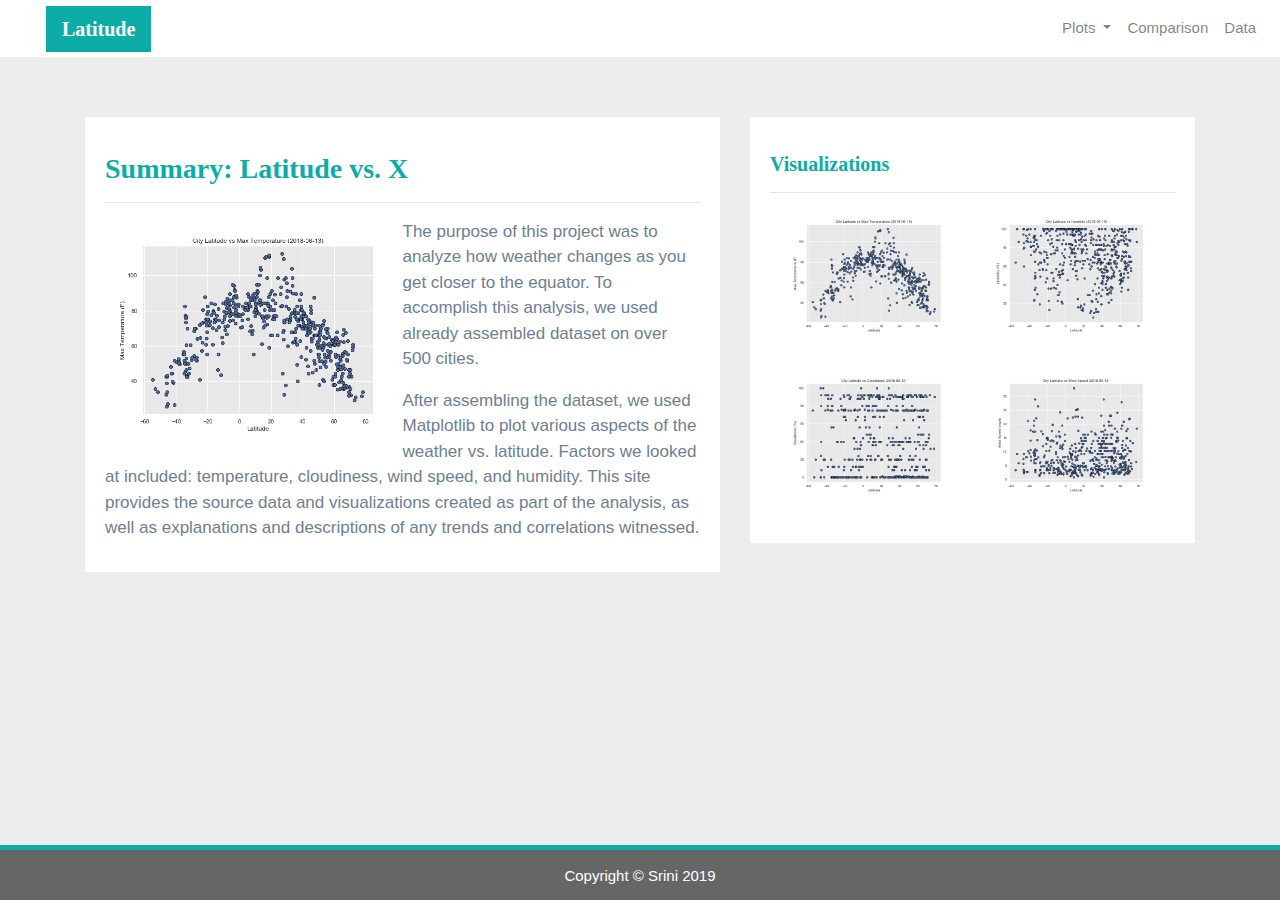
<file: index.html>
<!DOCTYPE html>
<html>

<head>
  <meta charset="utf-8" />
  <meta http-equiv="X-UA-Compatible" content="IE=edge">
  <title>Bootstrap Visualization Dashboard</title>
  <meta name="viewport" content="width=device-width, initial-scale=1">

  <!-- Bootstrap CSS -->
  <link rel="stylesheet" href="https://maxcdn.bootstrapcdn.com/bootstrap/4.0.0/css/bootstrap.min.css" integrity="sha384-Gn5384xqQ1aoWXA+058RXPxPg6fy4IWvTNh0E263XmFcJlSAwiGgFAW/dAiS6JXm"
    crossorigin="anonymous">

  <!--CSS Link-->
  <link rel="stylesheet" type="text/css" href="style.css">

</head>

<body>
  <!-- Navigation Section -->
  <div class="navigation">
    <nav class="navbar navbar-expand-lg navbar-light">
      <a class="navbar-brand" style="background-color: #0BADA6;" href="index.html">Latitude</a>
      <button class="navbar-toggler  border border-white" type="button" data-toggle="collapse" data-target="#navbarNavDropdown"
        aria-controls="navbarNavDropdown" aria-expanded="false" aria-label="Toggle navigation">
        <span class="navbar-toggler-icon"></span>
      </button>
      <div class="collapse navbar-collapse" id="navbarNavDropdown">
        <ul class="navbar-nav ml-auto">
          <li class="nav-item dropdown">
            <a class="nav-link dropdown-toggle" href="#" id="navbarDropdownMenuLink" data-toggle="dropdown"
              aria-haspopup="true" aria-expanded="false">
              Plots
            </a>
            <div class="dropdown-menu" aria-labelledby="navbarDropdownMenuLink">
              <a class="dropdown-item" href="max_temperature.html">Max Temperature</a>
              <a class="dropdown-item" href="humidity.html">Humidity</a>
              <a class="dropdown-item" href="cloudiness.html">Cloudiness</a>
              <a class="dropdown-item" href="wind_speed.html">Wind Speed</a>
            </div>
          </li>
          <li class="nav-item">
            <a class="nav-link" href="comparisons.html">Comparison</a>
          </li>
          <li class="nav-item">
            <a class="nav-link" href="data.html">Data</a>
          </li>

        </ul>
      </div>
    </nav>
  </div>
  <!-- Content Section -->
  <div class="container">
    <div class="row">
      <div class="col-lg-7 col-md-12">
        <!-- Left box  -->
        <div class="box">
          <h3 class="title">Summary: Latitude vs. X</h3>
          <hr>
          <img src="Resources/Fig1.png" class="vizualization rounded float-left" alt="Max Temperature Graph">
          <p>
              The purpose of this project was to analyze how weather changes as you get closer to the equator. To
              accomplish this analysis, we used already assembled dataset on over 500 cities.
          </p>

          <p>After assembling the dataset, we used Matplotlib to plot various aspects of the weather vs. latitude.
            Factors we looked at included: temperature, cloudiness, wind speed, and humidity. This site provides the
            source data and visualizations created as part of the analysis, as well as explanations and descriptions of
            any trends and correlations witnessed.</p>
        </div>
      </div>
      <div class="col-lg-5 col-md-12">
        <!-- Right Box -->
        <div class="box">
          <h5 class="title">Visualizations</h5>
          <hr>


          <div class="container">
            <div class="row" style="padding-bottom: 30px;">
              <div class="col-6">
                <a href="max_temperature.html">
                  <img class="panel" src="Resources/Fig1.png" alt="Max Temperature Image">
                </a>
              </div>
              <div class="col-6">
                <a href="humidity.html">
                  <img class="panel" src="Resources/Fig2.png" alt="Humidity Graph">
                </a>
              </div>
            </div>

            <div class="row" style="padding-bottom: 30px;">
              <div class="col-6">
                <a href="cloudiness.html">
                  <img class="panel" src="Resources/Fig3.png" alt="Cloudiness Graph">
                </a>
              </div>
              <div class="col-6">
                <a href="wind_speed.html">
                  <img class="panel" src="Resources/Fig4.png" alt="Wind Speed Graph">
                </a>
              </div>


            </div>
          </div>


        </div>
      </div>
    </div>
  </div>
  <!-- Footer Section -->
  <footer>
    <div class="footer">Copyright &copy; Srini 2019</div>
  </footer>

  <!-- Bootstrap JS -->
  <script src="https://code.jquery.com/jquery-3.2.1.slim.min.js" integrity="sha384-KJ3o2DKtIkvYIK3UENzmM7KCkRr/rE9/Qpg6aAZGJwFDMVNA/GpGFF93hXpG5KkN"
    crossorigin="anonymous"></script>
  <script src="https://cdnjs.cloudflare.com/ajax/libs/popper.js/1.12.9/umd/popper.min.js" integrity="sha384-ApNbgh9B+Y1QKtv3Rn7W3mgPxhU9K/ScQsAP7hUibX39j7fakFPskvXusvfa0b4Q"
    crossorigin="anonymous"></script>
  <script src="https://maxcdn.bootstrapcdn.com/bootstrap/4.0.0/js/bootstrap.min.js" integrity="sha384-JZR6Spejh4U02d8jOt6vLEHfe/JQGiRRSQQxSfFWpi1MquVdAyjUar5+76PVCmYl"
    crossorigin="anonymous"></script>

</body>

</html>
</file>
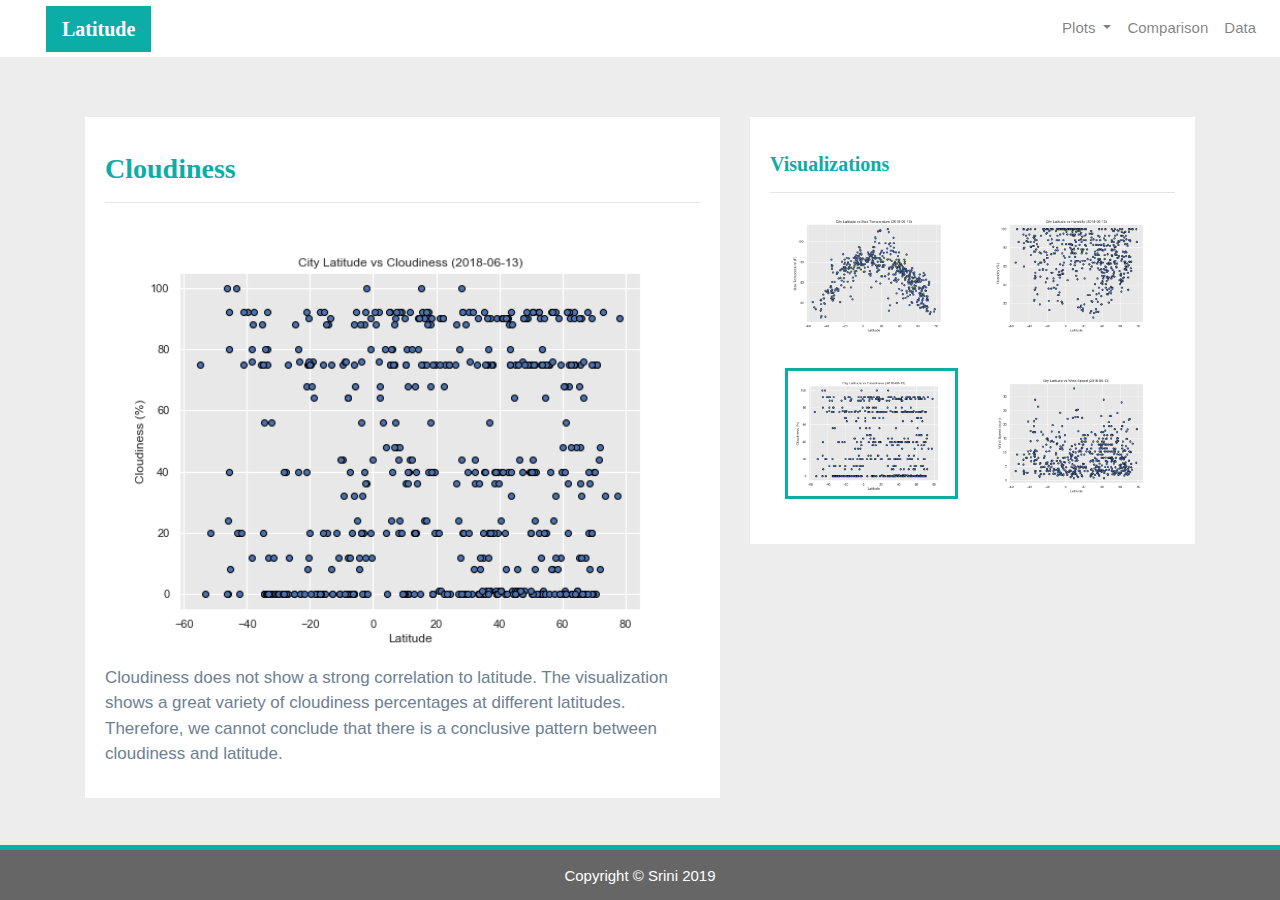
<file: cloudiness.html>
<!DOCTYPE html>
<html>

<head>
  <meta charset="utf-8" />
  <meta http-equiv="X-UA-Compatible" content="IE=edge">
  <title>Bootstrap Visualization Dashboard</title>
  <meta name="viewport" content="width=device-width, initial-scale=1">

  <!-- Bootstrap CSS -->
  <link rel="stylesheet" href="https://maxcdn.bootstrapcdn.com/bootstrap/4.0.0/css/bootstrap.min.css" integrity="sha384-Gn5384xqQ1aoWXA+058RXPxPg6fy4IWvTNh0E263XmFcJlSAwiGgFAW/dAiS6JXm"
    crossorigin="anonymous">

  <!--CSS Link-->
  <link rel="stylesheet" type="text/css" href="style.css">

</head>

<body>
  <!-- Navigation Section -->
  <div class="navigation">
    <nav class="navbar navbar-expand-lg navbar-light">
      <a class="navbar-brand" style="background-color: #0BADA6;" href="index.html">Latitude</a>
      <button class="navbar-toggler border border-white" type="button" data-toggle="collapse" data-target="#navbarNavDropdown"
        aria-controls="navbarNavDropdown" aria-expanded="false" aria-label="Toggle navigation">
        <span class="navbar-toggler-icon"></span>
      </button>
      <div class="collapse navbar-collapse" id="navbarNavDropdown">
        <ul class="navbar-nav ml-auto">
          <li class="nav-item dropdown">
            <a class="nav-link dropdown-toggle" href="#" id="navbarDropdownMenuLink" data-toggle="dropdown"
              aria-haspopup="true" aria-expanded="false">
              Plots
            </a>
            <div class="dropdown-menu" aria-labelledby="navbarDropdownMenuLink">
              <a class="dropdown-item" href="max_temperature.html">Max Temperature</a>
              <a class="dropdown-item" href="humidity.html">Humidity</a>
              <a class="dropdown-item active" href="cloudiness.html">Cloudiness</a>
              <a class="dropdown-item" href="wind_speed.html">Wind Speed</a>
            </div>
          </li>
          <li class="nav-item">
            <a class="nav-link" href="comparisons.html">Comparison</a>
          </li>
          <li class="nav-item">
            <a class="nav-link" href="data.html">Data</a>
          </li>

        </ul>
      </div>
    </nav>
  </div>
  <!-- Content Section -->
  <div class="container">
    <div class="row">
      <div class="col-lg-7 col-md-12">
        <!-- Left box  -->
        <div class="box">
          <h3 class="title">Cloudiness</h3>
          <hr>
          <img src="Resources/Fig3.png" alt="Cloudines Graph">
          <p>Cloudiness does not show a strong correlation to latitude. The visualization shows a great variety of
            cloudiness percentages at different latitudes. Therefore, we cannot conclude that there is a conclusive
            pattern between cloudiness and latitude.</p>
        </div>
      </div>
      <div class="col-lg-5 col-md-12">
        <!-- Right Box -->
        <div class="box">
          <h5 class="title">Visualizations</h5>
          <hr>


          <div class="container">
            <div class="row" style="padding-bottom: 30px;">
              <div class="col-6">
                <a href="max_temperature.html">
                  <img class="panel" src="Resources/Fig1.png" alt="Max Temperature Image">
                </a>
              </div>
              <div class="col-6">
                <a href="humidity.html">
                  <img class="panel" src="Resources/Fig2.png" alt="Humidity Graph">
                </a>
              </div>
            </div>

            <div class="row" style="padding-bottom: 30px;">
              <div class="col-6">
                <a href="cloudiness.html">
                  <img class="panel active" src="Resources/Fig3.png" alt="Cloudiness Graph">
                </a>
              </div>
              <div class="col-6">
                <a href="wind_speed.html">
                  <img class="panel" src="Resources/Fig4.png" alt="Wind Speed Graph">
                </a>
              </div>


            </div>
          </div>


        </div>
      </div>
    </div>
  </div>
  <!-- Footer Section -->
  <footer>
    <div class="footer">Copyright &copy; Srini 2019</div>
  </footer>

  <!-- Bootstrap JS -->
  <script src="https://code.jquery.com/jquery-3.2.1.slim.min.js" integrity="sha384-KJ3o2DKtIkvYIK3UENzmM7KCkRr/rE9/Qpg6aAZGJwFDMVNA/GpGFF93hXpG5KkN"
    crossorigin="anonymous"></script>
  <script src="https://cdnjs.cloudflare.com/ajax/libs/popper.js/1.12.9/umd/popper.min.js" integrity="sha384-ApNbgh9B+Y1QKtv3Rn7W3mgPxhU9K/ScQsAP7hUibX39j7fakFPskvXusvfa0b4Q"
    crossorigin="anonymous"></script>
  <script src="https://maxcdn.bootstrapcdn.com/bootstrap/4.0.0/js/bootstrap.min.js" integrity="sha384-JZR6Spejh4U02d8jOt6vLEHfe/JQGiRRSQQxSfFWpi1MquVdAyjUar5+76PVCmYl"
    crossorigin="anonymous"></script>

</body>

</html>
</file>
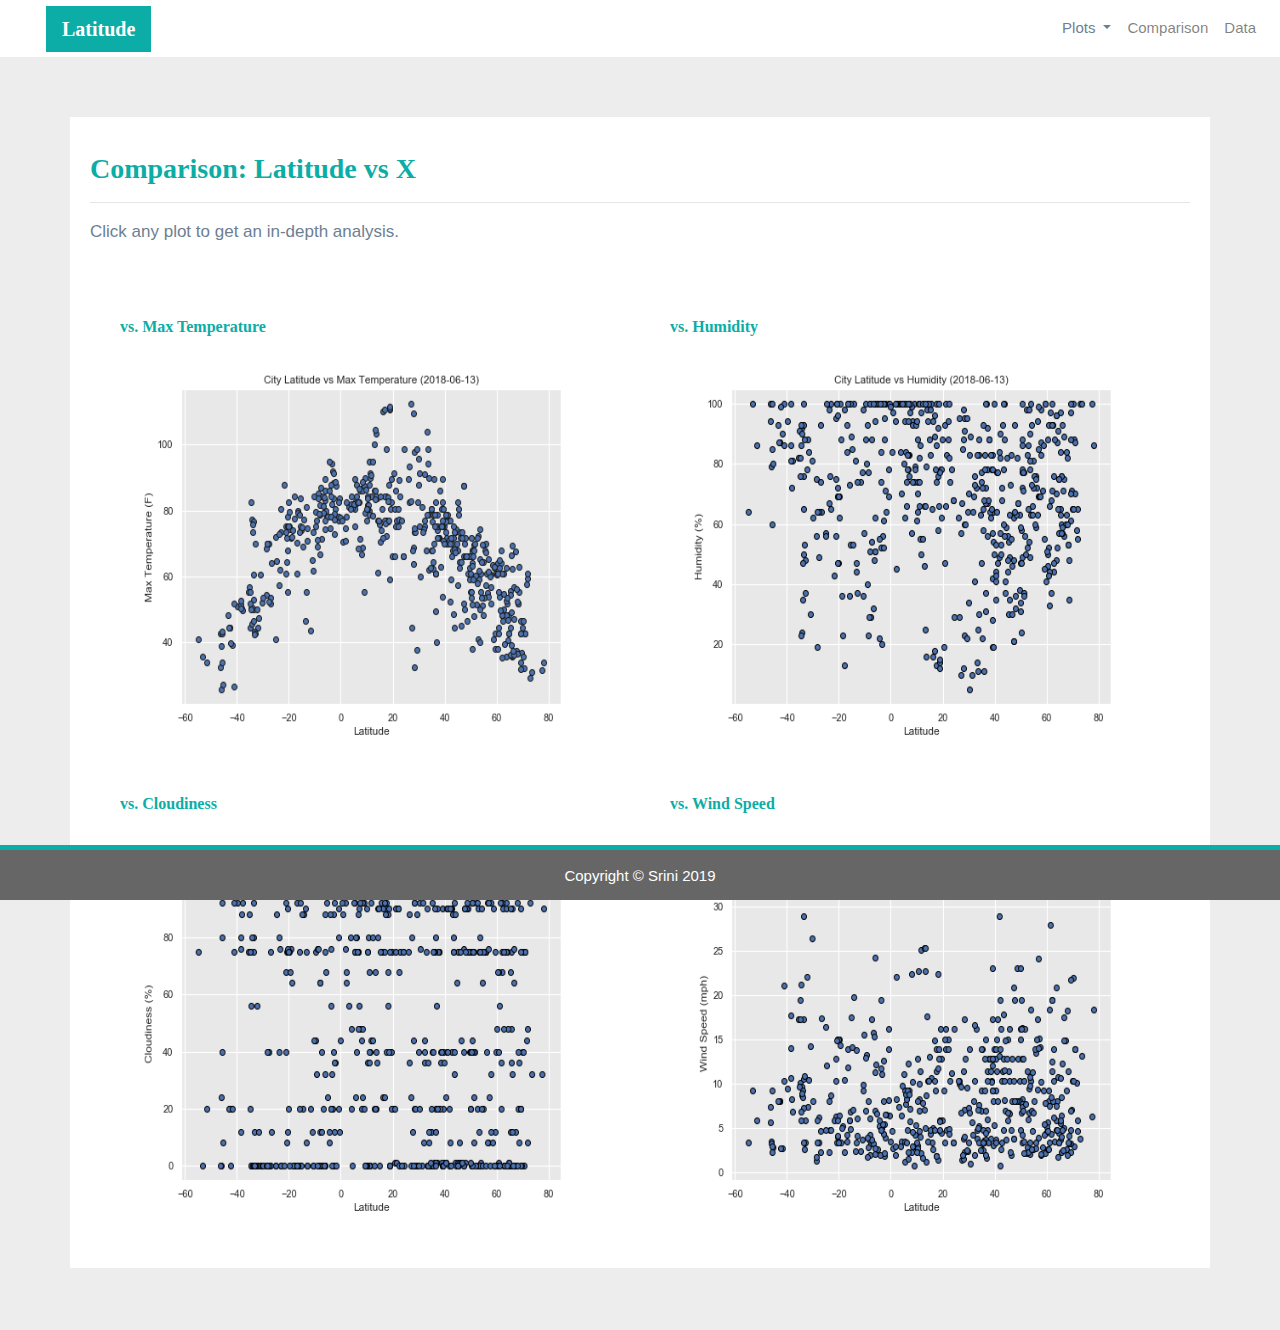
<file: comparisons.html>
<!DOCTYPE html>
<html>

<head>
  <meta charset="utf-8" />
  <meta http-equiv="X-UA-Compatible" content="IE=edge">
  <title>Bootstrap Visualization Dashboard</title>
  <meta name="viewport" content="width=device-width, initial-scale=1">

  <!-- Bootstrap CSS -->
  <link rel="stylesheet" href="https://maxcdn.bootstrapcdn.com/bootstrap/4.0.0/css/bootstrap.min.css" integrity="sha384-Gn5384xqQ1aoWXA+058RXPxPg6fy4IWvTNh0E263XmFcJlSAwiGgFAW/dAiS6JXm"
    crossorigin="anonymous">

  <!--CSS Link-->
  <link rel="stylesheet" type="text/css" href="style.css">

</head>

<body>
  <!-- Navigation Section -->
  <div class="navigation">
    <nav class="navbar navbar-expand-lg navbar-light">
      <a class="navbar-brand" style="background-color: #0BADA6;" href="index.html">Latitude</a>
      <button class="navbar-toggler  border border-white" type="button" data-toggle="collapse" data-target="#navbarNavDropdown"
        aria-controls="navbarNavDropdown" aria-expanded="false" aria-label="Toggle navigation">
        <span class="navbar-toggler-icon"></span>
      </button>
      <div class="collapse navbar-collapse" id="navbarNavDropdown">
        <ul class="navbar-nav ml-auto">
          <li class="nav-item dropdown">
            <a class="nav-link dropdown-toggle" href="#" id="navbarDropdownMenuLink" data-toggle="dropdown"
              aria-haspopup="true" aria-expanded="false" style="color: #6D8092">
              Plots
            </a>
            <div class="dropdown-menu" aria-labelledby="navbarDropdownMenuLink">
              <a class="dropdown-item" href="max_temperature.html">Max Temperature</a>
              <a class="dropdown-item" href="humidity.html">Humidity</a>
              <a class="dropdown-item" href="cloudiness.html">Cloudiness</a>
              <a class="dropdown-item" href="wind_speed.html">Wind Speed</a>
            </div>
          </li>
          <li class="nav-item">
            <a class="nav-link" href="comparisons.html">Comparison</a>
          </li>
          <li class="nav-item">
            <a class="nav-link" href="data.html">Data</a>
          </li>

        </ul>
      </div>
    </nav>
  </div>
  <!-- Content Section -->
  <div class="container">
    <div class="row">
      <div>
        <!-- Left box  -->
        <div class="box">
          <h3 class="title">Comparison: Latitude vs X</h3>
          <hr>
          <p>Click any plot to get an in-depth analysis.</p>
          <div class="container" style="padding-bottom: 40px;">
            <div class="row">
              <div class="col-lg-6" style="padding: 30px;">
                <div class="title">vs. Max Temperature</div>
                <a href="max_temperature.html">
                  <img class="panel" src="Resources/Fig1.png" alt="Max Temperature Image">
                </a>
              </div>
              <div class="col-lg-6" style="padding: 30px;">
                <div class="title">vs. Humidity</div>
                <a href="humidity.html">
                  <img class="panel" src="Resources/Fig2.png" alt="Humidity Graph">
                </a>
              </div>
            </div>

            <div class="row">
              <div class="col-lg-6" style="padding: 30px;">
                <div class="title">vs. Cloudiness</div>
                <a href="cloudiness.html">
                  <img class="panel" src="Resources/Fig3.png" alt="Cloudiness Graph">
                </a>

              </div>
              <div class="col-lg-6" style="padding: 30px;">
                <div class="title">vs. Wind Speed</div>
                <a href="wind_speed.html">
                  <img class="panel" src="Resources/Fig4.png" alt="Wind Speed Graph">
                </a>
              </div>
            </div>
          </div>
        </div>
      </div>
    </div>
  </div>

  <!-- Footer Section -->
  <footer>
    <div class="footer">Copyright &copy; Srini 2019</div>
  </footer>

  <!-- Bootstrap JS -->
  <script src="https://code.jquery.com/jquery-3.2.1.slim.min.js" integrity="sha384-KJ3o2DKtIkvYIK3UENzmM7KCkRr/rE9/Qpg6aAZGJwFDMVNA/GpGFF93hXpG5KkN"
    crossorigin="anonymous"></script>
  <script src="https://cdnjs.cloudflare.com/ajax/libs/popper.js/1.12.9/umd/popper.min.js" integrity="sha384-ApNbgh9B+Y1QKtv3Rn7W3mgPxhU9K/ScQsAP7hUibX39j7fakFPskvXusvfa0b4Q"
    crossorigin="anonymous"></script>
  <script src="https://maxcdn.bootstrapcdn.com/bootstrap/4.0.0/js/bootstrap.min.js" integrity="sha384-JZR6Spejh4U02d8jOt6vLEHfe/JQGiRRSQQxSfFWpi1MquVdAyjUar5+76PVCmYl"
    crossorigin="anonymous"></script>

</body>

</html>
</file>
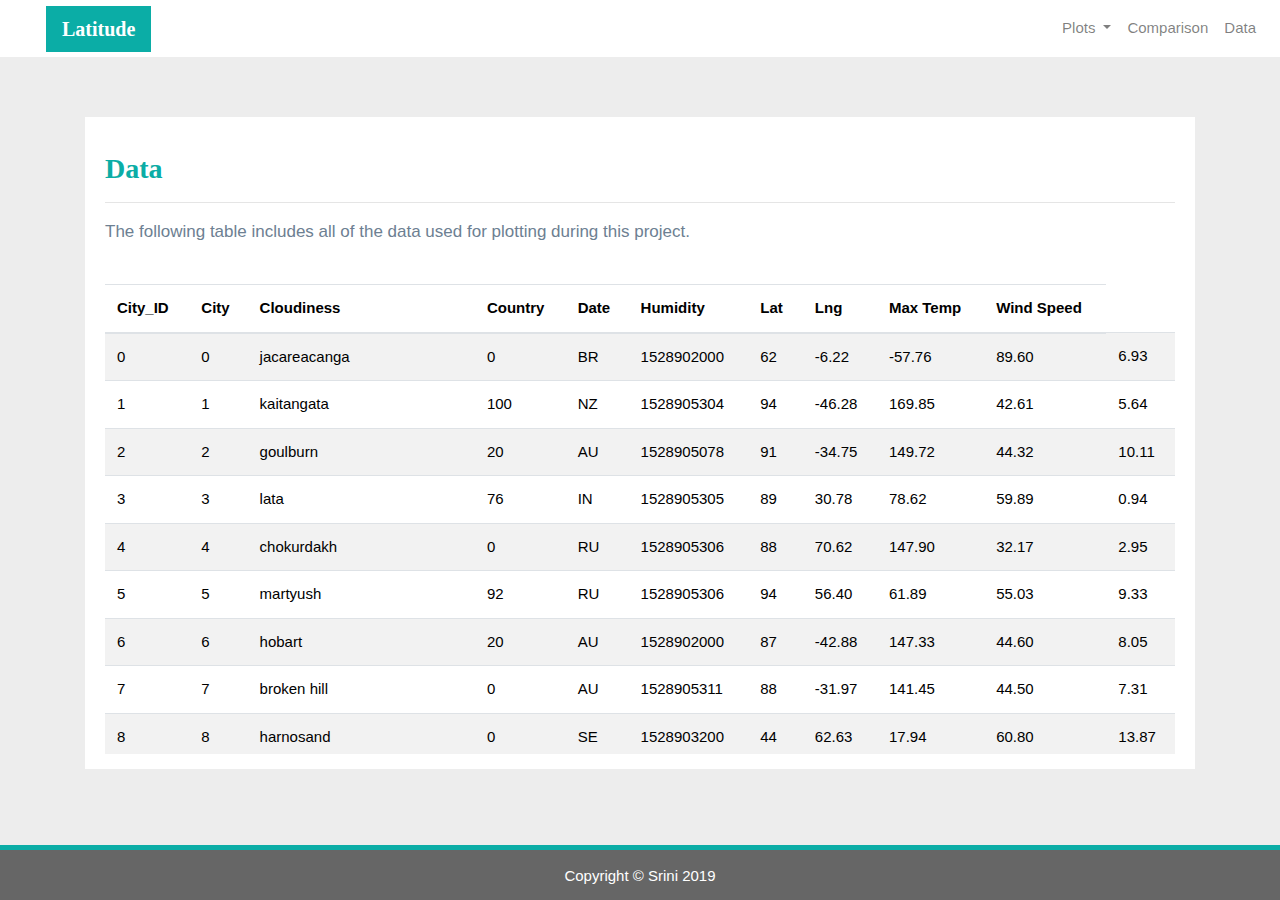
<file: data.html>
<!DOCTYPE html>
<html>

<head>
  <meta charset="utf-8" />
  <meta http-equiv="X-UA-Compatible" content="IE=edge">
  <title>Bootstrap Visualization Dashboard</title>
  <meta name="viewport" content="width=device-width, initial-scale=1">

  <!-- Bootstrap CSS -->
  <link rel="stylesheet" href="https://maxcdn.bootstrapcdn.com/bootstrap/4.0.0/css/bootstrap.min.css" integrity="sha384-Gn5384xqQ1aoWXA+058RXPxPg6fy4IWvTNh0E263XmFcJlSAwiGgFAW/dAiS6JXm"
    crossorigin="anonymous">

  <!--CSS Link-->
  <link rel="stylesheet" type="text/css" href="style.css">

</head>

<body>
  <!-- Navigation Section -->
  <div class="navigation">
    <nav class="navbar navbar-expand-lg navbar-light">
      <a class="navbar-brand" style="background-color: #0BADA6;" href="index.html">Latitude</a>
      <button class="navbar-toggler border border-white" type="button" data-toggle="collapse" data-target="#navbarNavDropdown"
        aria-controls="navbarNavDropdown" aria-expanded="false" aria-label="Toggle navigation">
        <span class="navbar-toggler-icon"></span>
      </button>
      <div class="collapse navbar-collapse" id="navbarNavDropdown">
        <ul class="navbar-nav ml-auto">
          <li class="nav-item dropdown">
            <a class="nav-link dropdown-toggle" href="#" id="navbarDropdownMenuLink" data-toggle="dropdown"
              aria-haspopup="true" aria-expanded="false">
              Plots
            </a>
            <div class="dropdown-menu" aria-labelledby="navbarDropdownMenuLink">
              <a class="dropdown-item" href="max_temperature.html">Max Temperature</a>
              <a class="dropdown-item" href="humidity.html">Humidity</a>
              <a class="dropdown-item" href="cloudiness.html">Cloudiness</a>
              <a class="dropdown-item" href="wind_speed.html">Wind Speed</a>
            </div>
          </li>
          <li class="nav-item">
            <a class="nav-link" href="comparisons.html">Comparison</a>
          </li>
          <li class="nav-item">
            <a class="nav-link" href="data.html">Data</a>
          </li>

        </ul>
      </div>
    </nav>
  </div>
  <!-- Content Section -->
  <div class="container">
    <div class="box">
      <h3 class="title">Data</h3>
      <hr>
      <p>The following table includes all of the data used for plotting during this project.</p>
      <br>
      <div class="table-responsive" style="overflow-x:auto; overflow-y:auto; max-height:470px; max-width: auto;">
        <table class="table table-striped">
          <thead>
            <tr>
              <th title="Field #1">City_ID</th>
              <th title="Field #2">City</th>
              <th title="Field #3">Cloudiness</th>
              <th title="Field #4">Country</th>
              <th title="Field #5">Date</th>
              <th title="Field #6">Humidity</th>
              <th title="Field #7">Lat</th>
              <th title="Field #8">Lng</th>
              <th title="Field #9">Max Temp</th>
              <th title="Field #10">Wind Speed</th>
            </tr>
          </thead>
          <tbody>
              <tr>
                  <td>0</td>
                  <td>0</td>
                  <td>jacareacanga</td>
                  <td>0</td>
                  <td>BR</td>
                  <td>1528902000</td>
                  <td>62</td>
                  <td>-6.22</td>
                  <td>-57.76</td>
                  <td>89.60</td>
                  <td>6.93</td>
              </tr>
              <tr>
                  <td>1</td>
                  <td>1</td>
                  <td>kaitangata</td>
                  <td>100</td>
                  <td>NZ</td>
                  <td>1528905304</td>
                  <td>94</td>
                  <td>-46.28</td>
                  <td>169.85</td>
                  <td>42.61</td>
                  <td>5.64</td>
              </tr>
              <tr>
                  <td>2</td>
                  <td>2</td>
                  <td>goulburn</td>
                  <td>20</td>
                  <td>AU</td>
                  <td>1528905078</td>
                  <td>91</td>
                  <td>-34.75</td>
                  <td>149.72</td>
                  <td>44.32</td>
                  <td>10.11</td>
              </tr>
              <tr>
                  <td>3</td>
                  <td>3</td>
                  <td>lata</td>
                  <td>76</td>
                  <td>IN</td>
                  <td>1528905305</td>
                  <td>89</td>
                  <td>30.78</td>
                  <td>78.62</td>
                  <td>59.89</td>
                  <td>0.94</td>
              </tr>
              <tr>
                  <td>4</td>
                  <td>4</td>
                  <td>chokurdakh</td>
                  <td>0</td>
                  <td>RU</td>
                  <td>1528905306</td>
                  <td>88</td>
                  <td>70.62</td>
                  <td>147.90</td>
                  <td>32.17</td>
                  <td>2.95</td>
              </tr>
              <tr>
                  <td>5</td>
                  <td>5</td>
                  <td>martyush</td>
                  <td>92</td>
                  <td>RU</td>
                  <td>1528905306</td>
                  <td>94</td>
                  <td>56.40</td>
                  <td>61.89</td>
                  <td>55.03</td>
                  <td>9.33</td>
              </tr>
              <tr>
                  <td>6</td>
                  <td>6</td>
                  <td>hobart</td>
                  <td>20</td>
                  <td>AU</td>
                  <td>1528902000</td>
                  <td>87</td>
                  <td>-42.88</td>
                  <td>147.33</td>
                  <td>44.60</td>
                  <td>8.05</td>
              </tr>
              <tr>
                  <td>7</td>
                  <td>7</td>
                  <td>broken hill</td>
                  <td>0</td>
                  <td>AU</td>
                  <td>1528905311</td>
                  <td>88</td>
                  <td>-31.97</td>
                  <td>141.45</td>
                  <td>44.50</td>
                  <td>7.31</td>
              </tr>
              <tr>
                  <td>8</td>
                  <td>8</td>
                  <td>harnosand</td>
                  <td>0</td>
                  <td>SE</td>
                  <td>1528903200</td>
                  <td>44</td>
                  <td>62.63</td>
                  <td>17.94</td>
                  <td>60.80</td>
                  <td>13.87</td>
              </tr>
              <tr>
                  <td>9</td>
                  <td>9</td>
                  <td>tuatapere</td>
                  <td>0</td>
                  <td>NZ</td>
                  <td>1528905312</td>
                  <td>100</td>
                  <td>-46.13</td>
                  <td>167.69</td>
                  <td>38.92</td>
                  <td>3.40</td>
              </tr>
              <tr>
                  <td>10</td>
                  <td>10</td>
                  <td>puerto ayora</td>
                  <td>90</td>
                  <td>EC</td>
                  <td>1528902000</td>
                  <td>69</td>
                  <td>-0.74</td>
                  <td>-90.35</td>
                  <td>77.00</td>
                  <td>13.87</td>
              </tr>
              <tr>
                  <td>11</td>
                  <td>11</td>
                  <td>havre-saint-pierre</td>
                  <td>75</td>
                  <td>CA</td>
                  <td>1528902000</td>
                  <td>58</td>
                  <td>50.23</td>
                  <td>-63.60</td>
                  <td>53.60</td>
                  <td>19.46</td>
              </tr>
              <tr>
                  <td>12</td>
                  <td>12</td>
                  <td>punta arenas</td>
                  <td>0</td>
                  <td>CL</td>
                  <td>1528902000</td>
                  <td>100</td>
                  <td>-53.16</td>
                  <td>-70.91</td>
                  <td>35.60</td>
                  <td>9.17</td>
              </tr>
              <tr>
                  <td>13</td>
                  <td>13</td>
                  <td>tasiilaq</td>
                  <td>75</td>
                  <td>GL</td>
                  <td>1528901400</td>
                  <td>60</td>
                  <td>65.61</td>
                  <td>-37.64</td>
                  <td>39.20</td>
                  <td>2.24</td>
              </tr>
              <tr>
                  <td>14</td>
                  <td>14</td>
                  <td>chapais</td>
                  <td>40</td>
                  <td>CA</td>
                  <td>1528902000</td>
                  <td>38</td>
                  <td>49.78</td>
                  <td>-74.86</td>
                  <td>59.00</td>
                  <td>10.29</td>
              </tr>
              <tr>
                  <td>15</td>
                  <td>15</td>
                  <td>avarua</td>
                  <td>40</td>
                  <td>CK</td>
                  <td>1528902000</td>
                  <td>56</td>
                  <td>-21.21</td>
                  <td>-159.78</td>
                  <td>73.40</td>
                  <td>10.29</td>
              </tr>
              <tr>
                  <td>16</td>
                  <td>16</td>
                  <td>hofn</td>
                  <td>75</td>
                  <td>IS</td>
                  <td>1528902000</td>
                  <td>87</td>
                  <td>64.25</td>
                  <td>-15.21</td>
                  <td>51.80</td>
                  <td>8.05</td>
              </tr>
              <tr>
                  <td>17</td>
                  <td>17</td>
                  <td>yukamenskoye</td>
                  <td>92</td>
                  <td>RU</td>
                  <td>1528905315</td>
                  <td>98</td>
                  <td>57.89</td>
                  <td>52.24</td>
                  <td>56.65</td>
                  <td>10.22</td>
              </tr>
              <tr>
                  <td>18</td>
                  <td>18</td>
                  <td>khandbari</td>
                  <td>80</td>
                  <td>NP</td>
                  <td>1528905315</td>
                  <td>67</td>
                  <td>27.38</td>
                  <td>87.21</td>
                  <td>44.59</td>
                  <td>1.39</td>
              </tr>
              <tr>
                  <td>19</td>
                  <td>19</td>
                  <td>betdel</td>
                  <td>1</td>
                  <td>US</td>
                  <td>1528901580</td>
                  <td>93</td>
                  <td>60.79</td>
                  <td>-161.76</td>
                  <td>44.60</td>
                  <td>8.05</td>
              </tr>
              <tr>
                  <td>20</td>
                  <td>20</td>
                  <td>ushuaia</td>
                  <td>75</td>
                  <td>AR</td>
                  <td>1528902000</td>
                  <td>64</td>
                  <td>-54.81</td>
                  <td>-68.31</td>
                  <td>41.00</td>
                  <td>3.36</td>
              </tr>
              <tr>
                  <td>21</td>
                  <td>21</td>
                  <td>east london</td>
                  <td>0</td>
                  <td>ZA</td>
                  <td>1528902000</td>
                  <td>37</td>
                  <td>-33.02</td>
                  <td>27.91</td>
                  <td>69.80</td>
                  <td>5.82</td>
              </tr>
              <tr>
                  <td>22</td>
                  <td>22</td>
                  <td>bluff</td>
                  <td>76</td>
                  <td>AU</td>
                  <td>1528905321</td>
                  <td>76</td>
                  <td>-23.58</td>
                  <td>149.07</td>
                  <td>61.96</td>
                  <td>4.74</td>
              </tr>
              <tr>
                  <td>23</td>
                  <td>23</td>
                  <td>mount isa</td>
                  <td>75</td>
                  <td>AU</td>
                  <td>1528902000</td>
                  <td>100</td>
                  <td>-20.73</td>
                  <td>139.49</td>
                  <td>64.40</td>
                  <td>3.29</td>
              </tr>
              <tr>
                  <td>24</td>
                  <td>24</td>
                  <td>pevek</td>
                  <td>0</td>
                  <td>RU</td>
                  <td>1528905321</td>
                  <td>71</td>
                  <td>69.70</td>
                  <td>170.27</td>
                  <td>36.94</td>
                  <td>6.98</td>
              </tr>
              <tr>
                  <td>25</td>
                  <td>25</td>
                  <td>gao</td>
                  <td>24</td>
                  <td>ML</td>
                  <td>1528905321</td>
                  <td>16</td>
                  <td>16.28</td>
                  <td>-0.04</td>
                  <td>110.02</td>
                  <td>4.97</td>
              </tr>
              <tr>
                  <td>26</td>
                  <td>26</td>
                  <td>cabo san lucas</td>
                  <td>75</td>
                  <td>MX</td>
                  <td>1528901160</td>
                  <td>74</td>
                  <td>22.89</td>
                  <td>-109.91</td>
                  <td>84.20</td>
                  <td>10.29</td>
              </tr>
              <tr>
                  <td>27</td>
                  <td>27</td>
                  <td>sao filipe</td>
                  <td>0</td>
                  <td>CV</td>
                  <td>1528905323</td>
                  <td>88</td>
                  <td>14.90</td>
                  <td>-24.50</td>
                  <td>75.73</td>
                  <td>13.02</td>
              </tr>
              <tr>
                  <td>28</td>
                  <td>28</td>
                  <td>tiksi</td>
                  <td>44</td>
                  <td>RU</td>
                  <td>1528905298</td>
                  <td>58</td>
                  <td>71.64</td>
                  <td>128.87</td>
                  <td>57.73</td>
                  <td>10.11</td>
              </tr>
              <tr>
                  <td>29</td>
                  <td>29</td>
                  <td>busselton</td>
                  <td>92</td>
                  <td>AU</td>
                  <td>1528905323</td>
                  <td>100</td>
                  <td>-33.64</td>
                  <td>115.35</td>
                  <td>60.43</td>
                  <td>10.56</td>
              </tr>
              <tr>
                  <td>30</td>
                  <td>30</td>
                  <td>alofi</td>
                  <td>76</td>
                  <td>NU</td>
                  <td>1528902000</td>
                  <td>88</td>
                  <td>-19.06</td>
                  <td>-169.92</td>
                  <td>71.60</td>
                  <td>3.36</td>
              </tr>
              <tr>
                  <td>31</td>
                  <td>31</td>
                  <td>ola</td>
                  <td>75</td>
                  <td>RU</td>
                  <td>1528902000</td>
                  <td>100</td>
                  <td>59.58</td>
                  <td>151.30</td>
                  <td>42.80</td>
                  <td>7.76</td>
              </tr>
              <tr>
                  <td>32</td>
                  <td>32</td>
                  <td>atar</td>
                  <td>20</td>
                  <td>MR</td>
                  <td>1528902000</td>
                  <td>19</td>
                  <td>20.52</td>
                  <td>-13.05</td>
                  <td>91.40</td>
                  <td>9.17</td>
              </tr>
              <tr>
                  <td>33</td>
                  <td>33</td>
                  <td>rikitea</td>
                  <td>0</td>
                  <td>PF</td>
                  <td>1528905325</td>
                  <td>100</td>
                  <td>-23.12</td>
                  <td>-134.97</td>
                  <td>73.57</td>
                  <td>8.66</td>
              </tr>
              <tr>
                  <td>34</td>
                  <td>34</td>
                  <td>hermanus</td>
                  <td>0</td>
                  <td>ZA</td>
                  <td>1528905325</td>
                  <td>24</td>
                  <td>-34.42</td>
                  <td>19.24</td>
                  <td>77.17</td>
                  <td>8.66</td>
              </tr>
              <tr>
                  <td>35</td>
                  <td>35</td>
                  <td>ponta delgada</td>
                  <td>75</td>
                  <td>PT</td>
                  <td>1528903800</td>
                  <td>88</td>
                  <td>37.73</td>
                  <td>-25.67</td>
                  <td>71.60</td>
                  <td>12.75</td>
              </tr>
              <tr>
                  <td>36</td>
                  <td>36</td>
                  <td>bambari</td>
                  <td>24</td>
                  <td>CF</td>
                  <td>1528905326</td>
                  <td>84</td>
                  <td>5.77</td>
                  <td>20.68</td>
                  <td>81.85</td>
                  <td>7.65</td>
              </tr>
              <tr>
                  <td>37</td>
                  <td>37</td>
                  <td>cap malheureux</td>
                  <td>75</td>
                  <td>MU</td>
                  <td>1528902000</td>
                  <td>69</td>
                  <td>-19.98</td>
                  <td>57.61</td>
                  <td>75.20</td>
                  <td>14.99</td>
              </tr>
              <tr>
                  <td>38</td>
                  <td>38</td>
                  <td>puerto escondido</td>
                  <td>75</td>
                  <td>MX</td>
                  <td>1528901100</td>
                  <td>65</td>
                  <td>15.86</td>
                  <td>-97.07</td>
                  <td>80.60</td>
                  <td>3.36</td>
              </tr>
              <tr>
                  <td>39</td>
                  <td>39</td>
                  <td>qaanaaq</td>
                  <td>32</td>
                  <td>GL</td>
                  <td>1528905330</td>
                  <td>100</td>
                  <td>77.48</td>
                  <td>-69.36</td>
                  <td>31.45</td>
                  <td>6.31</td>
              </tr>
              <tr>
                  <td>40</td>
                  <td>40</td>
                  <td>new norfolk</td>
                  <td>20</td>
                  <td>AU</td>
                  <td>1528902000</td>
                  <td>87</td>
                  <td>-42.78</td>
                  <td>147.06</td>
                  <td>44.60</td>
                  <td>8.05</td>
              </tr>
              <tr>
                  <td>41</td>
                  <td>41</td>
                  <td>najran</td>
                  <td>40</td>
                  <td>SA</td>
                  <td>1528902000</td>
                  <td>13</td>
                  <td>17.54</td>
                  <td>44.22</td>
                  <td>98.60</td>
                  <td>11.41</td>
              </tr>
              <tr>
                  <td>42</td>
                  <td>42</td>
                  <td>isla mujeres</td>
                  <td>90</td>
                  <td>MX</td>
                  <td>1528904340</td>
                  <td>100</td>
                  <td>21.23</td>
                  <td>-86.73</td>
                  <td>75.20</td>
                  <td>16.11</td>
              </tr>
              <tr>
                  <td>43</td>
                  <td>43</td>
                  <td>mar del plata</td>
                  <td>0</td>
                  <td>AR</td>
                  <td>1528905297</td>
                  <td>100</td>
                  <td>-46.43</td>
                  <td>-67.52</td>
                  <td>32.53</td>
                  <td>7.31</td>
              </tr>
              <tr>
                  <td>44</td>
                  <td>44</td>
                  <td>provideniya</td>
                  <td>0</td>
                  <td>RU</td>
                  <td>1528905332</td>
                  <td>91</td>
                  <td>64.42</td>
                  <td>-173.23</td>
                  <td>40.63</td>
                  <td>10.78</td>
              </tr>
              <tr>
                  <td>45</td>
                  <td>45</td>
                  <td>jamestown</td>
                  <td>12</td>
                  <td>AU</td>
                  <td>1528905333</td>
                  <td>88</td>
                  <td>-33.21</td>
                  <td>138.60</td>
                  <td>43.15</td>
                  <td>10.89</td>
              </tr>
              <tr>
                  <td>46</td>
                  <td>46</td>
                  <td>medicine hat</td>
                  <td>20</td>
                  <td>CA</td>
                  <td>1528902000</td>
                  <td>34</td>
                  <td>50.04</td>
                  <td>-110.68</td>
                  <td>66.20</td>
                  <td>14.99</td>
              </tr>
              <tr>
                  <td>47</td>
                  <td>47</td>
                  <td>katsuura</td>
                  <td>8</td>
                  <td>JP</td>
                  <td>1528905334</td>
                  <td>88</td>
                  <td>33.93</td>
                  <td>134.50</td>
                  <td>62.05</td>
                  <td>7.54</td>
              </tr>
              <tr>
                  <td>48</td>
                  <td>48</td>
                  <td>aklavik</td>
                  <td>20</td>
                  <td>CA</td>
                  <td>1528902000</td>
                  <td>53</td>
                  <td>68.22</td>
                  <td>-135.01</td>
                  <td>51.80</td>
                  <td>11.41</td>
              </tr>
              <tr>
                  <td>49</td>
                  <td>49</td>
                  <td>tuktoyaktuk</td>
                  <td>20</td>
                  <td>CA</td>
                  <td>1528902000</td>
                  <td>61</td>
                  <td>69.44</td>
                  <td>-133.03</td>
                  <td>46.40</td>
                  <td>6.93</td>
              </tr>
              <tr>
                  <td>50</td>
                  <td>50</td>
                  <td>kapaa</td>
                  <td>90</td>
                  <td>US</td>
                  <td>1528901760</td>
                  <td>88</td>
                  <td>22.08</td>
                  <td>-159.32</td>
                  <td>75.20</td>
                  <td>14.99</td>
              </tr>
              <tr>
                  <td>51</td>
                  <td>51</td>
                  <td>mildura</td>
                  <td>0</td>
                  <td>AU</td>
                  <td>1528905300</td>
                  <td>92</td>
                  <td>-34.18</td>
                  <td>142.16</td>
                  <td>45.67</td>
                  <td>9.66</td>
              </tr>
              <tr>
                  <td>52</td>
                  <td>52</td>
                  <td>souillac</td>
                  <td>75</td>
                  <td>FR</td>
                  <td>1528903800</td>
                  <td>49</td>
                  <td>45.60</td>
                  <td>-0.60</td>
                  <td>73.40</td>
                  <td>10.29</td>
              </tr>
              <tr>
                  <td>53</td>
                  <td>53</td>
                  <td>lorengau</td>
                  <td>100</td>
                  <td>PG</td>
                  <td>1528905336</td>
                  <td>100</td>
                  <td>-2.02</td>
                  <td>147.27</td>
                  <td>80.59</td>
                  <td>3.85</td>
              </tr>
              <tr>
                  <td>54</td>
                  <td>54</td>
                  <td>praia</td>
                  <td>20</td>
                  <td>BR</td>
                  <td>1528902000</td>
                  <td>47</td>
                  <td>-20.25</td>
                  <td>-43.81</td>
                  <td>82.40</td>
                  <td>3.36</td>
              </tr>
              <tr>
                  <td>55</td>
                  <td>55</td>
                  <td>port alfred</td>
                  <td>0</td>
                  <td>ZA</td>
                  <td>1528905338</td>
                  <td>50</td>
                  <td>-33.59</td>
                  <td>26.89</td>
                  <td>76.54</td>
                  <td>7.20</td>
              </tr>
              <tr>
                  <td>56</td>
                  <td>56</td>
                  <td>barranca</td>
                  <td>0</td>
                  <td>PE</td>
                  <td>1528905339</td>
                  <td>98</td>
                  <td>-10.75</td>
                  <td>-77.76</td>
                  <td>61.87</td>
                  <td>9.89</td>
              </tr>
              <tr>
                  <td>57</td>
                  <td>57</td>
                  <td>nome</td>
                  <td>40</td>
                  <td>US</td>
                  <td>1528902900</td>
                  <td>70</td>
                  <td>30.04</td>
                  <td>-94.42</td>
                  <td>87.80</td>
                  <td>3.36</td>
              </tr>
              <tr>
                  <td>58</td>
                  <td>58</td>
                  <td>matay</td>
                  <td>0</td>
                  <td>EG</td>
                  <td>1528905339</td>
                  <td>23</td>
                  <td>28.42</td>
                  <td>30.79</td>
                  <td>97.69</td>
                  <td>6.98</td>
              </tr>
              <tr>
                  <td>59</td>
                  <td>59</td>
                  <td>saskylakh</td>
                  <td>48</td>
                  <td>RU</td>
                  <td>1528905339</td>
                  <td>55</td>
                  <td>71.97</td>
                  <td>114.09</td>
                  <td>59.53</td>
                  <td>5.86</td>
              </tr>
              <tr>
                  <td>60</td>
                  <td>60</td>
                  <td>itarema</td>
                  <td>0</td>
                  <td>BR</td>
                  <td>1528905340</td>
                  <td>61</td>
                  <td>-2.92</td>
                  <td>-39.92</td>
                  <td>88.33</td>
                  <td>12.57</td>
              </tr>
              <tr>
                  <td>61</td>
                  <td>61</td>
                  <td>butaritari</td>
                  <td>56</td>
                  <td>KI</td>
                  <td>1528905340</td>
                  <td>100</td>
                  <td>3.07</td>
                  <td>172.79</td>
                  <td>81.13</td>
                  <td>7.31</td>
              </tr>
              <tr>
                  <td>62</td>
                  <td>62</td>
                  <td>peniche</td>
                  <td>20</td>
                  <td>PT</td>
                  <td>1528903800</td>
                  <td>64</td>
                  <td>39.36</td>
                  <td>-9.38</td>
                  <td>75.20</td>
                  <td>12.75</td>
              </tr>
              <tr>
                  <td>63</td>
                  <td>63</td>
                  <td>beloha</td>
                  <td>0</td>
                  <td>MG</td>
                  <td>1528905340</td>
                  <td>57</td>
                  <td>-25.17</td>
                  <td>45.06</td>
                  <td>71.95</td>
                  <td>16.37</td>
              </tr>
              <tr>
                  <td>64</td>
                  <td>64</td>
                  <td>anadyr</td>
                  <td>0</td>
                  <td>RU</td>
                  <td>1528902000</td>
                  <td>57</td>
                  <td>64.73</td>
                  <td>177.51</td>
                  <td>48.20</td>
                  <td>4.47</td>
              </tr>
              <tr>
                  <td>65</td>
                  <td>65</td>
                  <td>luderitz</td>
                  <td>12</td>
                  <td>NaN</td>
                  <td>1528905342</td>
                  <td>64</td>
                  <td>-26.65</td>
                  <td>15.16</td>
                  <td>64.03</td>
                  <td>17.38</td>
              </tr>
              <tr>
                  <td>66</td>
                  <td>66</td>
                  <td>rochester</td>
                  <td>1</td>
                  <td>US</td>
                  <td>1528902960</td>
                  <td>37</td>
                  <td>44.02</td>
                  <td>-92.46</td>
                  <td>73.40</td>
                  <td>6.93</td>
              </tr>
              <tr>
                  <td>67</td>
                  <td>67</td>
                  <td>bosaso</td>
                  <td>0</td>
                  <td>SO</td>
                  <td>1528905347</td>
                  <td>86</td>
                  <td>11.28</td>
                  <td>49.18</td>
                  <td>89.77</td>
                  <td>3.96</td>
              </tr>
              <tr>
                  <td>68</td>
                  <td>68</td>
                  <td>faanui</td>
                  <td>0</td>
                  <td>PF</td>
                  <td>1528905347</td>
                  <td>100</td>
                  <td>-16.48</td>
                  <td>-151.75</td>
                  <td>79.96</td>
                  <td>11.79</td>
              </tr>
              <tr>
                  <td>69</td>
                  <td>69</td>
                  <td>grindavik</td>
                  <td>75</td>
                  <td>IS</td>
                  <td>1528902000</td>
                  <td>70</td>
                  <td>63.84</td>
                  <td>-22.43</td>
                  <td>48.20</td>
                  <td>5.82</td>
              </tr>
              <tr>
                  <td>70</td>
                  <td>70</td>
                  <td>margate</td>
                  <td>20</td>
                  <td>AU</td>
                  <td>1528902000</td>
                  <td>87</td>
                  <td>-43.03</td>
                  <td>147.26</td>
                  <td>44.60</td>
                  <td>8.05</td>
              </tr>
              <tr>
                  <td>71</td>
                  <td>71</td>
                  <td>marsh harbour</td>
                  <td>88</td>
                  <td>BS</td>
                  <td>1528905349</td>
                  <td>95</td>
                  <td>26.54</td>
                  <td>-77.06</td>
                  <td>82.39</td>
                  <td>10.00</td>
              </tr>
              <tr>
                  <td>72</td>
                  <td>72</td>
                  <td>comodoro rivadavia</td>
                  <td>40</td>
                  <td>AR</td>
                  <td>1528902000</td>
                  <td>60</td>
                  <td>-45.87</td>
                  <td>-67.48</td>
                  <td>42.80</td>
                  <td>9.17</td>
              </tr>
              <tr>
                  <td>73</td>
                  <td>73</td>
                  <td>upernavik</td>
                  <td>92</td>
                  <td>GL</td>
                  <td>1528905350</td>
                  <td>100</td>
                  <td>72.79</td>
                  <td>-56.15</td>
                  <td>29.29</td>
                  <td>3.74</td>
              </tr>
              <tr>
                  <td>74</td>
                  <td>74</td>
                  <td>uige</td>
                  <td>0</td>
                  <td>AO</td>
                  <td>1528905350</td>
                  <td>29</td>
                  <td>-7.61</td>
                  <td>15.06</td>
                  <td>86.80</td>
                  <td>3.18</td>
              </tr>
              <tr>
                  <td>75</td>
                  <td>75</td>
                  <td>bredasdorp</td>
                  <td>0</td>
                  <td>ZA</td>
                  <td>1528902000</td>
                  <td>23</td>
                  <td>-34.53</td>
                  <td>20.04</td>
                  <td>82.40</td>
                  <td>5.82</td>
              </tr>
              <tr>
                  <td>76</td>
                  <td>76</td>
                  <td>bodden town</td>
                  <td>40</td>
                  <td>KY</td>
                  <td>1528902000</td>
                  <td>78</td>
                  <td>19.28</td>
                  <td>-81.25</td>
                  <td>80.60</td>
                  <td>16.11</td>
              </tr>
              <tr>
                  <td>77</td>
                  <td>77</td>
                  <td>guerrero negro</td>
                  <td>44</td>
                  <td>MX</td>
                  <td>1528905350</td>
                  <td>88</td>
                  <td>27.97</td>
                  <td>-114.04</td>
                  <td>63.85</td>
                  <td>3.74</td>
              </tr>
              <tr>
                  <td>78</td>
                  <td>78</td>
                  <td>bilma</td>
                  <td>0</td>
                  <td>NE</td>
                  <td>1528905351</td>
                  <td>12</td>
                  <td>18.69</td>
                  <td>12.92</td>
                  <td>110.47</td>
                  <td>4.63</td>
              </tr>
              <tr>
                  <td>79</td>
                  <td>79</td>
                  <td>carnarvon</td>
                  <td>0</td>
                  <td>ZA</td>
                  <td>1528905351</td>
                  <td>30</td>
                  <td>-30.97</td>
                  <td>22.13</td>
                  <td>60.43</td>
                  <td>14.25</td>
              </tr>
              <tr>
                  <td>80</td>
                  <td>80</td>
                  <td>ponta do sol</td>
                  <td>12</td>
                  <td>BR</td>
                  <td>1528905352</td>
                  <td>72</td>
                  <td>-20.63</td>
                  <td>-46.00</td>
                  <td>78.25</td>
                  <td>3.96</td>
              </tr>
              <tr>
                  <td>81</td>
                  <td>81</td>
                  <td>vila franca do campo</td>
                  <td>75</td>
                  <td>PT</td>
                  <td>1528903800</td>
                  <td>88</td>
                  <td>37.72</td>
                  <td>-25.43</td>
                  <td>71.60</td>
                  <td>12.75</td>
              </tr>
              <tr>
                  <td>82</td>
                  <td>82</td>
                  <td>puerto del rosario</td>
                  <td>20</td>
                  <td>ES</td>
                  <td>1528903800</td>
                  <td>60</td>
                  <td>28.50</td>
                  <td>-13.86</td>
                  <td>73.40</td>
                  <td>17.22</td>
              </tr>
              <tr>
                  <td>83</td>
                  <td>83</td>
                  <td>sitka</td>
                  <td>20</td>
                  <td>US</td>
                  <td>1528905353</td>
                  <td>92</td>
                  <td>37.17</td>
                  <td>-99.65</td>
                  <td>74.02</td>
                  <td>5.97</td>
              </tr>
              <tr>
                  <td>84</td>
                  <td>84</td>
                  <td>camacha</td>
                  <td>75</td>
                  <td>PT</td>
                  <td>1528903800</td>
                  <td>72</td>
                  <td>33.08</td>
                  <td>-16.33</td>
                  <td>68.00</td>
                  <td>16.11</td>
              </tr>
              <tr>
                  <td>85</td>
                  <td>85</td>
                  <td>saint-philippe</td>
                  <td>1</td>
                  <td>CA</td>
                  <td>1528902900</td>
                  <td>54</td>
                  <td>45.36</td>
                  <td>-73.48</td>
                  <td>78.80</td>
                  <td>11.41</td>
              </tr>
              <tr>
                  <td>86</td>
                  <td>86</td>
                  <td>port blair</td>
                  <td>92</td>
                  <td>IN</td>
                  <td>1528905357</td>
                  <td>97</td>
                  <td>11.67</td>
                  <td>92.75</td>
                  <td>84.37</td>
                  <td>25.10</td>
              </tr>
              <tr>
                  <td>87</td>
                  <td>87</td>
                  <td>albany</td>
                  <td>90</td>
                  <td>US</td>
                  <td>1528903860</td>
                  <td>68</td>
                  <td>42.65</td>
                  <td>-73.75</td>
                  <td>69.80</td>
                  <td>3.36</td>
              </tr>
              <tr>
                  <td>88</td>
                  <td>88</td>
                  <td>barrow</td>
                  <td>88</td>
                  <td>AR</td>
                  <td>1528905182</td>
                  <td>72</td>
                  <td>-38.31</td>
                  <td>-60.23</td>
                  <td>50.26</td>
                  <td>8.21</td>
              </tr>
              <tr>
                  <td>89</td>
                  <td>89</td>
                  <td>qorveh</td>
                  <td>92</td>
                  <td>IR</td>
                  <td>1528905357</td>
                  <td>22</td>
                  <td>35.17</td>
                  <td>47.80</td>
                  <td>76.72</td>
                  <td>3.18</td>
              </tr>
              <tr>
                  <td>90</td>
                  <td>90</td>
                  <td>san jeronimo</td>
                  <td>90</td>
                  <td>PE</td>
                  <td>1528902000</td>
                  <td>81</td>
                  <td>-13.65</td>
                  <td>-73.37</td>
                  <td>46.40</td>
                  <td>2.39</td>
              </tr>
              <tr>
                  <td>91</td>
                  <td>91</td>
                  <td>mataura</td>
                  <td>24</td>
                  <td>NZ</td>
                  <td>1528905299</td>
                  <td>79</td>
                  <td>-46.19</td>
                  <td>168.86</td>
                  <td>25.69</td>
                  <td>3.18</td>
              </tr>
              <tr>
                  <td>92</td>
                  <td>92</td>
                  <td>buala</td>
                  <td>64</td>
                  <td>SB</td>
                  <td>1528905359</td>
                  <td>100</td>
                  <td>-8.15</td>
                  <td>159.59</td>
                  <td>78.70</td>
                  <td>4.18</td>
              </tr>
              <tr>
                  <td>93</td>
                  <td>93</td>
                  <td>eyl</td>
                  <td>20</td>
                  <td>SO</td>
                  <td>1528905359</td>
                  <td>57</td>
                  <td>7.98</td>
                  <td>49.82</td>
                  <td>86.62</td>
                  <td>22.41</td>
              </tr>
              <tr>
                  <td>94</td>
                  <td>94</td>
                  <td>abu dhabi</td>
                  <td>0</td>
                  <td>AE</td>
                  <td>1528902000</td>
                  <td>29</td>
                  <td>24.47</td>
                  <td>54.37</td>
                  <td>98.60</td>
                  <td>16.11</td>
              </tr>
              <tr>
                  <td>95</td>
                  <td>95</td>
                  <td>tahe</td>
                  <td>92</td>
                  <td>CN</td>
                  <td>1528905359</td>
                  <td>98</td>
                  <td>52.34</td>
                  <td>124.71</td>
                  <td>51.43</td>
                  <td>2.17</td>
              </tr>
              <tr>
                  <td>96</td>
                  <td>96</td>
                  <td>chuy</td>
                  <td>80</td>
                  <td>UY</td>
                  <td>1528905099</td>
                  <td>93</td>
                  <td>-33.69</td>
                  <td>-53.46</td>
                  <td>52.87</td>
                  <td>28.90</td>
              </tr>
              <tr>
                  <td>97</td>
                  <td>97</td>
                  <td>dzerzhinskoye</td>
                  <td>8</td>
                  <td>RU</td>
                  <td>1528905360</td>
                  <td>69</td>
                  <td>56.84</td>
                  <td>95.22</td>
                  <td>65.11</td>
                  <td>3.85</td>
              </tr>
              <tr>
                  <td>98</td>
                  <td>98</td>
                  <td>vanavara</td>
                  <td>0</td>
                  <td>RU</td>
                  <td>1528905360</td>
                  <td>50</td>
                  <td>60.35</td>
                  <td>102.28</td>
                  <td>64.21</td>
                  <td>5.64</td>
              </tr>
              <tr>
                  <td>99</td>
                  <td>99</td>
                  <td>muros</td>
                  <td>40</td>
                  <td>ES</td>
                  <td>1528903800</td>
                  <td>72</td>
                  <td>42.77</td>
                  <td>-9.06</td>
                  <td>66.20</td>
                  <td>10.29</td>
              </tr>
              <tr>
                  <td>100</td>
                  <td>100</td>
                  <td>auchel</td>
                  <td>0</td>
                  <td>FR</td>
                  <td>1528903800</td>
                  <td>49</td>
                  <td>50.51</td>
                  <td>2.47</td>
                  <td>68.00</td>
                  <td>3.36</td>
              </tr>
              <tr>
                  <td>101</td>
                  <td>101</td>
                  <td>bubaque</td>
                  <td>40</td>
                  <td>GW</td>
                  <td>1528902000</td>
                  <td>55</td>
                  <td>11.28</td>
                  <td>-15.83</td>
                  <td>91.40</td>
                  <td>11.41</td>
              </tr>
              <tr>
                  <td>102</td>
                  <td>102</td>
                  <td>khatanga</td>
                  <td>8</td>
                  <td>RU</td>
                  <td>1528905361</td>
                  <td>65</td>
                  <td>71.98</td>
                  <td>102.47</td>
                  <td>60.97</td>
                  <td>4.63</td>
              </tr>
              <tr>
                  <td>103</td>
                  <td>103</td>
                  <td>los banos</td>
                  <td>1</td>
                  <td>US</td>
                  <td>1528904100</td>
                  <td>67</td>
                  <td>37.06</td>
                  <td>-120.85</td>
                  <td>75.20</td>
                  <td>4.74</td>
              </tr>
              <tr>
                  <td>104</td>
                  <td>104</td>
                  <td>labuhan</td>
                  <td>12</td>
                  <td>ID</td>
                  <td>1528905361</td>
                  <td>95</td>
                  <td>-2.54</td>
                  <td>115.51</td>
                  <td>72.94</td>
                  <td>1.83</td>
              </tr>
              <tr>
                  <td>105</td>
                  <td>105</td>
                  <td>saint-paul</td>
                  <td>75</td>
                  <td>FR</td>
                  <td>1528903800</td>
                  <td>56</td>
                  <td>45.22</td>
                  <td>1.90</td>
                  <td>68.00</td>
                  <td>14.99</td>
              </tr>
              <tr>
                  <td>106</td>
                  <td>106</td>
                  <td>petatlan</td>
                  <td>90</td>
                  <td>MX</td>
                  <td>1528901220</td>
                  <td>74</td>
                  <td>17.52</td>
                  <td>-101.27</td>
                  <td>84.20</td>
                  <td>1.83</td>
              </tr>
              <tr>
                  <td>107</td>
                  <td>107</td>
                  <td>baykit</td>
                  <td>36</td>
                  <td>RU</td>
                  <td>1528905366</td>
                  <td>68</td>
                  <td>61.68</td>
                  <td>96.39</td>
                  <td>63.94</td>
                  <td>4.29</td>
              </tr>
              <tr>
                  <td>108</td>
                  <td>108</td>
                  <td>dalby</td>
                  <td>75</td>
                  <td>AU</td>
                  <td>1528902000</td>
                  <td>93</td>
                  <td>-27.18</td>
                  <td>151.26</td>
                  <td>53.60</td>
                  <td>2.24</td>
              </tr>
              <tr>
                  <td>109</td>
                  <td>109</td>
                  <td>yellowknife</td>
                  <td>90</td>
                  <td>CA</td>
                  <td>1528902540</td>
                  <td>93</td>
                  <td>62.45</td>
                  <td>-114.38</td>
                  <td>46.40</td>
                  <td>8.05</td>
              </tr>
              <tr>
                  <td>110</td>
                  <td>110</td>
                  <td>hilo</td>
                  <td>75</td>
                  <td>US</td>
                  <td>1528901580</td>
                  <td>88</td>
                  <td>19.71</td>
                  <td>-155.08</td>
                  <td>66.20</td>
                  <td>5.82</td>
              </tr>
              <tr>
                  <td>111</td>
                  <td>111</td>
                  <td>turukhansk</td>
                  <td>36</td>
                  <td>RU</td>
                  <td>1528905297</td>
                  <td>76</td>
                  <td>65.80</td>
                  <td>87.96</td>
                  <td>66.37</td>
                  <td>6.42</td>
              </tr>
              <tr>
                  <td>112</td>
                  <td>112</td>
                  <td>dingle</td>
                  <td>68</td>
                  <td>PH</td>
                  <td>1528905368</td>
                  <td>82</td>
                  <td>11.00</td>
                  <td>122.67</td>
                  <td>79.96</td>
                  <td>8.21</td>
              </tr>
              <tr>
                  <td>113</td>
                  <td>113</td>
                  <td>dillon</td>
                  <td>1</td>
                  <td>US</td>
                  <td>1528901580</td>
                  <td>44</td>
                  <td>45.22</td>
                  <td>-112.64</td>
                  <td>57.20</td>
                  <td>5.82</td>
              </tr>
              <tr>
                  <td>114</td>
                  <td>114</td>
                  <td>labytnangi</td>
                  <td>64</td>
                  <td>RU</td>
                  <td>1528905370</td>
                  <td>75</td>
                  <td>66.66</td>
                  <td>66.39</td>
                  <td>47.11</td>
                  <td>17.49</td>
              </tr>
              <tr>
                  <td>115</td>
                  <td>115</td>
                  <td>gigmoto</td>
                  <td>36</td>
                  <td>PH</td>
                  <td>1528905370</td>
                  <td>98</td>
                  <td>13.78</td>
                  <td>124.39</td>
                  <td>83.56</td>
                  <td>17.60</td>
              </tr>
              <tr>
                  <td>116</td>
                  <td>116</td>
                  <td>nouakchott</td>
                  <td>68</td>
                  <td>MR</td>
                  <td>1528905371</td>
                  <td>76</td>
                  <td>18.08</td>
                  <td>-15.98</td>
                  <td>76.72</td>
                  <td>1.39</td>
              </tr>
              <tr>
                  <td>117</td>
                  <td>117</td>
                  <td>rumoi</td>
                  <td>92</td>
                  <td>JP</td>
                  <td>1528905371</td>
                  <td>100</td>
                  <td>43.93</td>
                  <td>141.67</td>
                  <td>44.41</td>
                  <td>8.10</td>
              </tr>
              <tr>
                  <td>118</td>
                  <td>118</td>
                  <td>dikson</td>
                  <td>32</td>
                  <td>RU</td>
                  <td>1528905373</td>
                  <td>100</td>
                  <td>73.51</td>
                  <td>80.55</td>
                  <td>31.09</td>
                  <td>13.13</td>
              </tr>
              <tr>
                  <td>119</td>
                  <td>119</td>
                  <td>chinsali</td>
                  <td>0</td>
                  <td>ZM</td>
                  <td>1528905377</td>
                  <td>36</td>
                  <td>-10.55</td>
                  <td>32.07</td>
                  <td>73.39</td>
                  <td>9.22</td>
              </tr>
              <tr>
                  <td>120</td>
                  <td>120</td>
                  <td>georgetown</td>
                  <td>75</td>
                  <td>GY</td>
                  <td>1528902000</td>
                  <td>78</td>
                  <td>6.80</td>
                  <td>-58.16</td>
                  <td>82.40</td>
                  <td>9.17</td>
              </tr>
              <tr>
                  <td>121</td>
                  <td>121</td>
                  <td>tooele</td>
                  <td>1</td>
                  <td>US</td>
                  <td>1528902900</td>
                  <td>35</td>
                  <td>40.53</td>
                  <td>-112.30</td>
                  <td>73.40</td>
                  <td>9.17</td>
              </tr>
              <tr>
                  <td>122</td>
                  <td>122</td>
                  <td>nikolskoye</td>
                  <td>40</td>
                  <td>RU</td>
                  <td>1528902000</td>
                  <td>41</td>
                  <td>59.70</td>
                  <td>30.79</td>
                  <td>60.80</td>
                  <td>4.47</td>
              </tr>
              <tr>
                  <td>123</td>
                  <td>123</td>
                  <td>bodo</td>
                  <td>80</td>
                  <td>CI</td>
                  <td>1528905379</td>
                  <td>66</td>
                  <td>5.91</td>
                  <td>-4.68</td>
                  <td>87.70</td>
                  <td>8.21</td>
              </tr>
              <tr>
                  <td>124</td>
                  <td>124</td>
                  <td>minador do negrao</td>
                  <td>32</td>
                  <td>BR</td>
                  <td>1528905379</td>
                  <td>80</td>
                  <td>-9.31</td>
                  <td>-36.86</td>
                  <td>76.81</td>
                  <td>13.24</td>
              </tr>
              <tr>
                  <td>125</td>
                  <td>125</td>
                  <td>sambava</td>
                  <td>88</td>
                  <td>MG</td>
                  <td>1528905379</td>
                  <td>100</td>
                  <td>-14.27</td>
                  <td>50.17</td>
                  <td>77.35</td>
                  <td>19.73</td>
              </tr>
              <tr>
                  <td>126</td>
                  <td>126</td>
                  <td>yerbogachen</td>
                  <td>0</td>
                  <td>RU</td>
                  <td>1528905380</td>
                  <td>44</td>
                  <td>61.28</td>
                  <td>108.01</td>
                  <td>64.93</td>
                  <td>7.43</td>
              </tr>
              <tr>
                  <td>127</td>
                  <td>127</td>
                  <td>kahului</td>
                  <td>1</td>
                  <td>US</td>
                  <td>1528901760</td>
                  <td>93</td>
                  <td>20.89</td>
                  <td>-156.47</td>
                  <td>66.20</td>
                  <td>3.36</td>
              </tr>
              <tr>
                  <td>128</td>
                  <td>128</td>
                  <td>clyde river</td>
                  <td>75</td>
                  <td>CA</td>
                  <td>1528902660</td>
                  <td>100</td>
                  <td>70.47</td>
                  <td>-68.59</td>
                  <td>35.60</td>
                  <td>21.92</td>
              </tr>
              <tr>
                  <td>129</td>
                  <td>129</td>
                  <td>ancud</td>
                  <td>20</td>
                  <td>CL</td>
                  <td>1528905381</td>
                  <td>90</td>
                  <td>-41.87</td>
                  <td>-73.83</td>
                  <td>39.10</td>
                  <td>2.73</td>
              </tr>
              <tr>
                  <td>130</td>
                  <td>130</td>
                  <td>beringovskiy</td>
                  <td>0</td>
                  <td>RU</td>
                  <td>1528905381</td>
                  <td>88</td>
                  <td>63.05</td>
                  <td>179.32</td>
                  <td>39.37</td>
                  <td>3.40</td>
              </tr>
              <tr>
                  <td>131</td>
                  <td>131</td>
                  <td>majene</td>
                  <td>32</td>
                  <td>ID</td>
                  <td>1528905382</td>
                  <td>100</td>
                  <td>-3.54</td>
                  <td>118.97</td>
                  <td>81.85</td>
                  <td>11.01</td>
              </tr>
              <tr>
                  <td>132</td>
                  <td>132</td>
                  <td>ahar</td>
                  <td>36</td>
                  <td>IR</td>
                  <td>1528905382</td>
                  <td>62</td>
                  <td>38.48</td>
                  <td>47.07</td>
                  <td>62.77</td>
                  <td>3.74</td>
              </tr>
              <tr>
                  <td>133</td>
                  <td>133</td>
                  <td>ilhabela</td>
                  <td>80</td>
                  <td>BR</td>
                  <td>1528905382</td>
                  <td>98</td>
                  <td>-23.78</td>
                  <td>-45.36</td>
                  <td>72.85</td>
                  <td>2.28</td>
              </tr>
              <tr>
                  <td>134</td>
                  <td>134</td>
                  <td>listvyagi</td>
                  <td>0</td>
                  <td>RU</td>
                  <td>1528905382</td>
                  <td>78</td>
                  <td>53.68</td>
                  <td>86.95</td>
                  <td>65.11</td>
                  <td>2.06</td>
              </tr>
              <tr>
                  <td>135</td>
                  <td>135</td>
                  <td>skjervoy</td>
                  <td>40</td>
                  <td>NO</td>
                  <td>1528903200</td>
                  <td>65</td>
                  <td>70.03</td>
                  <td>20.97</td>
                  <td>44.60</td>
                  <td>10.29</td>
              </tr>
              <tr>
                  <td>136</td>
                  <td>136</td>
                  <td>cape town</td>
                  <td>0</td>
                  <td>ZA</td>
                  <td>1528902000</td>
                  <td>35</td>
                  <td>-33.93</td>
                  <td>18.42</td>
                  <td>73.40</td>
                  <td>9.17</td>
              </tr>
              <tr>
                  <td>137</td>
                  <td>137</td>
                  <td>iqaluit</td>
                  <td>90</td>
                  <td>CA</td>
                  <td>1528902000</td>
                  <td>96</td>
                  <td>63.75</td>
                  <td>-68.52</td>
                  <td>35.60</td>
                  <td>20.80</td>
              </tr>
              <tr>
                  <td>138</td>
                  <td>138</td>
                  <td>fort-shevchenko</td>
                  <td>0</td>
                  <td>KZ</td>
                  <td>1528905387</td>
                  <td>59</td>
                  <td>44.51</td>
                  <td>50.26</td>
                  <td>74.20</td>
                  <td>3.62</td>
              </tr>
              <tr>
                  <td>139</td>
                  <td>139</td>
                  <td>severo-kurilsk</td>
                  <td>92</td>
                  <td>RU</td>
                  <td>1528905387</td>
                  <td>100</td>
                  <td>50.68</td>
                  <td>156.12</td>
                  <td>38.02</td>
                  <td>16.26</td>
              </tr>
              <tr>
                  <td>140</td>
                  <td>140</td>
                  <td>arraial do cabo</td>
                  <td>0</td>
                  <td>BR</td>
                  <td>1528905600</td>
                  <td>65</td>
                  <td>-22.97</td>
                  <td>-42.02</td>
                  <td>80.60</td>
                  <td>4.70</td>
              </tr>
              <tr>
                  <td>141</td>
                  <td>141</td>
                  <td>torbay</td>
                  <td>90</td>
                  <td>CA</td>
                  <td>1528903560</td>
                  <td>93</td>
                  <td>47.66</td>
                  <td>-52.73</td>
                  <td>50.00</td>
                  <td>19.46</td>
              </tr>
              <tr>
                  <td>142</td>
                  <td>142</td>
                  <td>ahipara</td>
                  <td>88</td>
                  <td>NZ</td>
                  <td>1528905388</td>
                  <td>91</td>
                  <td>-35.17</td>
                  <td>173.16</td>
                  <td>56.65</td>
                  <td>9.66</td>
              </tr>
              <tr>
                  <td>143</td>
                  <td>143</td>
                  <td>bandarbeyla</td>
                  <td>0</td>
                  <td>SO</td>
                  <td>1528905389</td>
                  <td>79</td>
                  <td>9.49</td>
                  <td>50.81</td>
                  <td>79.15</td>
                  <td>32.93</td>
              </tr>
              <tr>
                  <td>144</td>
                  <td>144</td>
                  <td>vuktyl</td>
                  <td>92</td>
                  <td>RU</td>
                  <td>1528905389</td>
                  <td>96</td>
                  <td>63.86</td>
                  <td>57.31</td>
                  <td>52.60</td>
                  <td>7.43</td>
              </tr>
              <tr>
                  <td>145</td>
                  <td>145</td>
                  <td>caravelas</td>
                  <td>0</td>
                  <td>BR</td>
                  <td>1528905390</td>
                  <td>98</td>
                  <td>-17.73</td>
                  <td>-39.27</td>
                  <td>77.62</td>
                  <td>10.45</td>
              </tr>
              <tr>
                  <td>146</td>
                  <td>146</td>
                  <td>waipawa</td>
                  <td>92</td>
                  <td>NZ</td>
                  <td>1528905390</td>
                  <td>94</td>
                  <td>-39.94</td>
                  <td>176.59</td>
                  <td>50.89</td>
                  <td>9.44</td>
              </tr>
              <tr>
                  <td>147</td>
                  <td>147</td>
                  <td>khomutovo</td>
                  <td>0</td>
                  <td>RU</td>
                  <td>1528905390</td>
                  <td>65</td>
                  <td>52.85</td>
                  <td>37.45</td>
                  <td>72.31</td>
                  <td>5.97</td>
              </tr>
              <tr>
                  <td>148</td>
                  <td>148</td>
                  <td>acajutla</td>
                  <td>40</td>
                  <td>SV</td>
                  <td>1528901400</td>
                  <td>79</td>
                  <td>13.59</td>
                  <td>-89.83</td>
                  <td>84.20</td>
                  <td>1.12</td>
              </tr>
              <tr>
                  <td>149</td>
                  <td>149</td>
                  <td>buritis</td>
                  <td>0</td>
                  <td>BR</td>
                  <td>1528905391</td>
                  <td>53</td>
                  <td>-15.62</td>
                  <td>-46.42</td>
                  <td>83.74</td>
                  <td>6.87</td>
              </tr>
              <tr>
                  <td>150</td>
                  <td>150</td>
                  <td>meulaboh</td>
                  <td>48</td>
                  <td>ID</td>
                  <td>1528905392</td>
                  <td>100</td>
                  <td>4.14</td>
                  <td>96.13</td>
                  <td>82.03</td>
                  <td>3.40</td>
              </tr>
              <tr>
                  <td>151</td>
                  <td>151</td>
                  <td>vaini</td>
                  <td>100</td>
                  <td>IN</td>
                  <td>1528905392</td>
                  <td>98</td>
                  <td>15.34</td>
                  <td>74.49</td>
                  <td>70.42</td>
                  <td>4.29</td>
              </tr>
              <tr>
                  <td>152</td>
                  <td>152</td>
                  <td>teya</td>
                  <td>75</td>
                  <td>MX</td>
                  <td>1528901400</td>
                  <td>66</td>
                  <td>21.05</td>
                  <td>-89.07</td>
                  <td>86.00</td>
                  <td>13.87</td>
              </tr>
              <tr>
                  <td>153</td>
                  <td>153</td>
                  <td>bambous virieux</td>
                  <td>75</td>
                  <td>MU</td>
                  <td>1528902000</td>
                  <td>69</td>
                  <td>-20.34</td>
                  <td>57.76</td>
                  <td>75.20</td>
                  <td>14.99</td>
              </tr>
              <tr>
                  <td>154</td>
                  <td>154</td>
                  <td>zaragoza</td>
                  <td>20</td>
                  <td>ES</td>
                  <td>1528903800</td>
                  <td>49</td>
                  <td>41.65</td>
                  <td>-0.88</td>
                  <td>77.00</td>
                  <td>28.86</td>
              </tr>
              <tr>
                  <td>155</td>
                  <td>155</td>
                  <td>tdompson</td>
                  <td>75</td>
                  <td>CA</td>
                  <td>1528902600</td>
                  <td>76</td>
                  <td>55.74</td>
                  <td>-97.86</td>
                  <td>57.20</td>
                  <td>3.36</td>
              </tr>
              <tr>
                  <td>156</td>
                  <td>156</td>
                  <td>kodiak</td>
                  <td>1</td>
                  <td>US</td>
                  <td>1528901580</td>
                  <td>50</td>
                  <td>39.95</td>
                  <td>-94.76</td>
                  <td>75.20</td>
                  <td>13.87</td>
              </tr>
              <tr>
                  <td>157</td>
                  <td>157</td>
                  <td>nsanje</td>
                  <td>92</td>
                  <td>MZ</td>
                  <td>1528905397</td>
                  <td>84</td>
                  <td>-16.92</td>
                  <td>35.26</td>
                  <td>70.33</td>
                  <td>4.18</td>
              </tr>
              <tr>
                  <td>158</td>
                  <td>158</td>
                  <td>tde pas</td>
                  <td>1</td>
                  <td>CA</td>
                  <td>1528902000</td>
                  <td>63</td>
                  <td>53.82</td>
                  <td>-101.24</td>
                  <td>60.80</td>
                  <td>10.29</td>
              </tr>
              <tr>
                  <td>159</td>
                  <td>159</td>
                  <td>masalli</td>
                  <td>12</td>
                  <td>KR</td>
                  <td>1528902000</td>
                  <td>77</td>
                  <td>34.80</td>
                  <td>126.66</td>
                  <td>68.00</td>
                  <td>9.17</td>
              </tr>
              <tr>
                  <td>160</td>
                  <td>160</td>
                  <td>talnakh</td>
                  <td>20</td>
                  <td>RU</td>
                  <td>1528905398</td>
                  <td>100</td>
                  <td>69.49</td>
                  <td>88.39</td>
                  <td>42.79</td>
                  <td>3.18</td>
              </tr>
              <tr>
                  <td>161</td>
                  <td>161</td>
                  <td>ilulissat</td>
                  <td>90</td>
                  <td>GL</td>
                  <td>1528901400</td>
                  <td>97</td>
                  <td>69.22</td>
                  <td>-51.10</td>
                  <td>32.00</td>
                  <td>4.70</td>
              </tr>
              <tr>
                  <td>162</td>
                  <td>162</td>
                  <td>vallenar</td>
                  <td>0</td>
                  <td>CL</td>
                  <td>1528905399</td>
                  <td>56</td>
                  <td>-28.58</td>
                  <td>-70.76</td>
                  <td>54.40</td>
                  <td>1.28</td>
              </tr>
              <tr>
                  <td>163</td>
                  <td>163</td>
                  <td>cap-aux-meules</td>
                  <td>40</td>
                  <td>CA</td>
                  <td>1528902000</td>
                  <td>62</td>
                  <td>47.38</td>
                  <td>-61.86</td>
                  <td>51.80</td>
                  <td>20.80</td>
              </tr>
              <tr>
                  <td>164</td>
                  <td>164</td>
                  <td>san quintin</td>
                  <td>90</td>
                  <td>PH</td>
                  <td>1528902000</td>
                  <td>100</td>
                  <td>17.54</td>
                  <td>120.52</td>
                  <td>77.00</td>
                  <td>13.87</td>
              </tr>
              <tr>
                  <td>165</td>
                  <td>165</td>
                  <td>victoria</td>
                  <td>75</td>
                  <td>BN</td>
                  <td>1528902000</td>
                  <td>94</td>
                  <td>5.28</td>
                  <td>115.24</td>
                  <td>80.60</td>
                  <td>1.12</td>
              </tr>
              <tr>
                  <td>166</td>
                  <td>166</td>
                  <td>okhotsk</td>
                  <td>12</td>
                  <td>RU</td>
                  <td>1528905400</td>
                  <td>100</td>
                  <td>59.36</td>
                  <td>143.24</td>
                  <td>38.02</td>
                  <td>2.17</td>
              </tr>
              <tr>
                  <td>167</td>
                  <td>167</td>
                  <td>bonavista</td>
                  <td>92</td>
                  <td>CA</td>
                  <td>1528905401</td>
                  <td>82</td>
                  <td>48.65</td>
                  <td>-53.11</td>
                  <td>46.57</td>
                  <td>22.97</td>
              </tr>
              <tr>
                  <td>168</td>
                  <td>168</td>
                  <td>manokwari</td>
                  <td>80</td>
                  <td>ID</td>
                  <td>1528905401</td>
                  <td>100</td>
                  <td>-0.87</td>
                  <td>134.08</td>
                  <td>78.07</td>
                  <td>8.10</td>
              </tr>
              <tr>
                  <td>169</td>
                  <td>169</td>
                  <td>lebu</td>
                  <td>92</td>
                  <td>ET</td>
                  <td>1528905404</td>
                  <td>100</td>
                  <td>8.96</td>
                  <td>38.73</td>
                  <td>55.30</td>
                  <td>0.72</td>
              </tr>
              <tr>
                  <td>170</td>
                  <td>170</td>
                  <td>qostanay</td>
                  <td>75</td>
                  <td>KZ</td>
                  <td>1528902000</td>
                  <td>54</td>
                  <td>53.17</td>
                  <td>63.58</td>
                  <td>59.00</td>
                  <td>6.71</td>
              </tr>
              <tr>
                  <td>171</td>
                  <td>171</td>
                  <td>victor harbor</td>
                  <td>75</td>
                  <td>AU</td>
                  <td>1528902000</td>
                  <td>82</td>
                  <td>-35.55</td>
                  <td>138.62</td>
                  <td>55.40</td>
                  <td>17.22</td>
              </tr>
              <tr>
                  <td>172</td>
                  <td>172</td>
                  <td>kamenka</td>
                  <td>12</td>
                  <td>RU</td>
                  <td>1528905405</td>
                  <td>98</td>
                  <td>53.19</td>
                  <td>44.05</td>
                  <td>61.60</td>
                  <td>9.44</td>
              </tr>
              <tr>
                  <td>173</td>
                  <td>173</td>
                  <td>cherskiy</td>
                  <td>8</td>
                  <td>RU</td>
                  <td>1528905405</td>
                  <td>48</td>
                  <td>68.75</td>
                  <td>161.30</td>
                  <td>55.21</td>
                  <td>3.18</td>
              </tr>
              <tr>
                  <td>174</td>
                  <td>174</td>
                  <td>kimbe</td>
                  <td>92</td>
                  <td>PG</td>
                  <td>1528905405</td>
                  <td>100</td>
                  <td>-5.56</td>
                  <td>150.15</td>
                  <td>78.43</td>
                  <td>6.64</td>
              </tr>
              <tr>
                  <td>175</td>
                  <td>175</td>
                  <td>guba</td>
                  <td>75</td>
                  <td>PH</td>
                  <td>1528902000</td>
                  <td>74</td>
                  <td>10.43</td>
                  <td>123.89</td>
                  <td>84.20</td>
                  <td>8.05</td>
              </tr>
              <tr>
                  <td>176</td>
                  <td>176</td>
                  <td>inuvik</td>
                  <td>40</td>
                  <td>CA</td>
                  <td>1528902000</td>
                  <td>53</td>
                  <td>68.36</td>
                  <td>-133.71</td>
                  <td>51.80</td>
                  <td>3.36</td>
              </tr>
              <tr>
                  <td>177</td>
                  <td>177</td>
                  <td>jiazi</td>
                  <td>20</td>
                  <td>CN</td>
                  <td>1528902000</td>
                  <td>78</td>
                  <td>19.61</td>
                  <td>110.49</td>
                  <td>82.40</td>
                  <td>4.47</td>
              </tr>
              <tr>
                  <td>178</td>
                  <td>178</td>
                  <td>namatanai</td>
                  <td>76</td>
                  <td>PG</td>
                  <td>1528905407</td>
                  <td>100</td>
                  <td>-3.66</td>
                  <td>152.44</td>
                  <td>78.07</td>
                  <td>11.68</td>
              </tr>
              <tr>
                  <td>179</td>
                  <td>179</td>
                  <td>port elizabetd</td>
                  <td>90</td>
                  <td>US</td>
                  <td>1528903500</td>
                  <td>83</td>
                  <td>39.31</td>
                  <td>-74.98</td>
                  <td>75.20</td>
                  <td>9.17</td>
              </tr>
              <tr>
                  <td>180</td>
                  <td>180</td>
                  <td>chilca</td>
                  <td>75</td>
                  <td>PE</td>
                  <td>1528903800</td>
                  <td>47</td>
                  <td>-13.22</td>
                  <td>-72.34</td>
                  <td>55.40</td>
                  <td>3.36</td>
              </tr>
              <tr>
                  <td>181</td>
                  <td>181</td>
                  <td>tual</td>
                  <td>68</td>
                  <td>ID</td>
                  <td>1528905408</td>
                  <td>100</td>
                  <td>-5.67</td>
                  <td>132.75</td>
                  <td>79.78</td>
                  <td>12.12</td>
              </tr>
              <tr>
                  <td>182</td>
                  <td>182</td>
                  <td>puerto colombia</td>
                  <td>40</td>
                  <td>CO</td>
                  <td>1528902000</td>
                  <td>74</td>
                  <td>10.99</td>
                  <td>-74.96</td>
                  <td>87.80</td>
                  <td>6.93</td>
              </tr>
              <tr>
                  <td>183</td>
                  <td>183</td>
                  <td>muzhi</td>
                  <td>0</td>
                  <td>RU</td>
                  <td>1528905409</td>
                  <td>63</td>
                  <td>65.40</td>
                  <td>64.70</td>
                  <td>55.57</td>
                  <td>10.67</td>
              </tr>
              <tr>
                  <td>184</td>
                  <td>184</td>
                  <td>tabuk</td>
                  <td>92</td>
                  <td>PH</td>
                  <td>1528905413</td>
                  <td>86</td>
                  <td>17.41</td>
                  <td>121.44</td>
                  <td>72.40</td>
                  <td>1.83</td>
              </tr>
              <tr>
                  <td>185</td>
                  <td>185</td>
                  <td>palauig</td>
                  <td>92</td>
                  <td>PH</td>
                  <td>1528905413</td>
                  <td>100</td>
                  <td>15.44</td>
                  <td>119.90</td>
                  <td>74.11</td>
                  <td>10.67</td>
              </tr>
              <tr>
                  <td>186</td>
                  <td>186</td>
                  <td>komsomolskiy</td>
                  <td>0</td>
                  <td>RU</td>
                  <td>1528905413</td>
                  <td>84</td>
                  <td>67.55</td>
                  <td>63.78</td>
                  <td>37.39</td>
                  <td>9.22</td>
              </tr>
              <tr>
                  <td>187</td>
                  <td>187</td>
                  <td>atuona</td>
                  <td>44</td>
                  <td>PF</td>
                  <td>1528905298</td>
                  <td>100</td>
                  <td>-9.80</td>
                  <td>-139.03</td>
                  <td>79.60</td>
                  <td>12.91</td>
              </tr>
              <tr>
                  <td>188</td>
                  <td>188</td>
                  <td>sinnamary</td>
                  <td>92</td>
                  <td>GF</td>
                  <td>1528905414</td>
                  <td>100</td>
                  <td>5.38</td>
                  <td>-52.96</td>
                  <td>75.19</td>
                  <td>3.40</td>
              </tr>
              <tr>
                  <td>189</td>
                  <td>189</td>
                  <td>kavieng</td>
                  <td>92</td>
                  <td>PG</td>
                  <td>1528905414</td>
                  <td>100</td>
                  <td>-2.57</td>
                  <td>150.80</td>
                  <td>78.97</td>
                  <td>5.41</td>
              </tr>
              <tr>
                  <td>190</td>
                  <td>190</td>
                  <td>moron</td>
                  <td>0</td>
                  <td>VE</td>
                  <td>1528905415</td>
                  <td>70</td>
                  <td>10.49</td>
                  <td>-68.20</td>
                  <td>81.67</td>
                  <td>3.06</td>
              </tr>
              <tr>
                  <td>191</td>
                  <td>191</td>
                  <td>fortuna</td>
                  <td>20</td>
                  <td>ES</td>
                  <td>1528903800</td>
                  <td>64</td>
                  <td>38.18</td>
                  <td>-1.13</td>
                  <td>86.00</td>
                  <td>12.75</td>
              </tr>
              <tr>
                  <td>192</td>
                  <td>192</td>
                  <td>pangnirtung</td>
                  <td>90</td>
                  <td>CA</td>
                  <td>1528902000</td>
                  <td>93</td>
                  <td>66.15</td>
                  <td>-65.72</td>
                  <td>35.60</td>
                  <td>4.70</td>
              </tr>
              <tr>
                  <td>193</td>
                  <td>193</td>
                  <td>paamiut</td>
                  <td>68</td>
                  <td>GL</td>
                  <td>1528905416</td>
                  <td>100</td>
                  <td>61.99</td>
                  <td>-49.67</td>
                  <td>35.32</td>
                  <td>12.46</td>
              </tr>
              <tr>
                  <td>194</td>
                  <td>194</td>
                  <td>juegang</td>
                  <td>36</td>
                  <td>CN</td>
                  <td>1528905417</td>
                  <td>76</td>
                  <td>32.31</td>
                  <td>121.18</td>
                  <td>75.28</td>
                  <td>16.60</td>
              </tr>
              <tr>
                  <td>195</td>
                  <td>195</td>
                  <td>kiama</td>
                  <td>0</td>
                  <td>AU</td>
                  <td>1528905418</td>
                  <td>86</td>
                  <td>-34.67</td>
                  <td>150.86</td>
                  <td>50.44</td>
                  <td>6.87</td>
              </tr>
              <tr>
                  <td>196</td>
                  <td>196</td>
                  <td>yamada</td>
                  <td>20</td>
                  <td>JP</td>
                  <td>1528902000</td>
                  <td>72</td>
                  <td>36.58</td>
                  <td>137.08</td>
                  <td>60.80</td>
                  <td>14.99</td>
              </tr>
              <tr>
                  <td>197</td>
                  <td>197</td>
                  <td>russell</td>
                  <td>0</td>
                  <td>AR</td>
                  <td>1528902000</td>
                  <td>48</td>
                  <td>-33.01</td>
                  <td>-68.80</td>
                  <td>42.80</td>
                  <td>3.36</td>
              </tr>
              <tr>
                  <td>198</td>
                  <td>198</td>
                  <td>port hawkesbury</td>
                  <td>1</td>
                  <td>CA</td>
                  <td>1528902000</td>
                  <td>63</td>
                  <td>45.62</td>
                  <td>-61.36</td>
                  <td>64.40</td>
                  <td>16.11</td>
              </tr>
              <tr>
                  <td>199</td>
                  <td>199</td>
                  <td>naze</td>
                  <td>75</td>
                  <td>NG</td>
                  <td>1528902000</td>
                  <td>62</td>
                  <td>5.43</td>
                  <td>7.07</td>
                  <td>89.60</td>
                  <td>9.17</td>
              </tr>
              <tr>
                  <td>200</td>
                  <td>200</td>
                  <td>namibe</td>
                  <td>0</td>
                  <td>AO</td>
                  <td>1528905419</td>
                  <td>89</td>
                  <td>-15.19</td>
                  <td>12.15</td>
                  <td>74.02</td>
                  <td>17.49</td>
              </tr>
              <tr>
                  <td>201</td>
                  <td>201</td>
                  <td>lodja</td>
                  <td>0</td>
                  <td>CD</td>
                  <td>1528905419</td>
                  <td>20</td>
                  <td>-3.52</td>
                  <td>23.60</td>
                  <td>94.36</td>
                  <td>4.97</td>
              </tr>
              <tr>
                  <td>202</td>
                  <td>202</td>
                  <td>basco</td>
                  <td>1</td>
                  <td>US</td>
                  <td>1528904100</td>
                  <td>44</td>
                  <td>40.33</td>
                  <td>-91.20</td>
                  <td>77.00</td>
                  <td>13.87</td>
              </tr>
              <tr>
                  <td>203</td>
                  <td>203</td>
                  <td>suleja</td>
                  <td>20</td>
                  <td>NG</td>
                  <td>1528905420</td>
                  <td>74</td>
                  <td>9.18</td>
                  <td>7.18</td>
                  <td>87.34</td>
                  <td>2.95</td>
              </tr>
              <tr>
                  <td>204</td>
                  <td>204</td>
                  <td>tazovskiy</td>
                  <td>12</td>
                  <td>RU</td>
                  <td>1528905420</td>
                  <td>60</td>
                  <td>67.47</td>
                  <td>78.70</td>
                  <td>67.72</td>
                  <td>14.81</td>
              </tr>
              <tr>
                  <td>205</td>
                  <td>205</td>
                  <td>waterloo</td>
                  <td>75</td>
                  <td>CA</td>
                  <td>1528902000</td>
                  <td>78</td>
                  <td>43.47</td>
                  <td>-80.52</td>
                  <td>75.20</td>
                  <td>12.75</td>
              </tr>
              <tr>
                  <td>206</td>
                  <td>206</td>
                  <td>kruisfontein</td>
                  <td>0</td>
                  <td>ZA</td>
                  <td>1528905421</td>
                  <td>47</td>
                  <td>-34.00</td>
                  <td>24.73</td>
                  <td>75.82</td>
                  <td>8.43</td>
              </tr>
              <tr>
                  <td>207</td>
                  <td>207</td>
                  <td>hitdadhoo</td>
                  <td>12</td>
                  <td>MV</td>
                  <td>1528905421</td>
                  <td>100</td>
                  <td>-0.60</td>
                  <td>73.08</td>
                  <td>83.65</td>
                  <td>6.42</td>
              </tr>
              <tr>
                  <td>208</td>
                  <td>208</td>
                  <td>aqtobe</td>
                  <td>0</td>
                  <td>KZ</td>
                  <td>1528902000</td>
                  <td>24</td>
                  <td>50.28</td>
                  <td>57.21</td>
                  <td>71.60</td>
                  <td>6.71</td>
              </tr>
              <tr>
                  <td>209</td>
                  <td>209</td>
                  <td>trinidad</td>
                  <td>75</td>
                  <td>UY</td>
                  <td>1528902000</td>
                  <td>76</td>
                  <td>-33.52</td>
                  <td>-56.90</td>
                  <td>50.00</td>
                  <td>17.22</td>
              </tr>
              <tr>
                  <td>210</td>
                  <td>210</td>
                  <td>jasper</td>
                  <td>12</td>
                  <td>US</td>
                  <td>1528904100</td>
                  <td>83</td>
                  <td>33.83</td>
                  <td>-87.28</td>
                  <td>78.80</td>
                  <td>5.19</td>
              </tr>
              <tr>
                  <td>211</td>
                  <td>211</td>
                  <td>tempio pausania</td>
                  <td>40</td>
                  <td>IT</td>
                  <td>1528903800</td>
                  <td>77</td>
                  <td>40.90</td>
                  <td>9.10</td>
                  <td>69.80</td>
                  <td>11.41</td>
              </tr>
              <tr>
                  <td>212</td>
                  <td>212</td>
                  <td>kununurra</td>
                  <td>75</td>
                  <td>AU</td>
                  <td>1528902000</td>
                  <td>73</td>
                  <td>-15.77</td>
                  <td>128.74</td>
                  <td>73.40</td>
                  <td>5.82</td>
              </tr>
              <tr>
                  <td>213</td>
                  <td>213</td>
                  <td>zhob</td>
                  <td>0</td>
                  <td>PK</td>
                  <td>1528905423</td>
                  <td>10</td>
                  <td>31.34</td>
                  <td>69.45</td>
                  <td>80.95</td>
                  <td>5.64</td>
              </tr>
              <tr>
                  <td>214</td>
                  <td>214</td>
                  <td>los llanos de aridane</td>
                  <td>20</td>
                  <td>ES</td>
                  <td>1528903800</td>
                  <td>60</td>
                  <td>28.66</td>
                  <td>-17.92</td>
                  <td>73.40</td>
                  <td>12.75</td>
              </tr>
              <tr>
                  <td>215</td>
                  <td>215</td>
                  <td>nohar</td>
                  <td>0</td>
                  <td>IN</td>
                  <td>1528905423</td>
                  <td>22</td>
                  <td>29.18</td>
                  <td>74.77</td>
                  <td>98.50</td>
                  <td>9.55</td>
              </tr>
              <tr>
                  <td>216</td>
                  <td>216</td>
                  <td>sainte-suzanne</td>
                  <td>76</td>
                  <td>CH</td>
                  <td>1528903800</td>
                  <td>48</td>
                  <td>47.51</td>
                  <td>6.77</td>
                  <td>66.20</td>
                  <td>10.29</td>
              </tr>
              <tr>
                  <td>217</td>
                  <td>217</td>
                  <td>crotone</td>
                  <td>0</td>
                  <td>IT</td>
                  <td>1528901400</td>
                  <td>42</td>
                  <td>39.09</td>
                  <td>17.12</td>
                  <td>82.40</td>
                  <td>23.04</td>
              </tr>
              <tr>
                  <td>218</td>
                  <td>218</td>
                  <td>gambela</td>
                  <td>92</td>
                  <td>ET</td>
                  <td>1528905424</td>
                  <td>94</td>
                  <td>8.25</td>
                  <td>34.59</td>
                  <td>68.62</td>
                  <td>2.95</td>
              </tr>
              <tr>
                  <td>219</td>
                  <td>219</td>
                  <td>kavaratti</td>
                  <td>80</td>
                  <td>IN</td>
                  <td>1528905424</td>
                  <td>100</td>
                  <td>10.57</td>
                  <td>72.64</td>
                  <td>81.67</td>
                  <td>22.64</td>
              </tr>
              <tr>
                  <td>220</td>
                  <td>220</td>
                  <td>ust-ilimsk</td>
                  <td>12</td>
                  <td>RU</td>
                  <td>1528905425</td>
                  <td>87</td>
                  <td>57.96</td>
                  <td>102.73</td>
                  <td>60.61</td>
                  <td>1.95</td>
              </tr>
              <tr>
                  <td>221</td>
                  <td>221</td>
                  <td>leo</td>
                  <td>0</td>
                  <td>BF</td>
                  <td>1528905429</td>
                  <td>66</td>
                  <td>11.10</td>
                  <td>-2.10</td>
                  <td>94.72</td>
                  <td>4.63</td>
              </tr>
              <tr>
                  <td>222</td>
                  <td>222</td>
                  <td>totolapan</td>
                  <td>75</td>
                  <td>MX</td>
                  <td>1528902840</td>
                  <td>77</td>
                  <td>18.99</td>
                  <td>-98.92</td>
                  <td>59.00</td>
                  <td>5.82</td>
              </tr>
              <tr>
                  <td>223</td>
                  <td>223</td>
                  <td>funtua</td>
                  <td>44</td>
                  <td>NG</td>
                  <td>1528905429</td>
                  <td>50</td>
                  <td>11.52</td>
                  <td>7.31</td>
                  <td>90.67</td>
                  <td>2.17</td>
              </tr>
              <tr>
                  <td>224</td>
                  <td>224</td>
                  <td>salalah</td>
                  <td>75</td>
                  <td>OM</td>
                  <td>1528901400</td>
                  <td>89</td>
                  <td>17.01</td>
                  <td>54.10</td>
                  <td>84.20</td>
                  <td>10.29</td>
              </tr>
              <tr>
                  <td>225</td>
                  <td>225</td>
                  <td>burnie</td>
                  <td>92</td>
                  <td>AU</td>
                  <td>1528905430</td>
                  <td>100</td>
                  <td>-41.05</td>
                  <td>145.91</td>
                  <td>51.88</td>
                  <td>21.07</td>
              </tr>
              <tr>
                  <td>226</td>
                  <td>226</td>
                  <td>boulder city</td>
                  <td>1</td>
                  <td>US</td>
                  <td>1528902900</td>
                  <td>11</td>
                  <td>35.98</td>
                  <td>-114.83</td>
                  <td>89.60</td>
                  <td>3.51</td>
              </tr>
              <tr>
                  <td>227</td>
                  <td>227</td>
                  <td>massakory</td>
                  <td>0</td>
                  <td>TD</td>
                  <td>1528905431</td>
                  <td>46</td>
                  <td>13.00</td>
                  <td>15.73</td>
                  <td>100.21</td>
                  <td>6.98</td>
              </tr>
              <tr>
                  <td>228</td>
                  <td>228</td>
                  <td>arlit</td>
                  <td>0</td>
                  <td>NE</td>
                  <td>1528905432</td>
                  <td>14</td>
                  <td>18.74</td>
                  <td>7.39</td>
                  <td>110.92</td>
                  <td>4.74</td>
              </tr>
              <tr>
                  <td>229</td>
                  <td>229</td>
                  <td>zhigansk</td>
                  <td>0</td>
                  <td>RU</td>
                  <td>1528905432</td>
                  <td>56</td>
                  <td>66.77</td>
                  <td>123.37</td>
                  <td>56.83</td>
                  <td>4.97</td>
              </tr>
              <tr>
                  <td>230</td>
                  <td>230</td>
                  <td>florianopolis</td>
                  <td>40</td>
                  <td>BR</td>
                  <td>1528902000</td>
                  <td>64</td>
                  <td>-27.60</td>
                  <td>-48.55</td>
                  <td>69.80</td>
                  <td>3.36</td>
              </tr>
              <tr>
                  <td>231</td>
                  <td>231</td>
                  <td>lavrentiya</td>
                  <td>0</td>
                  <td>RU</td>
                  <td>1528905432</td>
                  <td>76</td>
                  <td>65.58</td>
                  <td>-170.99</td>
                  <td>35.95</td>
                  <td>8.43</td>
              </tr>
              <tr>
                  <td>232</td>
                  <td>232</td>
                  <td>bluefield</td>
                  <td>90</td>
                  <td>US</td>
                  <td>1528902900</td>
                  <td>78</td>
                  <td>37.27</td>
                  <td>-81.22</td>
                  <td>78.80</td>
                  <td>11.41</td>
              </tr>
              <tr>
                  <td>233</td>
                  <td>233</td>
                  <td>te anau</td>
                  <td>8</td>
                  <td>NZ</td>
                  <td>1528905433</td>
                  <td>80</td>
                  <td>-45.41</td>
                  <td>167.72</td>
                  <td>27.22</td>
                  <td>2.84</td>
              </tr>
              <tr>
                  <td>234</td>
                  <td>234</td>
                  <td>marawi</td>
                  <td>44</td>
                  <td>PH</td>
                  <td>1528905433</td>
                  <td>99</td>
                  <td>8.00</td>
                  <td>124.29</td>
                  <td>66.73</td>
                  <td>2.28</td>
              </tr>
              <tr>
                  <td>235</td>
                  <td>235</td>
                  <td>amapa</td>
                  <td>75</td>
                  <td>HN</td>
                  <td>1528905600</td>
                  <td>83</td>
                  <td>15.09</td>
                  <td>-87.97</td>
                  <td>84.20</td>
                  <td>4.70</td>
              </tr>
              <tr>
                  <td>236</td>
                  <td>236</td>
                  <td>palmer</td>
                  <td>75</td>
                  <td>AU</td>
                  <td>1528902000</td>
                  <td>82</td>
                  <td>-34.85</td>
                  <td>139.16</td>
                  <td>55.40</td>
                  <td>17.22</td>
              </tr>
              <tr>
                  <td>237</td>
                  <td>237</td>
                  <td>cidreira</td>
                  <td>0</td>
                  <td>BR</td>
                  <td>1528905434</td>
                  <td>81</td>
                  <td>-30.17</td>
                  <td>-50.22</td>
                  <td>51.97</td>
                  <td>26.33</td>
              </tr>
              <tr>
                  <td>238</td>
                  <td>238</td>
                  <td>saint-pierre</td>
                  <td>90</td>
                  <td>FR</td>
                  <td>1528903800</td>
                  <td>67</td>
                  <td>48.95</td>
                  <td>4.24</td>
                  <td>66.20</td>
                  <td>12.75</td>
              </tr>
              <tr>
                  <td>239</td>
                  <td>239</td>
                  <td>aykhal</td>
                  <td>32</td>
                  <td>RU</td>
                  <td>1528905439</td>
                  <td>57</td>
                  <td>65.95</td>
                  <td>111.51</td>
                  <td>62.23</td>
                  <td>4.74</td>
              </tr>
              <tr>
                  <td>240</td>
                  <td>240</td>
                  <td>ondangwa</td>
                  <td>0</td>
                  <td>NaN</td>
                  <td>1528902000</td>
                  <td>13</td>
                  <td>-17.91</td>
                  <td>15.98</td>
                  <td>84.20</td>
                  <td>2.24</td>
              </tr>
              <tr>
                  <td>241</td>
                  <td>241</td>
                  <td>pitimbu</td>
                  <td>40</td>
                  <td>BR</td>
                  <td>1528902000</td>
                  <td>54</td>
                  <td>-7.47</td>
                  <td>-34.81</td>
                  <td>84.20</td>
                  <td>17.22</td>
              </tr>
              <tr>
                  <td>242</td>
                  <td>242</td>
                  <td>grandview</td>
                  <td>1</td>
                  <td>US</td>
                  <td>1528905300</td>
                  <td>65</td>
                  <td>38.89</td>
                  <td>-94.53</td>
                  <td>80.60</td>
                  <td>10.29</td>
              </tr>
              <tr>
                  <td>243</td>
                  <td>243</td>
                  <td>williston</td>
                  <td>1</td>
                  <td>US</td>
                  <td>1528902900</td>
                  <td>36</td>
                  <td>48.15</td>
                  <td>-103.62</td>
                  <td>71.60</td>
                  <td>8.05</td>
              </tr>
              <tr>
                  <td>244</td>
                  <td>244</td>
                  <td>maniitsoq</td>
                  <td>68</td>
                  <td>GL</td>
                  <td>1528905442</td>
                  <td>97</td>
                  <td>65.42</td>
                  <td>-52.90</td>
                  <td>36.31</td>
                  <td>5.53</td>
              </tr>
              <tr>
                  <td>245</td>
                  <td>245</td>
                  <td>krasnyy yar</td>
                  <td>92</td>
                  <td>RU</td>
                  <td>1528905443</td>
                  <td>86</td>
                  <td>50.70</td>
                  <td>44.73</td>
                  <td>64.03</td>
                  <td>8.21</td>
              </tr>
              <tr>
                  <td>246</td>
                  <td>246</td>
                  <td>nouadhibou</td>
                  <td>20</td>
                  <td>MR</td>
                  <td>1528902000</td>
                  <td>47</td>
                  <td>20.93</td>
                  <td>-17.03</td>
                  <td>80.60</td>
                  <td>14.99</td>
              </tr>
              <tr>
                  <td>247</td>
                  <td>247</td>
                  <td>buritama</td>
                  <td>68</td>
                  <td>BR</td>
                  <td>1528905444</td>
                  <td>95</td>
                  <td>-21.07</td>
                  <td>-50.14</td>
                  <td>75.10</td>
                  <td>6.31</td>
              </tr>
              <tr>
                  <td>248</td>
                  <td>248</td>
                  <td>longyearbyen</td>
                  <td>90</td>
                  <td>NO</td>
                  <td>1528901400</td>
                  <td>86</td>
                  <td>78.22</td>
                  <td>15.63</td>
                  <td>33.80</td>
                  <td>18.34</td>
              </tr>
              <tr>
                  <td>249</td>
                  <td>249</td>
                  <td>lasa</td>
                  <td>20</td>
                  <td>CY</td>
                  <td>1528903800</td>
                  <td>74</td>
                  <td>34.92</td>
                  <td>32.53</td>
                  <td>80.60</td>
                  <td>6.93</td>
              </tr>
              <tr>
                  <td>250</td>
                  <td>250</td>
                  <td>college</td>
                  <td>1</td>
                  <td>US</td>
                  <td>1528901880</td>
                  <td>75</td>
                  <td>64.86</td>
                  <td>-147.80</td>
                  <td>42.80</td>
                  <td>3.36</td>
              </tr>
              <tr>
                  <td>251</td>
                  <td>251</td>
                  <td>ust-tsilma</td>
                  <td>12</td>
                  <td>RU</td>
                  <td>1528905445</td>
                  <td>84</td>
                  <td>65.44</td>
                  <td>52.15</td>
                  <td>54.40</td>
                  <td>3.62</td>
              </tr>
              <tr>
                  <td>252</td>
                  <td>252</td>
                  <td>saint-augustin</td>
                  <td>64</td>
                  <td>FR</td>
                  <td>1528903800</td>
                  <td>82</td>
                  <td>44.83</td>
                  <td>-0.61</td>
                  <td>69.80</td>
                  <td>12.75</td>
              </tr>
              <tr>
                  <td>253</td>
                  <td>253</td>
                  <td>berlevag</td>
                  <td>75</td>
                  <td>NO</td>
                  <td>1528901400</td>
                  <td>70</td>
                  <td>70.86</td>
                  <td>29.09</td>
                  <td>42.80</td>
                  <td>13.87</td>
              </tr>
              <tr>
                  <td>254</td>
                  <td>254</td>
                  <td>havoysund</td>
                  <td>75</td>
                  <td>NO</td>
                  <td>1528903200</td>
                  <td>87</td>
                  <td>71.00</td>
                  <td>24.66</td>
                  <td>42.80</td>
                  <td>13.87</td>
              </tr>
              <tr>
                  <td>255</td>
                  <td>255</td>
                  <td>kamina</td>
                  <td>0</td>
                  <td>CD</td>
                  <td>1528905450</td>
                  <td>23</td>
                  <td>-8.74</td>
                  <td>25.00</td>
                  <td>85.00</td>
                  <td>7.99</td>
              </tr>
              <tr>
                  <td>256</td>
                  <td>256</td>
                  <td>yaan</td>
                  <td>48</td>
                  <td>NG</td>
                  <td>1528905450</td>
                  <td>100</td>
                  <td>7.38</td>
                  <td>8.57</td>
                  <td>85.90</td>
                  <td>7.09</td>
              </tr>
              <tr>
                  <td>257</td>
                  <td>257</td>
                  <td>makakilo city</td>
                  <td>1</td>
                  <td>US</td>
                  <td>1528901820</td>
                  <td>83</td>
                  <td>21.35</td>
                  <td>-158.09</td>
                  <td>77.00</td>
                  <td>4.70</td>
              </tr>
              <tr>
                  <td>258</td>
                  <td>258</td>
                  <td>along</td>
                  <td>100</td>
                  <td>IN</td>
                  <td>1528905450</td>
                  <td>98</td>
                  <td>28.17</td>
                  <td>94.80</td>
                  <td>68.89</td>
                  <td>1.50</td>
              </tr>
              <tr>
                  <td>259</td>
                  <td>259</td>
                  <td>vanimo</td>
                  <td>88</td>
                  <td>PG</td>
                  <td>1528905451</td>
                  <td>100</td>
                  <td>-2.67</td>
                  <td>141.30</td>
                  <td>83.65</td>
                  <td>4.29</td>
              </tr>
              <tr>
                  <td>260</td>
                  <td>260</td>
                  <td>hovd</td>
                  <td>75</td>
                  <td>NO</td>
                  <td>1528903200</td>
                  <td>48</td>
                  <td>63.83</td>
                  <td>10.70</td>
                  <td>62.60</td>
                  <td>4.70</td>
              </tr>
              <tr>
                  <td>261</td>
                  <td>261</td>
                  <td>la maddalena</td>
                  <td>40</td>
                  <td>IT</td>
                  <td>1528903200</td>
                  <td>57</td>
                  <td>39.15</td>
                  <td>9.02</td>
                  <td>75.20</td>
                  <td>17.22</td>
              </tr>
              <tr>
                  <td>262</td>
                  <td>262</td>
                  <td>grand gaube</td>
                  <td>75</td>
                  <td>MU</td>
                  <td>1528902000</td>
                  <td>69</td>
                  <td>-20.01</td>
                  <td>57.66</td>
                  <td>75.20</td>
                  <td>14.99</td>
              </tr>
              <tr>
                  <td>263</td>
                  <td>263</td>
                  <td>novoagansk</td>
                  <td>20</td>
                  <td>RU</td>
                  <td>1528905453</td>
                  <td>37</td>
                  <td>61.94</td>
                  <td>76.66</td>
                  <td>67.81</td>
                  <td>8.43</td>
              </tr>
              <tr>
                  <td>264</td>
                  <td>264</td>
                  <td>kearney</td>
                  <td>90</td>
                  <td>US</td>
                  <td>1528902900</td>
                  <td>64</td>
                  <td>40.70</td>
                  <td>-99.08</td>
                  <td>71.60</td>
                  <td>14.99</td>
              </tr>
              <tr>
                  <td>265</td>
                  <td>265</td>
                  <td>geraldton</td>
                  <td>75</td>
                  <td>CA</td>
                  <td>1528902000</td>
                  <td>63</td>
                  <td>49.72</td>
                  <td>-86.95</td>
                  <td>62.60</td>
                  <td>8.05</td>
              </tr>
              <tr>
                  <td>266</td>
                  <td>266</td>
                  <td>castro</td>
                  <td>0</td>
                  <td>CL</td>
                  <td>1528905454</td>
                  <td>99</td>
                  <td>-42.48</td>
                  <td>-73.76</td>
                  <td>39.73</td>
                  <td>2.73</td>
              </tr>
              <tr>
                  <td>267</td>
                  <td>267</td>
                  <td>luganville</td>
                  <td>92</td>
                  <td>VU</td>
                  <td>1528905455</td>
                  <td>100</td>
                  <td>-15.51</td>
                  <td>167.18</td>
                  <td>75.19</td>
                  <td>4.85</td>
              </tr>
              <tr>
                  <td>268</td>
                  <td>268</td>
                  <td>mahebourg</td>
                  <td>75</td>
                  <td>MU</td>
                  <td>1528902000</td>
                  <td>69</td>
                  <td>-20.41</td>
                  <td>57.70</td>
                  <td>75.20</td>
                  <td>14.99</td>
              </tr>
              <tr>
                  <td>269</td>
                  <td>269</td>
                  <td>vostok</td>
                  <td>44</td>
                  <td>RU</td>
                  <td>1528905455</td>
                  <td>83</td>
                  <td>46.45</td>
                  <td>135.83</td>
                  <td>45.04</td>
                  <td>1.95</td>
              </tr>
              <tr>
                  <td>270</td>
                  <td>270</td>
                  <td>esperance</td>
                  <td>75</td>
                  <td>TT</td>
                  <td>1528902000</td>
                  <td>88</td>
                  <td>10.24</td>
                  <td>-61.45</td>
                  <td>80.60</td>
                  <td>12.75</td>
              </tr>
              <tr>
                  <td>271</td>
                  <td>271</td>
                  <td>fare</td>
                  <td>0</td>
                  <td>PF</td>
                  <td>1528905456</td>
                  <td>100</td>
                  <td>-16.70</td>
                  <td>-151.02</td>
                  <td>79.42</td>
                  <td>13.91</td>
              </tr>
              <tr>
                  <td>272</td>
                  <td>272</td>
                  <td>toora-khem</td>
                  <td>92</td>
                  <td>RU</td>
                  <td>1528905456</td>
                  <td>83</td>
                  <td>52.47</td>
                  <td>96.11</td>
                  <td>57.82</td>
                  <td>2.84</td>
              </tr>
              <tr>
                  <td>273</td>
                  <td>273</td>
                  <td>santa rita</td>
                  <td>36</td>
                  <td>VE</td>
                  <td>1528905458</td>
                  <td>64</td>
                  <td>10.21</td>
                  <td>-67.56</td>
                  <td>83.65</td>
                  <td>2.73</td>
              </tr>
              <tr>
                  <td>274</td>
                  <td>274</td>
                  <td>west bay</td>
                  <td>40</td>
                  <td>GB</td>
                  <td>1528903200</td>
                  <td>77</td>
                  <td>50.71</td>
                  <td>-2.76</td>
                  <td>68.00</td>
                  <td>12.75</td>
              </tr>
              <tr>
                  <td>275</td>
                  <td>275</td>
                  <td>gamba</td>
                  <td>92</td>
                  <td>CN</td>
                  <td>1528905459</td>
                  <td>91</td>
                  <td>28.28</td>
                  <td>88.52</td>
                  <td>32.35</td>
                  <td>2.28</td>
              </tr>
              <tr>
                  <td>276</td>
                  <td>276</td>
                  <td>rudnya</td>
                  <td>92</td>
                  <td>RU</td>
                  <td>1528905459</td>
                  <td>88</td>
                  <td>50.80</td>
                  <td>44.56</td>
                  <td>63.31</td>
                  <td>7.65</td>
              </tr>
              <tr>
                  <td>277</td>
                  <td>277</td>
                  <td>norman wells</td>
                  <td>90</td>
                  <td>CA</td>
                  <td>1528902000</td>
                  <td>65</td>
                  <td>65.28</td>
                  <td>-126.83</td>
                  <td>44.60</td>
                  <td>5.82</td>
              </tr>
              <tr>
                  <td>278</td>
                  <td>278</td>
                  <td>salinas</td>
                  <td>1</td>
                  <td>US</td>
                  <td>1528904100</td>
                  <td>67</td>
                  <td>36.67</td>
                  <td>-121.66</td>
                  <td>60.80</td>
                  <td>3.62</td>
              </tr>
              <tr>
                  <td>279</td>
                  <td>279</td>
                  <td>ugoofaaru</td>
                  <td>80</td>
                  <td>MV</td>
                  <td>1528905461</td>
                  <td>100</td>
                  <td>5.67</td>
                  <td>73.00</td>
                  <td>82.93</td>
                  <td>8.77</td>
              </tr>
              <tr>
                  <td>280</td>
                  <td>280</td>
                  <td>kiunga</td>
                  <td>88</td>
                  <td>PG</td>
                  <td>1528905464</td>
                  <td>94</td>
                  <td>-6.12</td>
                  <td>141.30</td>
                  <td>74.29</td>
                  <td>2.06</td>
              </tr>
              <tr>
                  <td>281</td>
                  <td>281</td>
                  <td>koumac</td>
                  <td>76</td>
                  <td>NC</td>
                  <td>1528905465</td>
                  <td>96</td>
                  <td>-20.56</td>
                  <td>164.28</td>
                  <td>67.90</td>
                  <td>4.07</td>
              </tr>
              <tr>
                  <td>282</td>
                  <td>282</td>
                  <td>adre</td>
                  <td>20</td>
                  <td>TD</td>
                  <td>1528905465</td>
                  <td>16</td>
                  <td>13.47</td>
                  <td>22.20</td>
                  <td>103.27</td>
                  <td>8.66</td>
              </tr>
              <tr>
                  <td>283</td>
                  <td>283</td>
                  <td>ahtopol</td>
                  <td>0</td>
                  <td>BG</td>
                  <td>1528903800</td>
                  <td>57</td>
                  <td>42.10</td>
                  <td>27.94</td>
                  <td>77.00</td>
                  <td>13.87</td>
              </tr>
              <tr>
                  <td>284</td>
                  <td>284</td>
                  <td>slantsy</td>
                  <td>0</td>
                  <td>RU</td>
                  <td>1528905466</td>
                  <td>55</td>
                  <td>59.12</td>
                  <td>28.09</td>
                  <td>62.50</td>
                  <td>4.18</td>
              </tr>
              <tr>
                  <td>285</td>
                  <td>285</td>
                  <td>mallaig</td>
                  <td>92</td>
                  <td>GB</td>
                  <td>1528905466</td>
                  <td>99</td>
                  <td>57.01</td>
                  <td>-5.83</td>
                  <td>53.95</td>
                  <td>24.09</td>
              </tr>
              <tr>
                  <td>286</td>
                  <td>286</td>
                  <td>auch</td>
                  <td>40</td>
                  <td>FR</td>
                  <td>1528903800</td>
                  <td>56</td>
                  <td>43.65</td>
                  <td>0.59</td>
                  <td>73.40</td>
                  <td>10.29</td>
              </tr>
              <tr>
                  <td>287</td>
                  <td>287</td>
                  <td>patdein</td>
                  <td>92</td>
                  <td>MM</td>
                  <td>1528905467</td>
                  <td>96</td>
                  <td>16.78</td>
                  <td>94.73</td>
                  <td>76.90</td>
                  <td>14.81</td>
              </tr>
              <tr>
                  <td>288</td>
                  <td>288</td>
                  <td>maceio</td>
                  <td>75</td>
                  <td>BR</td>
                  <td>1528905600</td>
                  <td>88</td>
                  <td>-9.67</td>
                  <td>-35.74</td>
                  <td>75.20</td>
                  <td>6.93</td>
              </tr>
              <tr>
                  <td>289</td>
                  <td>289</td>
                  <td>oloron-sainte-marie</td>
                  <td>88</td>
                  <td>FR</td>
                  <td>1528903800</td>
                  <td>93</td>
                  <td>43.19</td>
                  <td>-0.61</td>
                  <td>68.00</td>
                  <td>11.41</td>
              </tr>
              <tr>
                  <td>290</td>
                  <td>290</td>
                  <td>isangel</td>
                  <td>68</td>
                  <td>VU</td>
                  <td>1528905468</td>
                  <td>100</td>
                  <td>-19.55</td>
                  <td>169.27</td>
                  <td>74.20</td>
                  <td>14.36</td>
              </tr>
              <tr>
                  <td>291</td>
                  <td>291</td>
                  <td>manglaur</td>
                  <td>0</td>
                  <td>IN</td>
                  <td>1528905468</td>
                  <td>64</td>
                  <td>29.79</td>
                  <td>77.88</td>
                  <td>82.57</td>
                  <td>2.39</td>
              </tr>
              <tr>
                  <td>292</td>
                  <td>292</td>
                  <td>wenling</td>
                  <td>92</td>
                  <td>CN</td>
                  <td>1528905468</td>
                  <td>95</td>
                  <td>28.38</td>
                  <td>121.38</td>
                  <td>74.56</td>
                  <td>3.96</td>
              </tr>
              <tr>
                  <td>293</td>
                  <td>293</td>
                  <td>pak phanang</td>
                  <td>48</td>
                  <td>td</td>
                  <td>1528905469</td>
                  <td>93</td>
                  <td>8.35</td>
                  <td>100.20</td>
                  <td>85.99</td>
                  <td>10.22</td>
              </tr>
              <tr>
                  <td>294</td>
                  <td>294</td>
                  <td>aksay</td>
                  <td>0</td>
                  <td>RU</td>
                  <td>1528905469</td>
                  <td>21</td>
                  <td>47.27</td>
                  <td>39.86</td>
                  <td>87.43</td>
                  <td>3.74</td>
              </tr>
              <tr>
                  <td>295</td>
                  <td>295</td>
                  <td>baghdad</td>
                  <td>0</td>
                  <td>IQ</td>
                  <td>1528902000</td>
                  <td>14</td>
                  <td>33.30</td>
                  <td>44.38</td>
                  <td>104.00</td>
                  <td>4.70</td>
              </tr>
              <tr>
                  <td>296</td>
                  <td>296</td>
                  <td>fort nelson</td>
                  <td>90</td>
                  <td>CA</td>
                  <td>1528902000</td>
                  <td>86</td>
                  <td>58.81</td>
                  <td>-122.69</td>
                  <td>41.00</td>
                  <td>9.17</td>
              </tr>
              <tr>
                  <td>297</td>
                  <td>297</td>
                  <td>fuerte olimpo</td>
                  <td>92</td>
                  <td>BR</td>
                  <td>1528905470</td>
                  <td>75</td>
                  <td>-21.04</td>
                  <td>-57.87</td>
                  <td>60.97</td>
                  <td>12.80</td>
              </tr>
              <tr>
                  <td>298</td>
                  <td>298</td>
                  <td>bandarban</td>
                  <td>90</td>
                  <td>BD</td>
                  <td>1528902000</td>
                  <td>94</td>
                  <td>22.20</td>
                  <td>92.22</td>
                  <td>80.60</td>
                  <td>13.87</td>
              </tr>
              <tr>
                  <td>299</td>
                  <td>299</td>
                  <td>mao</td>
                  <td>40</td>
                  <td>DO</td>
                  <td>1528902000</td>
                  <td>62</td>
                  <td>19.55</td>
                  <td>-71.08</td>
                  <td>89.60</td>
                  <td>12.75</td>
              </tr>
              <tr>
                  <td>300</td>
                  <td>300</td>
                  <td>christchurch</td>
                  <td>100</td>
                  <td>NZ</td>
                  <td>1528903800</td>
                  <td>93</td>
                  <td>-43.53</td>
                  <td>172.64</td>
                  <td>48.20</td>
                  <td>8.05</td>
              </tr>
              <tr>
                  <td>301</td>
                  <td>301</td>
                  <td>goderich</td>
                  <td>32</td>
                  <td>CA</td>
                  <td>1528905435</td>
                  <td>88</td>
                  <td>43.74</td>
                  <td>-81.71</td>
                  <td>68.17</td>
                  <td>11.45</td>
              </tr>
              <tr>
                  <td>302</td>
                  <td>302</td>
                  <td>kizema</td>
                  <td>56</td>
                  <td>RU</td>
                  <td>1528905476</td>
                  <td>66</td>
                  <td>61.11</td>
                  <td>44.83</td>
                  <td>53.86</td>
                  <td>18.39</td>
              </tr>
              <tr>
                  <td>303</td>
                  <td>303</td>
                  <td>quatre cocos</td>
                  <td>75</td>
                  <td>MU</td>
                  <td>1528902000</td>
                  <td>69</td>
                  <td>-20.21</td>
                  <td>57.76</td>
                  <td>75.20</td>
                  <td>14.99</td>
              </tr>
              <tr>
                  <td>304</td>
                  <td>304</td>
                  <td>kalur kot</td>
                  <td>44</td>
                  <td>PK</td>
                  <td>1528905476</td>
                  <td>41</td>
                  <td>32.16</td>
                  <td>71.27</td>
                  <td>91.03</td>
                  <td>1.95</td>
              </tr>
              <tr>
                  <td>305</td>
                  <td>305</td>
                  <td>singaraja</td>
                  <td>64</td>
                  <td>ID</td>
                  <td>1528905476</td>
                  <td>100</td>
                  <td>-8.11</td>
                  <td>115.08</td>
                  <td>66.73</td>
                  <td>1.95</td>
              </tr>
              <tr>
                  <td>306</td>
                  <td>306</td>
                  <td>coquimbo</td>
                  <td>0</td>
                  <td>CL</td>
                  <td>1528902000</td>
                  <td>62</td>
                  <td>-29.95</td>
                  <td>-71.34</td>
                  <td>53.60</td>
                  <td>8.05</td>
              </tr>
              <tr>
                  <td>307</td>
                  <td>307</td>
                  <td>urengoy</td>
                  <td>12</td>
                  <td>RU</td>
                  <td>1528905477</td>
                  <td>59</td>
                  <td>65.96</td>
                  <td>78.37</td>
                  <td>69.25</td>
                  <td>12.24</td>
              </tr>
              <tr>
                  <td>308</td>
                  <td>308</td>
                  <td>yaypan</td>
                  <td>24</td>
                  <td>UZ</td>
                  <td>1528905477</td>
                  <td>43</td>
                  <td>40.38</td>
                  <td>70.82</td>
                  <td>76.54</td>
                  <td>3.62</td>
              </tr>
              <tr>
                  <td>309</td>
                  <td>309</td>
                  <td>seoul</td>
                  <td>75</td>
                  <td>KR</td>
                  <td>1528902000</td>
                  <td>68</td>
                  <td>37.57</td>
                  <td>126.98</td>
                  <td>71.60</td>
                  <td>3.36</td>
              </tr>
              <tr>
                  <td>310</td>
                  <td>310</td>
                  <td>acopiara</td>
                  <td>0</td>
                  <td>BR</td>
                  <td>1528905477</td>
                  <td>51</td>
                  <td>-6.09</td>
                  <td>-39.45</td>
                  <td>83.20</td>
                  <td>11.23</td>
              </tr>
              <tr>
                  <td>311</td>
                  <td>311</td>
                  <td>warrnambool</td>
                  <td>76</td>
                  <td>AU</td>
                  <td>1528905363</td>
                  <td>100</td>
                  <td>-38.38</td>
                  <td>142.48</td>
                  <td>51.43</td>
                  <td>17.72</td>
              </tr>
              <tr>
                  <td>312</td>
                  <td>312</td>
                  <td>phan tdiet</td>
                  <td>36</td>
                  <td>VN</td>
                  <td>1528905478</td>
                  <td>100</td>
                  <td>10.93</td>
                  <td>108.10</td>
                  <td>78.61</td>
                  <td>10.00</td>
              </tr>
              <tr>
                  <td>313</td>
                  <td>313</td>
                  <td>ilebo</td>
                  <td>12</td>
                  <td>CD</td>
                  <td>1528905478</td>
                  <td>22</td>
                  <td>-4.33</td>
                  <td>20.59</td>
                  <td>94.72</td>
                  <td>5.19</td>
              </tr>
              <tr>
                  <td>314</td>
                  <td>314</td>
                  <td>kijang</td>
                  <td>40</td>
                  <td>KR</td>
                  <td>1528902000</td>
                  <td>72</td>
                  <td>35.24</td>
                  <td>129.21</td>
                  <td>68.00</td>
                  <td>13.87</td>
              </tr>
              <tr>
                  <td>315</td>
                  <td>315</td>
                  <td>krasnogorsk</td>
                  <td>75</td>
                  <td>RU</td>
                  <td>1528902000</td>
                  <td>59</td>
                  <td>55.82</td>
                  <td>37.34</td>
                  <td>69.80</td>
                  <td>13.42</td>
              </tr>
              <tr>
                  <td>316</td>
                  <td>316</td>
                  <td>husavik</td>
                  <td>44</td>
                  <td>CA</td>
                  <td>1528905479</td>
                  <td>72</td>
                  <td>50.56</td>
                  <td>-96.99</td>
                  <td>67.27</td>
                  <td>7.31</td>
              </tr>
              <tr>
                  <td>317</td>
                  <td>317</td>
                  <td>araouane</td>
                  <td>0</td>
                  <td>ML</td>
                  <td>1528905479</td>
                  <td>15</td>
                  <td>18.90</td>
                  <td>-3.53</td>
                  <td>111.46</td>
                  <td>5.75</td>
              </tr>
              <tr>
                  <td>318</td>
                  <td>318</td>
                  <td>tilichiki</td>
                  <td>0</td>
                  <td>RU</td>
                  <td>1528905480</td>
                  <td>88</td>
                  <td>60.47</td>
                  <td>166.10</td>
                  <td>37.93</td>
                  <td>2.62</td>
              </tr>
              <tr>
                  <td>319</td>
                  <td>319</td>
                  <td>bosobolo</td>
                  <td>20</td>
                  <td>CD</td>
                  <td>1528905481</td>
                  <td>70</td>
                  <td>4.19</td>
                  <td>19.88</td>
                  <td>84.19</td>
                  <td>6.42</td>
              </tr>
              <tr>
                  <td>320</td>
                  <td>320</td>
                  <td>villarrobledo</td>
                  <td>0</td>
                  <td>ES</td>
                  <td>1528905482</td>
                  <td>28</td>
                  <td>39.27</td>
                  <td>-2.60</td>
                  <td>76.99</td>
                  <td>12.01</td>
              </tr>
              <tr>
                  <td>321</td>
                  <td>321</td>
                  <td>ribeira grande</td>
                  <td>40</td>
                  <td>PT</td>
                  <td>1528903800</td>
                  <td>83</td>
                  <td>38.52</td>
                  <td>-28.70</td>
                  <td>75.20</td>
                  <td>11.41</td>
              </tr>
              <tr>
                  <td>322</td>
                  <td>322</td>
                  <td>shakawe</td>
                  <td>0</td>
                  <td>BW</td>
                  <td>1528905485</td>
                  <td>23</td>
                  <td>-18.36</td>
                  <td>21.84</td>
                  <td>73.93</td>
                  <td>5.19</td>
              </tr>
              <tr>
                  <td>323</td>
                  <td>323</td>
                  <td>nemuro</td>
                  <td>80</td>
                  <td>JP</td>
                  <td>1528905486</td>
                  <td>100</td>
                  <td>43.32</td>
                  <td>145.57</td>
                  <td>48.64</td>
                  <td>17.83</td>
              </tr>
              <tr>
                  <td>324</td>
                  <td>324</td>
                  <td>miramar</td>
                  <td>0</td>
                  <td>CR</td>
                  <td>1528902000</td>
                  <td>61</td>
                  <td>10.09</td>
                  <td>-84.73</td>
                  <td>80.60</td>
                  <td>3.36</td>
              </tr>
              <tr>
                  <td>325</td>
                  <td>325</td>
                  <td>kerman</td>
                  <td>20</td>
                  <td>IR</td>
                  <td>1528902000</td>
                  <td>5</td>
                  <td>30.29</td>
                  <td>57.06</td>
                  <td>91.40</td>
                  <td>13.87</td>
              </tr>
              <tr>
                  <td>326</td>
                  <td>326</td>
                  <td>davidson</td>
                  <td>40</td>
                  <td>US</td>
                  <td>1528905600</td>
                  <td>65</td>
                  <td>35.50</td>
                  <td>-80.85</td>
                  <td>78.80</td>
                  <td>4.70</td>
              </tr>
              <tr>
                  <td>327</td>
                  <td>327</td>
                  <td>oksfjord</td>
                  <td>40</td>
                  <td>NO</td>
                  <td>1528903200</td>
                  <td>65</td>
                  <td>70.24</td>
                  <td>22.35</td>
                  <td>46.40</td>
                  <td>10.29</td>
              </tr>
              <tr>
                  <td>328</td>
                  <td>328</td>
                  <td>wattegama</td>
                  <td>92</td>
                  <td>LK</td>
                  <td>1528905487</td>
                  <td>97</td>
                  <td>7.35</td>
                  <td>80.68</td>
                  <td>71.41</td>
                  <td>5.75</td>
              </tr>
              <tr>
                  <td>329</td>
                  <td>329</td>
                  <td>inyonga</td>
                  <td>0</td>
                  <td>TZ</td>
                  <td>1528905487</td>
                  <td>32</td>
                  <td>-6.72</td>
                  <td>32.06</td>
                  <td>79.42</td>
                  <td>3.18</td>
              </tr>
              <tr>
                  <td>330</td>
                  <td>330</td>
                  <td>saint george</td>
                  <td>40</td>
                  <td>GR</td>
                  <td>1528903200</td>
                  <td>54</td>
                  <td>39.45</td>
                  <td>22.34</td>
                  <td>80.60</td>
                  <td>8.05</td>
              </tr>
              <tr>
                  <td>331</td>
                  <td>331</td>
                  <td>jabinyanah</td>
                  <td>0</td>
                  <td>TN</td>
                  <td>1528902000</td>
                  <td>47</td>
                  <td>35.03</td>
                  <td>10.91</td>
                  <td>80.60</td>
                  <td>13.87</td>
              </tr>
              <tr>
                  <td>332</td>
                  <td>332</td>
                  <td>siddipet</td>
                  <td>56</td>
                  <td>IN</td>
                  <td>1528905488</td>
                  <td>58</td>
                  <td>18.10</td>
                  <td>78.85</td>
                  <td>84.10</td>
                  <td>11.68</td>
              </tr>
              <tr>
                  <td>333</td>
                  <td>333</td>
                  <td>praia da vitoria</td>
                  <td>40</td>
                  <td>PT</td>
                  <td>1528902000</td>
                  <td>78</td>
                  <td>38.73</td>
                  <td>-27.07</td>
                  <td>75.20</td>
                  <td>10.22</td>
              </tr>
              <tr>
                  <td>334</td>
                  <td>334</td>
                  <td>duluth</td>
                  <td>1</td>
                  <td>US</td>
                  <td>1528904100</td>
                  <td>46</td>
                  <td>46.77</td>
                  <td>-92.13</td>
                  <td>73.40</td>
                  <td>8.05</td>
              </tr>
              <tr>
                  <td>335</td>
                  <td>335</td>
                  <td>oistins</td>
                  <td>20</td>
                  <td>BB</td>
                  <td>1528902000</td>
                  <td>66</td>
                  <td>13.07</td>
                  <td>-59.53</td>
                  <td>86.00</td>
                  <td>25.28</td>
              </tr>
              <tr>
                  <td>336</td>
                  <td>336</td>
                  <td>san onofre</td>
                  <td>0</td>
                  <td>CO</td>
                  <td>1528905495</td>
                  <td>93</td>
                  <td>9.74</td>
                  <td>-75.52</td>
                  <td>86.44</td>
                  <td>5.30</td>
              </tr>
              <tr>
                  <td>337</td>
                  <td>337</td>
                  <td>avera</td>
                  <td>90</td>
                  <td>US</td>
                  <td>1528904100</td>
                  <td>83</td>
                  <td>33.19</td>
                  <td>-82.53</td>
                  <td>78.80</td>
                  <td>3.74</td>
              </tr>
              <tr>
                  <td>338</td>
                  <td>338</td>
                  <td>alizai</td>
                  <td>0</td>
                  <td>PK</td>
                  <td>1528905496</td>
                  <td>30</td>
                  <td>33.94</td>
                  <td>71.55</td>
                  <td>89.77</td>
                  <td>3.29</td>
              </tr>
              <tr>
                  <td>339</td>
                  <td>339</td>
                  <td>bela</td>
                  <td>36</td>
                  <td>PK</td>
                  <td>1528905496</td>
                  <td>29</td>
                  <td>26.23</td>
                  <td>66.31</td>
                  <td>93.37</td>
                  <td>10.33</td>
              </tr>
              <tr>
                  <td>340</td>
                  <td>340</td>
                  <td>kalas</td>
                  <td>0</td>
                  <td>PK</td>
                  <td>1528903800</td>
                  <td>25</td>
                  <td>33.49</td>
                  <td>72.96</td>
                  <td>98.60</td>
                  <td>4.97</td>
              </tr>
              <tr>
                  <td>341</td>
                  <td>341</td>
                  <td>gisborne</td>
                  <td>12</td>
                  <td>NZ</td>
                  <td>1528905498</td>
                  <td>86</td>
                  <td>-38.66</td>
                  <td>178.02</td>
                  <td>52.60</td>
                  <td>10.67</td>
              </tr>
              <tr>
                  <td>342</td>
                  <td>342</td>
                  <td>yuryevets</td>
                  <td>24</td>
                  <td>RU</td>
                  <td>1528905498</td>
                  <td>69</td>
                  <td>57.32</td>
                  <td>43.11</td>
                  <td>60.70</td>
                  <td>15.03</td>
              </tr>
              <tr>
                  <td>343</td>
                  <td>343</td>
                  <td>bundaberg</td>
                  <td>88</td>
                  <td>AU</td>
                  <td>1528905498</td>
                  <td>100</td>
                  <td>-24.87</td>
                  <td>152.35</td>
                  <td>64.66</td>
                  <td>12.01</td>
              </tr>
              <tr>
                  <td>344</td>
                  <td>344</td>
                  <td>griffith</td>
                  <td>80</td>
                  <td>AU</td>
                  <td>1528905499</td>
                  <td>90</td>
                  <td>-34.29</td>
                  <td>146.06</td>
                  <td>50.62</td>
                  <td>8.88</td>
              </tr>
              <tr>
                  <td>345</td>
                  <td>345</td>
                  <td>raudeberg</td>
                  <td>75</td>
                  <td>NO</td>
                  <td>1528903200</td>
                  <td>71</td>
                  <td>61.99</td>
                  <td>5.14</td>
                  <td>60.80</td>
                  <td>11.41</td>
              </tr>
              <tr>
                  <td>346</td>
                  <td>346</td>
                  <td>rio gallegos</td>
                  <td>20</td>
                  <td>AR</td>
                  <td>1528902000</td>
                  <td>86</td>
                  <td>-51.62</td>
                  <td>-69.22</td>
                  <td>33.80</td>
                  <td>5.82</td>
              </tr>
              <tr>
                  <td>347</td>
                  <td>347</td>
                  <td>antalaha</td>
                  <td>88</td>
                  <td>MG</td>
                  <td>1528905500</td>
                  <td>85</td>
                  <td>-14.90</td>
                  <td>50.28</td>
                  <td>75.01</td>
                  <td>14.14</td>
              </tr>
              <tr>
                  <td>348</td>
                  <td>348</td>
                  <td>houma</td>
                  <td>0</td>
                  <td>CN</td>
                  <td>1528905500</td>
                  <td>58</td>
                  <td>35.63</td>
                  <td>111.36</td>
                  <td>62.32</td>
                  <td>2.51</td>
              </tr>
              <tr>
                  <td>349</td>
                  <td>349</td>
                  <td>verkhoyansk</td>
                  <td>0</td>
                  <td>RU</td>
                  <td>1528905500</td>
                  <td>63</td>
                  <td>67.55</td>
                  <td>133.39</td>
                  <td>56.29</td>
                  <td>2.62</td>
              </tr>
              <tr>
                  <td>350</td>
                  <td>350</td>
                  <td>donskoye</td>
                  <td>0</td>
                  <td>RU</td>
                  <td>1528902000</td>
                  <td>30</td>
                  <td>45.45</td>
                  <td>41.98</td>
                  <td>80.60</td>
                  <td>6.71</td>
              </tr>
              <tr>
                  <td>351</td>
                  <td>351</td>
                  <td>mogadishu</td>
                  <td>64</td>
                  <td>SO</td>
                  <td>1528905402</td>
                  <td>100</td>
                  <td>2.04</td>
                  <td>45.34</td>
                  <td>78.25</td>
                  <td>22.08</td>
              </tr>
              <tr>
                  <td>352</td>
                  <td>352</td>
                  <td>lewistown</td>
                  <td>1</td>
                  <td>US</td>
                  <td>1528904100</td>
                  <td>53</td>
                  <td>40.39</td>
                  <td>-90.15</td>
                  <td>78.80</td>
                  <td>12.75</td>
              </tr>
              <tr>
                  <td>353</td>
                  <td>353</td>
                  <td>leningradskiy</td>
                  <td>0</td>
                  <td>RU</td>
                  <td>1528905501</td>
                  <td>88</td>
                  <td>69.38</td>
                  <td>178.42</td>
                  <td>33.79</td>
                  <td>21.74</td>
              </tr>
              <tr>
                  <td>354</td>
                  <td>354</td>
                  <td>airai</td>
                  <td>76</td>
                  <td>TL</td>
                  <td>1528905503</td>
                  <td>93</td>
                  <td>-8.93</td>
                  <td>125.41</td>
                  <td>68.98</td>
                  <td>1.72</td>
              </tr>
              <tr>
                  <td>355</td>
                  <td>355</td>
                  <td>nantucket</td>
                  <td>90</td>
                  <td>US</td>
                  <td>1528904100</td>
                  <td>77</td>
                  <td>41.28</td>
                  <td>-70.10</td>
                  <td>69.80</td>
                  <td>17.22</td>
              </tr>
              <tr>
                  <td>356</td>
                  <td>356</td>
                  <td>mount gambier</td>
                  <td>92</td>
                  <td>AU</td>
                  <td>1528905506</td>
                  <td>81</td>
                  <td>-37.83</td>
                  <td>140.78</td>
                  <td>49.72</td>
                  <td>6.87</td>
              </tr>
              <tr>
                  <td>357</td>
                  <td>357</td>
                  <td>katobu</td>
                  <td>24</td>
                  <td>ID</td>
                  <td>1528905506</td>
                  <td>100</td>
                  <td>-4.94</td>
                  <td>122.53</td>
                  <td>77.98</td>
                  <td>2.62</td>
              </tr>
              <tr>
                  <td>358</td>
                  <td>358</td>
                  <td>baiyin</td>
                  <td>0</td>
                  <td>CN</td>
                  <td>1528902000</td>
                  <td>31</td>
                  <td>36.55</td>
                  <td>104.13</td>
                  <td>60.80</td>
                  <td>4.47</td>
              </tr>
              <tr>
                  <td>359</td>
                  <td>359</td>
                  <td>jumla</td>
                  <td>88</td>
                  <td>NP</td>
                  <td>1528905507</td>
                  <td>95</td>
                  <td>29.28</td>
                  <td>82.18</td>
                  <td>37.75</td>
                  <td>2.51</td>
              </tr>
              <tr>
                  <td>360</td>
                  <td>360</td>
                  <td>voh</td>
                  <td>8</td>
                  <td>NC</td>
                  <td>1528905507</td>
                  <td>100</td>
                  <td>-20.95</td>
                  <td>164.69</td>
                  <td>71.59</td>
                  <td>14.81</td>
              </tr>
              <tr>
                  <td>361</td>
                  <td>361</td>
                  <td>kamaishi</td>
                  <td>0</td>
                  <td>JP</td>
                  <td>1528905507</td>
                  <td>78</td>
                  <td>39.28</td>
                  <td>141.86</td>
                  <td>53.95</td>
                  <td>12.80</td>
              </tr>
              <tr>
                  <td>362</td>
                  <td>362</td>
                  <td>jurm</td>
                  <td>56</td>
                  <td>AF</td>
                  <td>1528905508</td>
                  <td>100</td>
                  <td>36.86</td>
                  <td>70.83</td>
                  <td>40.09</td>
                  <td>1.61</td>
              </tr>
              <tr>
                  <td>363</td>
                  <td>363</td>
                  <td>la ronge</td>
                  <td>75</td>
                  <td>CA</td>
                  <td>1528902000</td>
                  <td>76</td>
                  <td>55.10</td>
                  <td>-105.30</td>
                  <td>53.60</td>
                  <td>8.05</td>
              </tr>
              <tr>
                  <td>364</td>
                  <td>364</td>
                  <td>paragominas</td>
                  <td>20</td>
                  <td>BR</td>
                  <td>1528905508</td>
                  <td>56</td>
                  <td>-3.00</td>
                  <td>-47.35</td>
                  <td>91.93</td>
                  <td>5.41</td>
              </tr>
              <tr>
                  <td>365</td>
                  <td>365</td>
                  <td>fairbanks</td>
                  <td>1</td>
                  <td>US</td>
                  <td>1528901880</td>
                  <td>75</td>
                  <td>64.84</td>
                  <td>-147.72</td>
                  <td>42.80</td>
                  <td>3.36</td>
              </tr>
              <tr>
                  <td>366</td>
                  <td>366</td>
                  <td>poum</td>
                  <td>40</td>
                  <td>MK</td>
                  <td>1528903800</td>
                  <td>47</td>
                  <td>41.28</td>
                  <td>20.71</td>
                  <td>78.80</td>
                  <td>8.05</td>
              </tr>
              <tr>
                  <td>367</td>
                  <td>367</td>
                  <td>boyle</td>
                  <td>75</td>
                  <td>IE</td>
                  <td>1528902000</td>
                  <td>100</td>
                  <td>53.97</td>
                  <td>-8.30</td>
                  <td>55.40</td>
                  <td>18.34</td>
              </tr>
              <tr>
                  <td>368</td>
                  <td>368</td>
                  <td>klaksvik</td>
                  <td>92</td>
                  <td>FO</td>
                  <td>1528903200</td>
                  <td>93</td>
                  <td>62.23</td>
                  <td>-6.59</td>
                  <td>48.20</td>
                  <td>19.46</td>
              </tr>
              <tr>
                  <td>369</td>
                  <td>369</td>
                  <td>aleksandro-nevskiy</td>
                  <td>0</td>
                  <td>RU</td>
                  <td>1528905510</td>
                  <td>49</td>
                  <td>53.48</td>
                  <td>40.21</td>
                  <td>74.20</td>
                  <td>9.78</td>
              </tr>
              <tr>
                  <td>370</td>
                  <td>370</td>
                  <td>graham</td>
                  <td>75</td>
                  <td>US</td>
                  <td>1528905240</td>
                  <td>78</td>
                  <td>36.07</td>
                  <td>-79.40</td>
                  <td>75.20</td>
                  <td>9.17</td>
              </tr>
              <tr>
                  <td>371</td>
                  <td>371</td>
                  <td>paraiso</td>
                  <td>75</td>
                  <td>MX</td>
                  <td>1528901040</td>
                  <td>68</td>
                  <td>24.01</td>
                  <td>-104.61</td>
                  <td>66.20</td>
                  <td>3.36</td>
              </tr>
              <tr>
                  <td>372</td>
                  <td>372</td>
                  <td>nishihara</td>
                  <td>75</td>
                  <td>JP</td>
                  <td>1528902000</td>
                  <td>68</td>
                  <td>35.74</td>
                  <td>139.53</td>
                  <td>69.80</td>
                  <td>3.36</td>
              </tr>
              <tr>
                  <td>373</td>
                  <td>373</td>
                  <td>charyshskoye</td>
                  <td>8</td>
                  <td>RU</td>
                  <td>1528905511</td>
                  <td>37</td>
                  <td>51.40</td>
                  <td>83.56</td>
                  <td>69.70</td>
                  <td>3.40</td>
              </tr>
              <tr>
                  <td>374</td>
                  <td>374</td>
                  <td>struer</td>
                  <td>8</td>
                  <td>DK</td>
                  <td>1528903200</td>
                  <td>63</td>
                  <td>56.48</td>
                  <td>8.60</td>
                  <td>60.80</td>
                  <td>17.22</td>
              </tr>
              <tr>
                  <td>375</td>
                  <td>375</td>
                  <td>hualmay</td>
                  <td>12</td>
                  <td>PE</td>
                  <td>1528905511</td>
                  <td>77</td>
                  <td>-11.10</td>
                  <td>-77.61</td>
                  <td>65.02</td>
                  <td>3.62</td>
              </tr>
              <tr>
                  <td>376</td>
                  <td>376</td>
                  <td>ystad</td>
                  <td>75</td>
                  <td>SE</td>
                  <td>1528903200</td>
                  <td>60</td>
                  <td>55.43</td>
                  <td>13.82</td>
                  <td>68.00</td>
                  <td>13.87</td>
              </tr>
              <tr>
                  <td>377</td>
                  <td>377</td>
                  <td>buin</td>
                  <td>0</td>
                  <td>CL</td>
                  <td>1528905600</td>
                  <td>65</td>
                  <td>-33.73</td>
                  <td>-70.74</td>
                  <td>46.40</td>
                  <td>3.36</td>
              </tr>
              <tr>
                  <td>378</td>
                  <td>378</td>
                  <td>gamboma</td>
                  <td>0</td>
                  <td>CG</td>
                  <td>1528905516</td>
                  <td>64</td>
                  <td>-1.87</td>
                  <td>15.88</td>
                  <td>87.34</td>
                  <td>6.53</td>
              </tr>
              <tr>
                  <td>379</td>
                  <td>379</td>
                  <td>bristol</td>
                  <td>75</td>
                  <td>GB</td>
                  <td>1528903200</td>
                  <td>77</td>
                  <td>51.45</td>
                  <td>-2.60</td>
                  <td>68.00</td>
                  <td>10.29</td>
              </tr>
              <tr>
                  <td>380</td>
                  <td>380</td>
                  <td>imbituba</td>
                  <td>40</td>
                  <td>BR</td>
                  <td>1528902000</td>
                  <td>64</td>
                  <td>-28.24</td>
                  <td>-48.67</td>
                  <td>69.80</td>
                  <td>3.36</td>
              </tr>
              <tr>
                  <td>381</td>
                  <td>381</td>
                  <td>comrie</td>
                  <td>40</td>
                  <td>GB</td>
                  <td>1528903200</td>
                  <td>72</td>
                  <td>56.09</td>
                  <td>-3.58</td>
                  <td>60.80</td>
                  <td>14.99</td>
              </tr>
              <tr>
                  <td>382</td>
                  <td>382</td>
                  <td>esil</td>
                  <td>0</td>
                  <td>KZ</td>
                  <td>1528905517</td>
                  <td>50</td>
                  <td>51.96</td>
                  <td>66.41</td>
                  <td>60.25</td>
                  <td>7.65</td>
              </tr>
              <tr>
                  <td>383</td>
                  <td>383</td>
                  <td>lompoc</td>
                  <td>1</td>
                  <td>US</td>
                  <td>1528904100</td>
                  <td>63</td>
                  <td>34.64</td>
                  <td>-120.46</td>
                  <td>62.60</td>
                  <td>2.51</td>
              </tr>
              <tr>
                  <td>384</td>
                  <td>384</td>
                  <td>coihaique</td>
                  <td>80</td>
                  <td>CL</td>
                  <td>1528902000</td>
                  <td>85</td>
                  <td>-45.58</td>
                  <td>-72.07</td>
                  <td>33.80</td>
                  <td>2.24</td>
              </tr>
              <tr>
                  <td>385</td>
                  <td>385</td>
                  <td>hamilton</td>
                  <td>40</td>
                  <td>BM</td>
                  <td>1528901700</td>
                  <td>73</td>
                  <td>32.30</td>
                  <td>-64.78</td>
                  <td>77.00</td>
                  <td>10.29</td>
              </tr>
              <tr>
                  <td>386</td>
                  <td>386</td>
                  <td>hasaki</td>
                  <td>75</td>
                  <td>JP</td>
                  <td>1528902000</td>
                  <td>93</td>
                  <td>35.73</td>
                  <td>140.83</td>
                  <td>64.40</td>
                  <td>3.36</td>
              </tr>
              <tr>
                  <td>387</td>
                  <td>387</td>
                  <td>kajaani</td>
                  <td>0</td>
                  <td>FI</td>
                  <td>1528903200</td>
                  <td>52</td>
                  <td>64.22</td>
                  <td>27.73</td>
                  <td>53.60</td>
                  <td>4.70</td>
              </tr>
              <tr>
                  <td>388</td>
                  <td>388</td>
                  <td>tupik</td>
                  <td>0</td>
                  <td>RU</td>
                  <td>1528905520</td>
                  <td>63</td>
                  <td>54.43</td>
                  <td>119.94</td>
                  <td>51.25</td>
                  <td>4.63</td>
              </tr>
              <tr>
                  <td>389</td>
                  <td>389</td>
                  <td>kloulklubed</td>
                  <td>90</td>
                  <td>PW</td>
                  <td>1528901700</td>
                  <td>83</td>
                  <td>7.04</td>
                  <td>134.26</td>
                  <td>82.40</td>
                  <td>9.17</td>
              </tr>
              <tr>
                  <td>390</td>
                  <td>390</td>
                  <td>kieta</td>
                  <td>32</td>
                  <td>PG</td>
                  <td>1528905520</td>
                  <td>100</td>
                  <td>-6.22</td>
                  <td>155.63</td>
                  <td>76.81</td>
                  <td>2.73</td>
              </tr>
              <tr>
                  <td>391</td>
                  <td>391</td>
                  <td>maldonado</td>
                  <td>75</td>
                  <td>UY</td>
                  <td>1528902000</td>
                  <td>76</td>
                  <td>-34.91</td>
                  <td>-54.96</td>
                  <td>51.80</td>
                  <td>19.46</td>
              </tr>
              <tr>
                  <td>392</td>
                  <td>392</td>
                  <td>smithers</td>
                  <td>75</td>
                  <td>CA</td>
                  <td>1528902000</td>
                  <td>81</td>
                  <td>54.78</td>
                  <td>-127.17</td>
                  <td>48.20</td>
                  <td>2.62</td>
              </tr>
              <tr>
                  <td>393</td>
                  <td>393</td>
                  <td>mareeba</td>
                  <td>0</td>
                  <td>AU</td>
                  <td>1528902000</td>
                  <td>93</td>
                  <td>-16.99</td>
                  <td>145.42</td>
                  <td>60.80</td>
                  <td>3.40</td>
              </tr>
              <tr>
                  <td>394</td>
                  <td>394</td>
                  <td>kaputa</td>
                  <td>0</td>
                  <td>ZM</td>
                  <td>1528905521</td>
                  <td>29</td>
                  <td>-8.47</td>
                  <td>29.66</td>
                  <td>78.88</td>
                  <td>3.62</td>
              </tr>
              <tr>
                  <td>395</td>
                  <td>395</td>
                  <td>lira</td>
                  <td>68</td>
                  <td>UG</td>
                  <td>1528905521</td>
                  <td>45</td>
                  <td>2.25</td>
                  <td>32.90</td>
                  <td>82.39</td>
                  <td>8.21</td>
              </tr>
              <tr>
                  <td>396</td>
                  <td>396</td>
                  <td>constitucion</td>
                  <td>75</td>
                  <td>MX</td>
                  <td>1528901040</td>
                  <td>68</td>
                  <td>23.99</td>
                  <td>-104.67</td>
                  <td>66.20</td>
                  <td>3.36</td>
              </tr>
              <tr>
                  <td>397</td>
                  <td>397</td>
                  <td>ternate</td>
                  <td>90</td>
                  <td>PH</td>
                  <td>1528902000</td>
                  <td>100</td>
                  <td>14.29</td>
                  <td>120.72</td>
                  <td>77.00</td>
                  <td>10.29</td>
              </tr>
              <tr>
                  <td>398</td>
                  <td>398</td>
                  <td>haines junction</td>
                  <td>68</td>
                  <td>CA</td>
                  <td>1528905526</td>
                  <td>52</td>
                  <td>60.75</td>
                  <td>-137.51</td>
                  <td>42.79</td>
                  <td>2.62</td>
              </tr>
              <tr>
                  <td>399</td>
                  <td>399</td>
                  <td>zagora</td>
                  <td>75</td>
                  <td>HR</td>
                  <td>1528903800</td>
                  <td>73</td>
                  <td>46.19</td>
                  <td>15.87</td>
                  <td>71.60</td>
                  <td>2.24</td>
              </tr>
              <tr>
                  <td>400</td>
                  <td>400</td>
                  <td>zhongxing</td>
                  <td>8</td>
                  <td>CN</td>
                  <td>1528905527</td>
                  <td>69</td>
                  <td>32.02</td>
                  <td>116.14</td>
                  <td>74.29</td>
                  <td>7.99</td>
              </tr>
              <tr>
                  <td>401</td>
                  <td>401</td>
                  <td>snezhnogorsk</td>
                  <td>75</td>
                  <td>RU</td>
                  <td>1528903800</td>
                  <td>70</td>
                  <td>69.19</td>
                  <td>33.23</td>
                  <td>42.80</td>
                  <td>2.24</td>
              </tr>
              <tr>
                  <td>402</td>
                  <td>402</td>
                  <td>sola</td>
                  <td>75</td>
                  <td>FI</td>
                  <td>1528903200</td>
                  <td>76</td>
                  <td>62.78</td>
                  <td>29.36</td>
                  <td>50.00</td>
                  <td>10.29</td>
              </tr>
              <tr>
                  <td>403</td>
                  <td>403</td>
                  <td>sioux lookout</td>
                  <td>20</td>
                  <td>CA</td>
                  <td>1528902000</td>
                  <td>59</td>
                  <td>50.10</td>
                  <td>-91.92</td>
                  <td>66.20</td>
                  <td>4.70</td>
              </tr>
              <tr>
                  <td>404</td>
                  <td>404</td>
                  <td>sur</td>
                  <td>0</td>
                  <td>OM</td>
                  <td>1528905530</td>
                  <td>82</td>
                  <td>22.57</td>
                  <td>59.53</td>
                  <td>89.32</td>
                  <td>4.85</td>
              </tr>
              <tr>
                  <td>405</td>
                  <td>405</td>
                  <td>utete</td>
                  <td>12</td>
                  <td>TZ</td>
                  <td>1528905531</td>
                  <td>51</td>
                  <td>-7.99</td>
                  <td>38.76</td>
                  <td>81.76</td>
                  <td>6.08</td>
              </tr>
              <tr>
                  <td>406</td>
                  <td>406</td>
                  <td>saint-joseph</td>
                  <td>75</td>
                  <td>FR</td>
                  <td>1528903800</td>
                  <td>60</td>
                  <td>43.56</td>
                  <td>6.97</td>
                  <td>71.60</td>
                  <td>4.70</td>
              </tr>
              <tr>
                  <td>407</td>
                  <td>407</td>
                  <td>sadao</td>
                  <td>75</td>
                  <td>TH</td>
                  <td>1528902000</td>
                  <td>83</td>
                  <td>6.63</td>
                  <td>100.42</td>
                  <td>82.40</td>
                  <td>2.24</td>
              </tr>
              <tr>
                  <td>408</td>
                  <td>408</td>
                  <td>petropavlovsk-kamchatskiy</td>
                  <td>90</td>
                  <td>RU</td>
                  <td>1528902000</td>
                  <td>86</td>
                  <td>53.05</td>
                  <td>158.65</td>
                  <td>41.00</td>
                  <td>2.24</td>
              </tr>
              <tr>
                  <td>409</td>
                  <td>409</td>
                  <td>vestmanna</td>
                  <td>92</td>
                  <td>FO</td>
                  <td>1528903200</td>
                  <td>93</td>
                  <td>62.16</td>
                  <td>-7.17</td>
                  <td>48.20</td>
                  <td>19.46</td>
              </tr>
              <tr>
                  <td>410</td>
                  <td>410</td>
                  <td>chifeng</td>
                  <td>8</td>
                  <td>CN</td>
                  <td>1528905536</td>
                  <td>90</td>
                  <td>42.27</td>
                  <td>118.96</td>
                  <td>52.42</td>
                  <td>0.72</td>
              </tr>
              <tr>
                  <td>411</td>
                  <td>411</td>
                  <td>grants pass</td>
                  <td>90</td>
                  <td>US</td>
                  <td>1528901760</td>
                  <td>50</td>
                  <td>42.44</td>
                  <td>-123.33</td>
                  <td>59.00</td>
                  <td>2.62</td>
              </tr>
              <tr>
                  <td>412</td>
                  <td>412</td>
                  <td>lampazos de naranjo</td>
                  <td>0</td>
                  <td>MX</td>
                  <td>1528905536</td>
                  <td>57</td>
                  <td>27.02</td>
                  <td>-100.51</td>
                  <td>82.93</td>
                  <td>6.76</td>
              </tr>
              <tr>
                  <td>413</td>
                  <td>413</td>
                  <td>salym</td>
                  <td>48</td>
                  <td>RU</td>
                  <td>1528905536</td>
                  <td>51</td>
                  <td>60.06</td>
                  <td>71.48</td>
                  <td>60.61</td>
                  <td>5.08</td>
              </tr>
              <tr>
                  <td>414</td>
                  <td>414</td>
                  <td>verkh-chebula</td>
                  <td>0</td>
                  <td>RU</td>
                  <td>1528905536</td>
                  <td>75</td>
                  <td>56.03</td>
                  <td>87.61</td>
                  <td>67.36</td>
                  <td>2.73</td>
              </tr>
              <tr>
                  <td>415</td>
                  <td>415</td>
                  <td>tsiroanomandidy</td>
                  <td>64</td>
                  <td>MG</td>
                  <td>1528905537</td>
                  <td>36</td>
                  <td>-18.77</td>
                  <td>46.05</td>
                  <td>71.86</td>
                  <td>4.97</td>
              </tr>
              <tr>
                  <td>416</td>
                  <td>416</td>
                  <td>lagoa</td>
                  <td>20</td>
                  <td>PT</td>
                  <td>1528903800</td>
                  <td>56</td>
                  <td>37.14</td>
                  <td>-8.45</td>
                  <td>71.60</td>
                  <td>10.29</td>
              </tr>
              <tr>
                  <td>417</td>
                  <td>417</td>
                  <td>les cayes</td>
                  <td>88</td>
                  <td>HT</td>
                  <td>1528905538</td>
                  <td>92</td>
                  <td>18.19</td>
                  <td>-73.75</td>
                  <td>82.93</td>
                  <td>22.41</td>
              </tr>
              <tr>
                  <td>418</td>
                  <td>418</td>
                  <td>mackay</td>
                  <td>75</td>
                  <td>CA</td>
                  <td>1528902000</td>
                  <td>81</td>
                  <td>53.65</td>
                  <td>-115.58</td>
                  <td>50.00</td>
                  <td>3.36</td>
              </tr>
              <tr>
                  <td>419</td>
                  <td>419</td>
                  <td>treuchtlingen</td>
                  <td>75</td>
                  <td>DE</td>
                  <td>1528903200</td>
                  <td>67</td>
                  <td>48.96</td>
                  <td>10.91</td>
                  <td>60.80</td>
                  <td>8.05</td>
              </tr>
              <tr>
                  <td>420</td>
                  <td>420</td>
                  <td>witney</td>
                  <td>40</td>
                  <td>GB</td>
                  <td>1528903200</td>
                  <td>56</td>
                  <td>51.78</td>
                  <td>-1.49</td>
                  <td>69.80</td>
                  <td>16.11</td>
              </tr>
              <tr>
                  <td>421</td>
                  <td>421</td>
                  <td>tabou</td>
                  <td>0</td>
                  <td>CI</td>
                  <td>1528905538</td>
                  <td>100</td>
                  <td>4.42</td>
                  <td>-7.36</td>
                  <td>80.86</td>
                  <td>9.78</td>
              </tr>
              <tr>
                  <td>422</td>
                  <td>422</td>
                  <td>koson</td>
                  <td>0</td>
                  <td>UZ</td>
                  <td>1528902000</td>
                  <td>19</td>
                  <td>39.04</td>
                  <td>65.59</td>
                  <td>89.60</td>
                  <td>9.17</td>
              </tr>
              <tr>
                  <td>423</td>
                  <td>423</td>
                  <td>burewala</td>
                  <td>0</td>
                  <td>PK</td>
                  <td>1528905539</td>
                  <td>34</td>
                  <td>30.16</td>
                  <td>72.68</td>
                  <td>95.62</td>
                  <td>7.20</td>
              </tr>
              <tr>
                  <td>424</td>
                  <td>424</td>
                  <td>aksum</td>
                  <td>80</td>
                  <td>ET</td>
                  <td>1528905539</td>
                  <td>94</td>
                  <td>14.12</td>
                  <td>38.72</td>
                  <td>61.15</td>
                  <td>3.40</td>
              </tr>
              <tr>
                  <td>425</td>
                  <td>425</td>
                  <td>iquitos</td>
                  <td>20</td>
                  <td>PE</td>
                  <td>1528902000</td>
                  <td>74</td>
                  <td>-3.75</td>
                  <td>-73.25</td>
                  <td>84.20</td>
                  <td>4.70</td>
              </tr>
              <tr>
                  <td>426</td>
                  <td>426</td>
                  <td>bealanana</td>
                  <td>20</td>
                  <td>MG</td>
                  <td>1528905541</td>
                  <td>53</td>
                  <td>-14.54</td>
                  <td>48.75</td>
                  <td>69.07</td>
                  <td>6.98</td>
              </tr>
              <tr>
                  <td>427</td>
                  <td>427</td>
                  <td>linqiong</td>
                  <td>92</td>
                  <td>CN</td>
                  <td>1528902000</td>
                  <td>83</td>
                  <td>30.42</td>
                  <td>103.46</td>
                  <td>75.20</td>
                  <td>6.71</td>
              </tr>
              <tr>
                  <td>428</td>
                  <td>428</td>
                  <td>bonaventure</td>
                  <td>75</td>
                  <td>CA</td>
                  <td>1528902000</td>
                  <td>32</td>
                  <td>48.04</td>
                  <td>-65.49</td>
                  <td>66.20</td>
                  <td>8.05</td>
              </tr>
              <tr>
                  <td>429</td>
                  <td>429</td>
                  <td>ostrovnoy</td>
                  <td>92</td>
                  <td>RU</td>
                  <td>1528905546</td>
                  <td>82</td>
                  <td>68.05</td>
                  <td>39.51</td>
                  <td>36.58</td>
                  <td>18.28</td>
              </tr>
              <tr>
                  <td>430</td>
                  <td>430</td>
                  <td>narsaq</td>
                  <td>40</td>
                  <td>GL</td>
                  <td>1528905000</td>
                  <td>43</td>
                  <td>60.91</td>
                  <td>-46.05</td>
                  <td>55.40</td>
                  <td>9.17</td>
              </tr>
              <tr>
                  <td>431</td>
                  <td>431</td>
                  <td>richards bay</td>
                  <td>0</td>
                  <td>ZA</td>
                  <td>1528905547</td>
                  <td>75</td>
                  <td>-28.77</td>
                  <td>32.06</td>
                  <td>68.53</td>
                  <td>1.72</td>
              </tr>
              <tr>
                  <td>432</td>
                  <td>432</td>
                  <td>antofagasta</td>
                  <td>40</td>
                  <td>CL</td>
                  <td>1528902000</td>
                  <td>67</td>
                  <td>-23.65</td>
                  <td>-70.40</td>
                  <td>57.20</td>
                  <td>8.05</td>
              </tr>
              <tr>
                  <td>433</td>
                  <td>433</td>
                  <td>yeniseysk</td>
                  <td>8</td>
                  <td>RU</td>
                  <td>1528905547</td>
                  <td>71</td>
                  <td>58.45</td>
                  <td>92.17</td>
                  <td>63.49</td>
                  <td>2.84</td>
              </tr>
              <tr>
                  <td>434</td>
                  <td>434</td>
                  <td>taguatinga</td>
                  <td>20</td>
                  <td>BR</td>
                  <td>1528902000</td>
                  <td>36</td>
                  <td>-15.83</td>
                  <td>-48.06</td>
                  <td>78.80</td>
                  <td>5.82</td>
              </tr>
              <tr>
                  <td>435</td>
                  <td>435</td>
                  <td>port-gentil</td>
                  <td>20</td>
                  <td>GA</td>
                  <td>1528902000</td>
                  <td>78</td>
                  <td>-0.72</td>
                  <td>8.78</td>
                  <td>82.40</td>
                  <td>16.11</td>
              </tr>
              <tr>
                  <td>436</td>
                  <td>436</td>
                  <td>yulara</td>
                  <td>0</td>
                  <td>AU</td>
                  <td>1528902000</td>
                  <td>56</td>
                  <td>-25.24</td>
                  <td>130.99</td>
                  <td>41.00</td>
                  <td>4.70</td>
              </tr>
              <tr>
                  <td>437</td>
                  <td>437</td>
                  <td>adrar</td>
                  <td>0</td>
                  <td>DZ</td>
                  <td>1528902000</td>
                  <td>12</td>
                  <td>27.87</td>
                  <td>-0.29</td>
                  <td>109.40</td>
                  <td>11.41</td>
              </tr>
              <tr>
                  <td>438</td>
                  <td>438</td>
                  <td>samur</td>
                  <td>0</td>
                  <td>RU</td>
                  <td>1528905549</td>
                  <td>84</td>
                  <td>41.83</td>
                  <td>48.49</td>
                  <td>71.23</td>
                  <td>13.13</td>
              </tr>
              <tr>
                  <td>439</td>
                  <td>439</td>
                  <td>chicla</td>
                  <td>20</td>
                  <td>PE</td>
                  <td>1528905550</td>
                  <td>74</td>
                  <td>-11.71</td>
                  <td>-76.27</td>
                  <td>43.69</td>
                  <td>2.39</td>
              </tr>
              <tr>
                  <td>440</td>
                  <td>440</td>
                  <td>tombouctou</td>
                  <td>24</td>
                  <td>ML</td>
                  <td>1528905550</td>
                  <td>18</td>
                  <td>16.77</td>
                  <td>-3.01</td>
                  <td>110.65</td>
                  <td>4.74</td>
              </tr>
              <tr>
                  <td>441</td>
                  <td>441</td>
                  <td>pyaozerskiy</td>
                  <td>48</td>
                  <td>RU</td>
                  <td>1528905550</td>
                  <td>57</td>
                  <td>65.83</td>
                  <td>31.17</td>
                  <td>49.00</td>
                  <td>3.96</td>
              </tr>
              <tr>
                  <td>442</td>
                  <td>442</td>
                  <td>vagur</td>
                  <td>92</td>
                  <td>FO</td>
                  <td>1528905550</td>
                  <td>97</td>
                  <td>61.47</td>
                  <td>-6.81</td>
                  <td>49.63</td>
                  <td>27.89</td>
              </tr>
              <tr>
                  <td>443</td>
                  <td>443</td>
                  <td>yar-sale</td>
                  <td>76</td>
                  <td>RU</td>
                  <td>1528905551</td>
                  <td>89</td>
                  <td>66.83</td>
                  <td>70.83</td>
                  <td>36.22</td>
                  <td>14.81</td>
              </tr>
              <tr>
                  <td>444</td>
                  <td>444</td>
                  <td>ust-nera</td>
                  <td>48</td>
                  <td>RU</td>
                  <td>1528905551</td>
                  <td>65</td>
                  <td>64.57</td>
                  <td>143.24</td>
                  <td>46.93</td>
                  <td>1.72</td>
              </tr>
              <tr>
                  <td>445</td>
                  <td>445</td>
                  <td>solnechnyy</td>
                  <td>0</td>
                  <td>RU</td>
                  <td>1528905551</td>
                  <td>78</td>
                  <td>50.72</td>
                  <td>136.64</td>
                  <td>51.52</td>
                  <td>4.18</td>
              </tr>
              <tr>
                  <td>446</td>
                  <td>446</td>
                  <td>san patricio</td>
                  <td>0</td>
                  <td>PY</td>
                  <td>1528905551</td>
                  <td>74</td>
                  <td>-26.98</td>
                  <td>-56.83</td>
                  <td>51.79</td>
                  <td>4.63</td>
              </tr>
              <tr>
                  <td>447</td>
                  <td>447</td>
                  <td>angoram</td>
                  <td>88</td>
                  <td>PG</td>
                  <td>1528905555</td>
                  <td>100</td>
                  <td>-4.06</td>
                  <td>144.07</td>
                  <td>74.47</td>
                  <td>1.95</td>
              </tr>
              <tr>
                  <td>448</td>
                  <td>448</td>
                  <td>champerico</td>
                  <td>90</td>
                  <td>MX</td>
                  <td>1528900860</td>
                  <td>94</td>
                  <td>16.38</td>
                  <td>-93.60</td>
                  <td>71.60</td>
                  <td>2.62</td>
              </tr>
              <tr>
                  <td>449</td>
                  <td>449</td>
                  <td>san policarpo</td>
                  <td>80</td>
                  <td>PH</td>
                  <td>1528905556</td>
                  <td>100</td>
                  <td>12.18</td>
                  <td>125.51</td>
                  <td>78.43</td>
                  <td>7.76</td>
              </tr>
              <tr>
                  <td>450</td>
                  <td>450</td>
                  <td>port-cartier</td>
                  <td>40</td>
                  <td>CA</td>
                  <td>1528902000</td>
                  <td>47</td>
                  <td>50.03</td>
                  <td>-66.88</td>
                  <td>55.40</td>
                  <td>16.11</td>
              </tr>
              <tr>
                  <td>451</td>
                  <td>451</td>
                  <td>tateyama</td>
                  <td>12</td>
                  <td>JP</td>
                  <td>1528905556</td>
                  <td>100</td>
                  <td>36.66</td>
                  <td>137.31</td>
                  <td>49.45</td>
                  <td>1.95</td>
              </tr>
              <tr>
                  <td>452</td>
                  <td>452</td>
                  <td>mandalgovi</td>
                  <td>8</td>
                  <td>MN</td>
                  <td>1528905556</td>
                  <td>35</td>
                  <td>45.76</td>
                  <td>106.27</td>
                  <td>62.59</td>
                  <td>6.64</td>
              </tr>
              <tr>
                  <td>453</td>
                  <td>453</td>
                  <td>bartica</td>
                  <td>75</td>
                  <td>GY</td>
                  <td>1528902000</td>
                  <td>78</td>
                  <td>6.41</td>
                  <td>-58.62</td>
                  <td>82.40</td>
                  <td>9.17</td>
              </tr>
              <tr>
                  <td>454</td>
                  <td>454</td>
                  <td>bathsheba</td>
                  <td>20</td>
                  <td>BB</td>
                  <td>1528902000</td>
                  <td>66</td>
                  <td>13.22</td>
                  <td>-59.52</td>
                  <td>86.00</td>
                  <td>25.28</td>
              </tr>
              <tr>
                  <td>455</td>
                  <td>455</td>
                  <td>bueu</td>
                  <td>0</td>
                  <td>ES</td>
                  <td>1528903800</td>
                  <td>53</td>
                  <td>42.33</td>
                  <td>-8.79</td>
                  <td>71.60</td>
                  <td>16.11</td>
              </tr>
              <tr>
                  <td>456</td>
                  <td>456</td>
                  <td>chaltyr</td>
                  <td>0</td>
                  <td>RU</td>
                  <td>1528905557</td>
                  <td>21</td>
                  <td>47.28</td>
                  <td>39.48</td>
                  <td>87.43</td>
                  <td>3.74</td>
              </tr>
              <tr>
                  <td>457</td>
                  <td>457</td>
                  <td>prince rupert</td>
                  <td>90</td>
                  <td>CA</td>
                  <td>1528902000</td>
                  <td>93</td>
                  <td>54.32</td>
                  <td>-130.32</td>
                  <td>53.60</td>
                  <td>6.93</td>
              </tr>
              <tr>
                  <td>458</td>
                  <td>458</td>
                  <td>plouzane</td>
                  <td>90</td>
                  <td>FR</td>
                  <td>1528903800</td>
                  <td>63</td>
                  <td>48.38</td>
                  <td>-4.62</td>
                  <td>66.20</td>
                  <td>8.05</td>
              </tr>
              <tr>
                  <td>459</td>
                  <td>459</td>
                  <td>belaya gora</td>
                  <td>36</td>
                  <td>RU</td>
                  <td>1528905558</td>
                  <td>35</td>
                  <td>68.54</td>
                  <td>146.19</td>
                  <td>62.77</td>
                  <td>4.07</td>
              </tr>
              <tr>
                  <td>460</td>
                  <td>460</td>
                  <td>tongren</td>
                  <td>12</td>
                  <td>CN</td>
                  <td>1528905558</td>
                  <td>85</td>
                  <td>27.72</td>
                  <td>109.18</td>
                  <td>67.90</td>
                  <td>1.95</td>
              </tr>
              <tr>
                  <td>461</td>
                  <td>461</td>
                  <td>narsimhapur</td>
                  <td>88</td>
                  <td>IN</td>
                  <td>1528905558</td>
                  <td>78</td>
                  <td>17.14</td>
                  <td>74.26</td>
                  <td>76.00</td>
                  <td>9.22</td>
              </tr>
              <tr>
                  <td>462</td>
                  <td>462</td>
                  <td>sao joao da barra</td>
                  <td>0</td>
                  <td>BR</td>
                  <td>1528902000</td>
                  <td>43</td>
                  <td>-21.64</td>
                  <td>-41.05</td>
                  <td>87.80</td>
                  <td>5.82</td>
              </tr>
              <tr>
                  <td>463</td>
                  <td>463</td>
                  <td>mamakan</td>
                  <td>32</td>
                  <td>RU</td>
                  <td>1528905559</td>
                  <td>83</td>
                  <td>57.82</td>
                  <td>114.02</td>
                  <td>51.70</td>
                  <td>2.06</td>
              </tr>
              <tr>
                  <td>464</td>
                  <td>464</td>
                  <td>inirida</td>
                  <td>80</td>
                  <td>CO</td>
                  <td>1528905559</td>
                  <td>84</td>
                  <td>3.87</td>
                  <td>-67.92</td>
                  <td>80.32</td>
                  <td>2.95</td>
              </tr>
              <tr>
                  <td>465</td>
                  <td>465</td>
                  <td>payo</td>
                  <td>56</td>
                  <td>ID</td>
                  <td>1528905559</td>
                  <td>84</td>
                  <td>-3.75</td>
                  <td>103.64</td>
                  <td>77.98</td>
                  <td>4.74</td>
              </tr>
              <tr>
                  <td>466</td>
                  <td>466</td>
                  <td>san carlos de bariloche</td>
                  <td>75</td>
                  <td>AR</td>
                  <td>1528902000</td>
                  <td>86</td>
                  <td>-41.13</td>
                  <td>-71.31</td>
                  <td>26.60</td>
                  <td>10.29</td>
              </tr>
              <tr>
                  <td>467</td>
                  <td>467</td>
                  <td>piacabucu</td>
                  <td>44</td>
                  <td>BR</td>
                  <td>1528905560</td>
                  <td>57</td>
                  <td>-10.41</td>
                  <td>-36.43</td>
                  <td>84.37</td>
                  <td>15.48</td>
              </tr>
              <tr>
                  <td>468</td>
                  <td>468</td>
                  <td>auki</td>
                  <td>44</td>
                  <td>NG</td>
                  <td>1528905560</td>
                  <td>55</td>
                  <td>12.18</td>
                  <td>6.51</td>
                  <td>94.81</td>
                  <td>1.61</td>
              </tr>
              <tr>
                  <td>469</td>
                  <td>469</td>
                  <td>ambon</td>
                  <td>90</td>
                  <td>FR</td>
                  <td>1528903800</td>
                  <td>64</td>
                  <td>47.55</td>
                  <td>-2.56</td>
                  <td>69.80</td>
                  <td>8.05</td>
              </tr>
              <tr>
                  <td>470</td>
                  <td>470</td>
                  <td>bilibino</td>
                  <td>0</td>
                  <td>RU</td>
                  <td>1528905560</td>
                  <td>60</td>
                  <td>68.06</td>
                  <td>166.44</td>
                  <td>52.33</td>
                  <td>1.95</td>
              </tr>
              <tr>
                  <td>471</td>
                  <td>471</td>
                  <td>jiangyou</td>
                  <td>92</td>
                  <td>CN</td>
                  <td>1528905561</td>
                  <td>64</td>
                  <td>31.78</td>
                  <td>104.73</td>
                  <td>73.30</td>
                  <td>4.18</td>
              </tr>
              <tr>
                  <td>472</td>
                  <td>472</td>
                  <td>ambilobe</td>
                  <td>8</td>
                  <td>MG</td>
                  <td>1528905561</td>
                  <td>44</td>
                  <td>-13.19</td>
                  <td>49.05</td>
                  <td>80.95</td>
                  <td>13.80</td>
              </tr>
              <tr>
                  <td>473</td>
                  <td>473</td>
                  <td>shebunino</td>
                  <td>0</td>
                  <td>RU</td>
                  <td>1528905561</td>
                  <td>69</td>
                  <td>57.66</td>
                  <td>40.04</td>
                  <td>59.98</td>
                  <td>14.14</td>
              </tr>
              <tr>
                  <td>474</td>
                  <td>474</td>
                  <td>broome</td>
                  <td>20</td>
                  <td>GB</td>
                  <td>1528903200</td>
                  <td>52</td>
                  <td>52.47</td>
                  <td>1.45</td>
                  <td>71.60</td>
                  <td>11.41</td>
              </tr>
              <tr>
                  <td>475</td>
                  <td>475</td>
                  <td>biedenkopf</td>
                  <td>75</td>
                  <td>DE</td>
                  <td>1528903200</td>
                  <td>71</td>
                  <td>50.92</td>
                  <td>8.53</td>
                  <td>59.00</td>
                  <td>6.93</td>
              </tr>
              <tr>
                  <td>476</td>
                  <td>476</td>
                  <td>aquiraz</td>
                  <td>20</td>
                  <td>BR</td>
                  <td>1528905600</td>
                  <td>52</td>
                  <td>-3.90</td>
                  <td>-38.39</td>
                  <td>87.80</td>
                  <td>19.46</td>
              </tr>
              <tr>
                  <td>477</td>
                  <td>477</td>
                  <td>karangasem</td>
                  <td>20</td>
                  <td>ID</td>
                  <td>1528905563</td>
                  <td>100</td>
                  <td>-6.70</td>
                  <td>108.49</td>
                  <td>81.40</td>
                  <td>15.70</td>
              </tr>
              <tr>
                  <td>478</td>
                  <td>478</td>
                  <td>boca do acre</td>
                  <td>76</td>
                  <td>BR</td>
                  <td>1528905563</td>
                  <td>77</td>
                  <td>-8.76</td>
                  <td>-67.39</td>
                  <td>83.56</td>
                  <td>2.84</td>
              </tr>
              <tr>
                  <td>479</td>
                  <td>479</td>
                  <td>la antigua</td>
                  <td>48</td>
                  <td>CO</td>
                  <td>1528905564</td>
                  <td>94</td>
                  <td>6.72</td>
                  <td>-76.08</td>
                  <td>68.35</td>
                  <td>1.50</td>
              </tr>
              <tr>
                  <td>480</td>
                  <td>480</td>
                  <td>sibolga</td>
                  <td>76</td>
                  <td>ID</td>
                  <td>1528905564</td>
                  <td>94</td>
                  <td>1.74</td>
                  <td>98.78</td>
                  <td>74.56</td>
                  <td>1.95</td>
              </tr>
              <tr>
                  <td>481</td>
                  <td>481</td>
                  <td>glebychevo</td>
                  <td>68</td>
                  <td>RU</td>
                  <td>1528905564</td>
                  <td>46</td>
                  <td>60.44</td>
                  <td>28.72</td>
                  <td>60.79</td>
                  <td>4.63</td>
              </tr>
              <tr>
                  <td>482</td>
                  <td>482</td>
                  <td>campos altos</td>
                  <td>0</td>
                  <td>BR</td>
                  <td>1528905564</td>
                  <td>62</td>
                  <td>-19.70</td>
                  <td>-46.17</td>
                  <td>79.69</td>
                  <td>6.42</td>
              </tr>
              <tr>
                  <td>483</td>
                  <td>483</td>
                  <td>santiago del estero</td>
                  <td>0</td>
                  <td>AR</td>
                  <td>1528905565</td>
                  <td>49</td>
                  <td>-27.80</td>
                  <td>-64.26</td>
                  <td>52.33</td>
                  <td>6.20</td>
              </tr>
              <tr>
                  <td>484</td>
                  <td>484</td>
                  <td>banff</td>
                  <td>24</td>
                  <td>CA</td>
                  <td>1528905565</td>
                  <td>36</td>
                  <td>51.18</td>
                  <td>-115.57</td>
                  <td>48.01</td>
                  <td>2.17</td>
              </tr>
              <tr>
                  <td>485</td>
                  <td>485</td>
                  <td>santa helena</td>
                  <td>36</td>
                  <td>BR</td>
                  <td>1528905565</td>
                  <td>71</td>
                  <td>-2.23</td>
                  <td>-45.30</td>
                  <td>88.51</td>
                  <td>6.53</td>
              </tr>
              <tr>
                  <td>486</td>
                  <td>486</td>
                  <td>lewiston</td>
                  <td>1</td>
                  <td>US</td>
                  <td>1528901760</td>
                  <td>55</td>
                  <td>46.42</td>
                  <td>-117.02</td>
                  <td>64.40</td>
                  <td>4.70</td>
              </tr>
              <tr>
                  <td>487</td>
                  <td>487</td>
                  <td>bouna</td>
                  <td>0</td>
                  <td>CI</td>
                  <td>1528905567</td>
                  <td>78</td>
                  <td>9.27</td>
                  <td>-3.00</td>
                  <td>89.86</td>
                  <td>4.18</td>
              </tr>
              <tr>
                  <td>488</td>
                  <td>488</td>
                  <td>upington</td>
                  <td>0</td>
                  <td>ZA</td>
                  <td>1528902000</td>
                  <td>19</td>
                  <td>-28.46</td>
                  <td>21.24</td>
                  <td>69.80</td>
                  <td>5.82</td>
              </tr>
              <tr>
                  <td>489</td>
                  <td>489</td>
                  <td>acaponeta</td>
                  <td>68</td>
                  <td>MX</td>
                  <td>1528905567</td>
                  <td>100</td>
                  <td>22.49</td>
                  <td>-105.36</td>
                  <td>77.35</td>
                  <td>4.29</td>
              </tr>
              <tr>
                  <td>490</td>
                  <td>490</td>
                  <td>orito</td>
                  <td>88</td>
                  <td>CO</td>
                  <td>1528905567</td>
                  <td>97</td>
                  <td>0.67</td>
                  <td>-76.88</td>
                  <td>70.42</td>
                  <td>2.73</td>
              </tr>
              <tr>
                  <td>491</td>
                  <td>491</td>
                  <td>vao</td>
                  <td>0</td>
                  <td>EE</td>
                  <td>1528905567</td>
                  <td>45</td>
                  <td>59.10</td>
                  <td>26.19</td>
                  <td>62.95</td>
                  <td>5.41</td>
              </tr>
              <tr>
                  <td>492</td>
                  <td>492</td>
                  <td>nkhotakota</td>
                  <td>0</td>
                  <td>MW</td>
                  <td>1528905568</td>
                  <td>74</td>
                  <td>-12.93</td>
                  <td>34.30</td>
                  <td>70.69</td>
                  <td>6.08</td>
              </tr>
              <tr>
                  <td>493</td>
                  <td>493</td>
                  <td>boyuibe</td>
                  <td>90</td>
                  <td>BO</td>
                  <td>1528902000</td>
                  <td>47</td>
                  <td>-20.43</td>
                  <td>-63.28</td>
                  <td>55.40</td>
                  <td>5.82</td>
              </tr>
              <tr>
                  <td>494</td>
                  <td>494</td>
                  <td>necochea</td>
                  <td>80</td>
                  <td>AR</td>
                  <td>1528905573</td>
                  <td>81</td>
                  <td>-38.55</td>
                  <td>-58.74</td>
                  <td>50.26</td>
                  <td>14.03</td>
              </tr>
              <tr>
                  <td>495</td>
                  <td>495</td>
                  <td>paitan</td>
                  <td>0</td>
                  <td>CN</td>
                  <td>1528902000</td>
                  <td>78</td>
                  <td>23.49</td>
                  <td>113.78</td>
                  <td>77.00</td>
                  <td>11.18</td>
              </tr>
              <tr>
                  <td>496</td>
                  <td>496</td>
                  <td>claresholm</td>
                  <td>1</td>
                  <td>CA</td>
                  <td>1528902000</td>
                  <td>31</td>
                  <td>50.02</td>
                  <td>-113.58</td>
                  <td>60.80</td>
                  <td>23.04</td>
              </tr>
              <tr>
                  <td>497</td>
                  <td>497</td>
                  <td>sabha</td>
                  <td>24</td>
                  <td>LY</td>
                  <td>1528905575</td>
                  <td>10</td>
                  <td>27.03</td>
                  <td>14.43</td>
                  <td>112.45</td>
                  <td>9.66</td>
              </tr>
              <tr>
                  <td>498</td>
                  <td>498</td>
                  <td>northam</td>
                  <td>40</td>
                  <td>GB</td>
                  <td>1528903200</td>
                  <td>77</td>
                  <td>51.04</td>
                  <td>-4.21</td>
                  <td>66.20</td>
                  <td>12.75</td>
              </tr>
              <tr>
                  <td>499</td>
                  <td>499</td>
                  <td>sarakhs</td>
                  <td>80</td>
                  <td>TM</td>
                  <td>1528902000</td>
                  <td>37</td>
                  <td>36.54</td>
                  <td>61.16</td>
                  <td>82.40</td>
                  <td>6.93</td>
              </tr>
              <tr>
                  <td>500</td>
                  <td>500</td>
                  <td>moroni</td>
                  <td>0</td>
                  <td>US</td>
                  <td>1528905577</td>
                  <td>19</td>
                  <td>39.52</td>
                  <td>-111.59</td>
                  <td>70.69</td>
                  <td>3.06</td>
              </tr>
              <tr>
                  <td>501</td>
                  <td>501</td>
                  <td>nisia floresta</td>
                  <td>75</td>
                  <td>BR</td>
                  <td>1528905600</td>
                  <td>51</td>
                  <td>-6.09</td>
                  <td>-35.21</td>
                  <td>86.00</td>
                  <td>24.16</td>
              </tr>
              <tr>
                  <td>502</td>
                  <td>502</td>
                  <td>yantarnyy</td>
                  <td>20</td>
                  <td>RU</td>
                  <td>1528903800</td>
                  <td>72</td>
                  <td>54.87</td>
                  <td>19.94</td>
                  <td>64.40</td>
                  <td>6.71</td>
              </tr>
              <tr>
                  <td>503</td>
                  <td>503</td>
                  <td>banjar</td>
                  <td>12</td>
                  <td>ID</td>
                  <td>1528905582</td>
                  <td>88</td>
                  <td>-7.37</td>
                  <td>108.54</td>
                  <td>71.50</td>
                  <td>3.62</td>
              </tr>
              <tr>
                  <td>504</td>
                  <td>504</td>
                  <td>khandyga</td>
                  <td>48</td>
                  <td>RU</td>
                  <td>1528905583</td>
                  <td>47</td>
                  <td>62.65</td>
                  <td>135.58</td>
                  <td>54.85</td>
                  <td>6.20</td>
              </tr>
              <tr>
                  <td>505</td>
                  <td>505</td>
                  <td>heinola</td>
                  <td>0</td>
                  <td>FI</td>
                  <td>1528903200</td>
                  <td>33</td>
                  <td>61.20</td>
                  <td>26.03</td>
                  <td>62.60</td>
                  <td>3.36</td>
              </tr>
              <tr>
                  <td>506</td>
                  <td>506</td>
                  <td>sept-iles</td>
                  <td>40</td>
                  <td>CA</td>
                  <td>1528902000</td>
                  <td>47</td>
                  <td>50.20</td>
                  <td>-66.38</td>
                  <td>55.40</td>
                  <td>16.11</td>
              </tr>
              <tr>
                  <td>507</td>
                  <td>507</td>
                  <td>yenagoa</td>
                  <td>92</td>
                  <td>NG</td>
                  <td>1528905584</td>
                  <td>80</td>
                  <td>4.92</td>
                  <td>6.26</td>
                  <td>81.94</td>
                  <td>11.01</td>
              </tr>
              <tr>
                  <td>508</td>
                  <td>508</td>
                  <td>pontianak</td>
                  <td>44</td>
                  <td>ID</td>
                  <td>1528905585</td>
                  <td>99</td>
                  <td>-0.02</td>
                  <td>109.34</td>
                  <td>77.89</td>
                  <td>3.40</td>
              </tr>
              <tr>
                  <td>509</td>
                  <td>509</td>
                  <td>okha</td>
                  <td>80</td>
                  <td>RU</td>
                  <td>1528905585</td>
                  <td>90</td>
                  <td>53.59</td>
                  <td>142.95</td>
                  <td>40.09</td>
                  <td>10.78</td>
              </tr>
              <tr>
                  <td>510</td>
                  <td>510</td>
                  <td>bismarck</td>
                  <td>1</td>
                  <td>US</td>
                  <td>1528905300</td>
                  <td>30</td>
                  <td>46.81</td>
                  <td>-100.78</td>
                  <td>71.60</td>
                  <td>12.75</td>
              </tr>
              <tr>
                  <td>511</td>
                  <td>511</td>
                  <td>dunedin</td>
                  <td>92</td>
                  <td>NZ</td>
                  <td>1528905434</td>
                  <td>100</td>
                  <td>-45.87</td>
                  <td>170.50</td>
                  <td>43.33</td>
                  <td>2.95</td>
              </tr>
              <tr>
                  <td>512</td>
                  <td>512</td>
                  <td>dabakala</td>
                  <td>24</td>
                  <td>CI</td>
                  <td>1528905587</td>
                  <td>74</td>
                  <td>8.36</td>
                  <td>-4.43</td>
                  <td>88.78</td>
                  <td>4.52</td>
              </tr>
              <tr>
                  <td>513</td>
                  <td>513</td>
                  <td>pitelino</td>
                  <td>64</td>
                  <td>RU</td>
                  <td>1528905589</td>
                  <td>66</td>
                  <td>54.58</td>
                  <td>41.81</td>
                  <td>69.70</td>
                  <td>11.23</td>
              </tr>
              <tr>
                  <td>514</td>
                  <td>514</td>
                  <td>egvekinot</td>
                  <td>0</td>
                  <td>RU</td>
                  <td>1528905592</td>
                  <td>71</td>
                  <td>66.32</td>
                  <td>-179.17</td>
                  <td>37.30</td>
                  <td>2.51</td>
              </tr>
              <tr>
                  <td>515</td>
                  <td>515</td>
                  <td>melo</td>
                  <td>56</td>
                  <td>UY</td>
                  <td>1528905592</td>
                  <td>78</td>
                  <td>-32.37</td>
                  <td>-54.17</td>
                  <td>50.08</td>
                  <td>22.08</td>
              </tr>
              <tr>
                  <td>516</td>
                  <td>516</td>
                  <td>mbeya</td>
                  <td>0</td>
                  <td>TZ</td>
                  <td>1528905593</td>
                  <td>40</td>
                  <td>-8.91</td>
                  <td>33.47</td>
                  <td>71.05</td>
                  <td>3.85</td>
              </tr>
              <tr>
                  <td>517</td>
                  <td>517</td>
                  <td>kochi</td>
                  <td>90</td>
                  <td>IN</td>
                  <td>1528903800</td>
                  <td>94</td>
                  <td>9.96</td>
                  <td>76.25</td>
                  <td>77.00</td>
                  <td>2.24</td>
              </tr>
              <tr>
                  <td>518</td>
                  <td>518</td>
                  <td>notse</td>
                  <td>56</td>
                  <td>TG</td>
                  <td>1528905594</td>
                  <td>76</td>
                  <td>6.95</td>
                  <td>1.17</td>
                  <td>86.62</td>
                  <td>8.77</td>
              </tr>
              <tr>
                  <td>519</td>
                  <td>519</td>
                  <td>amuntai</td>
                  <td>36</td>
                  <td>ID</td>
                  <td>1528905596</td>
                  <td>88</td>
                  <td>-2.42</td>
                  <td>115.25</td>
                  <td>77.17</td>
                  <td>2.17</td>
              </tr>
              <tr>
                  <td>520</td>
                  <td>520</td>
                  <td>san juan</td>
                  <td>90</td>
                  <td>PH</td>
                  <td>1528902000</td>
                  <td>100</td>
                  <td>14.60</td>
                  <td>121.03</td>
                  <td>77.00</td>
                  <td>10.29</td>
              </tr>
              <tr>
                  <td>521</td>
                  <td>521</td>
                  <td>rocha</td>
                  <td>56</td>
                  <td>UY</td>
                  <td>1528905597</td>
                  <td>93</td>
                  <td>-34.48</td>
                  <td>-54.34</td>
                  <td>49.99</td>
                  <td>21.18</td>
              </tr>
              <tr>
                  <td>522</td>
                  <td>522</td>
                  <td>elizabeth city</td>
                  <td>90</td>
                  <td>US</td>
                  <td>1528904640</td>
                  <td>83</td>
                  <td>36.30</td>
                  <td>-76.22</td>
                  <td>78.80</td>
                  <td>12.75</td>
              </tr>
              <tr>
                  <td>523</td>
                  <td>523</td>
                  <td>narathiwat</td>
                  <td>75</td>
                  <td>TH</td>
                  <td>1528902000</td>
                  <td>83</td>
                  <td>6.43</td>
                  <td>101.80</td>
                  <td>82.40</td>
                  <td>4.70</td>
              </tr>
              <tr>
                  <td>524</td>
                  <td>524</td>
                  <td>acari</td>
                  <td>0</td>
                  <td>BR</td>
                  <td>1528905599</td>
                  <td>48</td>
                  <td>-6.44</td>
                  <td>-36.64</td>
                  <td>84.10</td>
                  <td>15.26</td>
              </tr>
              <tr>
                  <td>525</td>
                  <td>525</td>
                  <td>puerto carreno</td>
                  <td>40</td>
                  <td>CO</td>
                  <td>1528902000</td>
                  <td>74</td>
                  <td>6.19</td>
                  <td>-67.49</td>
                  <td>84.20</td>
                  <td>3.36</td>
              </tr>
              <tr>
                  <td>526</td>
                  <td>526</td>
                  <td>troitskiy</td>
                  <td>0</td>
                  <td>RU</td>
                  <td>1528903800</td>
                  <td>48</td>
                  <td>45.15</td>
                  <td>38.14</td>
                  <td>82.40</td>
                  <td>6.71</td>
              </tr>
              <tr>
                  <td>527</td>
                  <td>527</td>
                  <td>dhidhdhoo</td>
                  <td>88</td>
                  <td>MV</td>
                  <td>1528905605</td>
                  <td>100</td>
                  <td>6.88</td>
                  <td>73.10</td>
                  <td>82.39</td>
                  <td>12.24</td>
              </tr>
              <tr>
                  <td>528</td>
                  <td>528</td>
                  <td>santa fe</td>
                  <td>12</td>
                  <td>AR</td>
                  <td>1528905642</td>
                  <td>84</td>
                  <td>-31.62</td>
                  <td>-60.70</td>
                  <td>47.47</td>
                  <td>10.45</td>
              </tr>
              <tr>
                  <td>529</td>
                  <td>529</td>
                  <td>kuytun</td>
                  <td>20</td>
                  <td>RU</td>
                  <td>1528905610</td>
                  <td>73</td>
                  <td>54.34</td>
                  <td>101.51</td>
                  <td>64.30</td>
                  <td>2.62</td>
              </tr>
              <tr>
                  <td>530</td>
                  <td>530</td>
                  <td>evans</td>
                  <td>1</td>
                  <td>US</td>
                  <td>1528904100</td>
                  <td>41</td>
                  <td>40.38</td>
                  <td>-104.69</td>
                  <td>78.80</td>
                  <td>3.36</td>
              </tr>
              <tr>
                  <td>531</td>
                  <td>531</td>
                  <td>sokoni</td>
                  <td>0</td>
                  <td>CD</td>
                  <td>1528905646</td>
                  <td>37</td>
                  <td>-12.89</td>
                  <td>28.78</td>
                  <td>74.56</td>
                  <td>4.07</td>
              </tr>
              <tr>
                  <td>532</td>
                  <td>532</td>
                  <td>sovetskiy</td>
                  <td>76</td>
                  <td>RU</td>
                  <td>1528905619</td>
                  <td>85</td>
                  <td>56.76</td>
                  <td>48.47</td>
                  <td>61.33</td>
                  <td>14.03</td>
              </tr>
              <tr>
                  <td>533</td>
                  <td>533</td>
                  <td>pagudpud</td>
                  <td>90</td>
                  <td>PH</td>
                  <td>1528902000</td>
                  <td>100</td>
                  <td>18.56</td>
                  <td>120.79</td>
                  <td>77.00</td>
                  <td>13.87</td>
              </tr>
              <tr>
                  <td>534</td>
                  <td>534</td>
                  <td>southbridge</td>
                  <td>90</td>
                  <td>US</td>
                  <td>1528903440</td>
                  <td>82</td>
                  <td>42.08</td>
                  <td>-72.03</td>
                  <td>69.80</td>
                  <td>19.46</td>
              </tr>
              <tr>
                  <td>535</td>
                  <td>535</td>
                  <td>brazzaville</td>
                  <td>8</td>
                  <td>CD</td>
                  <td>1528902000</td>
                  <td>55</td>
                  <td>-4.27</td>
                  <td>15.27</td>
                  <td>86.00</td>
                  <td>5.82</td>
              </tr>
              <tr>
                  <td>536</td>
                  <td>536</td>
                  <td>tutoia</td>
                  <td>40</td>
                  <td>BR</td>
                  <td>1528902000</td>
                  <td>52</td>
                  <td>-2.76</td>
                  <td>-42.27</td>
                  <td>91.40</td>
                  <td>8.05</td>
              </tr>
              <tr>
                  <td>537</td>
                  <td>537</td>
                  <td>harlingen</td>
                  <td>75</td>
                  <td>US</td>
                  <td>1528902900</td>
                  <td>62</td>
                  <td>26.19</td>
                  <td>-97.70</td>
                  <td>89.60</td>
                  <td>10.29</td>
              </tr>
              <tr>
                  <td>538</td>
                  <td>538</td>
                  <td>calamar</td>
                  <td>92</td>
                  <td>CO</td>
                  <td>1528905629</td>
                  <td>100</td>
                  <td>1.96</td>
                  <td>-72.65</td>
                  <td>70.87</td>
                  <td>2.95</td>
              </tr>
              <tr>
                  <td>539</td>
                  <td>539</td>
                  <td>road town</td>
                  <td>40</td>
                  <td>VG</td>
                  <td>1528905600</td>
                  <td>66</td>
                  <td>18.42</td>
                  <td>-64.62</td>
                  <td>87.80</td>
                  <td>12.75</td>
              </tr>
              <tr>
                  <td>540</td>
                  <td>540</td>
                  <td>tabas</td>
                  <td>36</td>
                  <td>IR</td>
                  <td>1528905630</td>
                  <td>11</td>
                  <td>33.60</td>
                  <td>56.92</td>
                  <td>94.27</td>
                  <td>6.98</td>
              </tr>
              <tr>
                  <td>541</td>
                  <td>541</td>
                  <td>shieli</td>
                  <td>88</td>
                  <td>KZ</td>
                  <td>1528905630</td>
                  <td>41</td>
                  <td>44.18</td>
                  <td>66.74</td>
                  <td>67.27</td>
                  <td>14.81</td>
              </tr>
              <tr>
                  <td>542</td>
                  <td>542</td>
                  <td>scalea</td>
                  <td>36</td>
                  <td>IT</td>
                  <td>1528905631</td>
                  <td>100</td>
                  <td>39.82</td>
                  <td>15.79</td>
                  <td>70.06</td>
                  <td>5.30</td>
              </tr>
              <tr>
                  <td>543</td>
                  <td>543</td>
                  <td>san andres</td>
                  <td>68</td>
                  <td>PH</td>
                  <td>1528905632</td>
                  <td>100</td>
                  <td>13.32</td>
                  <td>122.68</td>
                  <td>83.47</td>
                  <td>22.64</td>
              </tr>
              <tr>
                  <td>544</td>
                  <td>544</td>
                  <td>muisne</td>
                  <td>92</td>
                  <td>EC</td>
                  <td>1528905633</td>
                  <td>84</td>
                  <td>0.61</td>
                  <td>-80.02</td>
                  <td>76.90</td>
                  <td>4.63</td>
              </tr>
              <tr>
                  <td>545</td>
                  <td>545</td>
                  <td>ati</td>
                  <td>20</td>
                  <td>TD</td>
                  <td>1528905633</td>
                  <td>25</td>
                  <td>13.21</td>
                  <td>18.34</td>
                  <td>104.53</td>
                  <td>4.97</td>
              </tr>
              <tr>
                  <td>546</td>
                  <td>546</td>
                  <td>san luis</td>
                  <td>0</td>
                  <td>AR</td>
                  <td>1528905472</td>
                  <td>53</td>
                  <td>-33.30</td>
                  <td>-66.34</td>
                  <td>42.43</td>
                  <td>2.62</td>
              </tr>
          </tbody>
        </table>
      </div>

    </div>
  </div>
  <!-- Footer Section -->
  <footer>
    <div class="footer">Copyright &copy; Srini 2019</div>
  </footer>

  <!-- Bootstrap JS -->
  <script src="https://code.jquery.com/jquery-3.2.1.slim.min.js" integrity="sha384-KJ3o2DKtIkvYIK3UENzmM7KCkRr/rE9/Qpg6aAZGJwFDMVNA/GpGFF93hXpG5KkN"
    crossorigin="anonymous"></script>
  <script src="https://cdnjs.cloudflare.com/ajax/libs/popper.js/1.12.9/umd/popper.min.js" integrity="sha384-ApNbgh9B+Y1QKtv3Rn7W3mgPxhU9K/ScQsAP7hUibX39j7fakFPskvXusvfa0b4Q"
    crossorigin="anonymous"></script>
  <script src="https://maxcdn.bootstrapcdn.com/bootstrap/4.0.0/js/bootstrap.min.js" integrity="sha384-JZR6Spejh4U02d8jOt6vLEHfe/JQGiRRSQQxSfFWpi1MquVdAyjUar5+76PVCmYl"
    crossorigin="anonymous"></script>

</body>

</html>
</file>
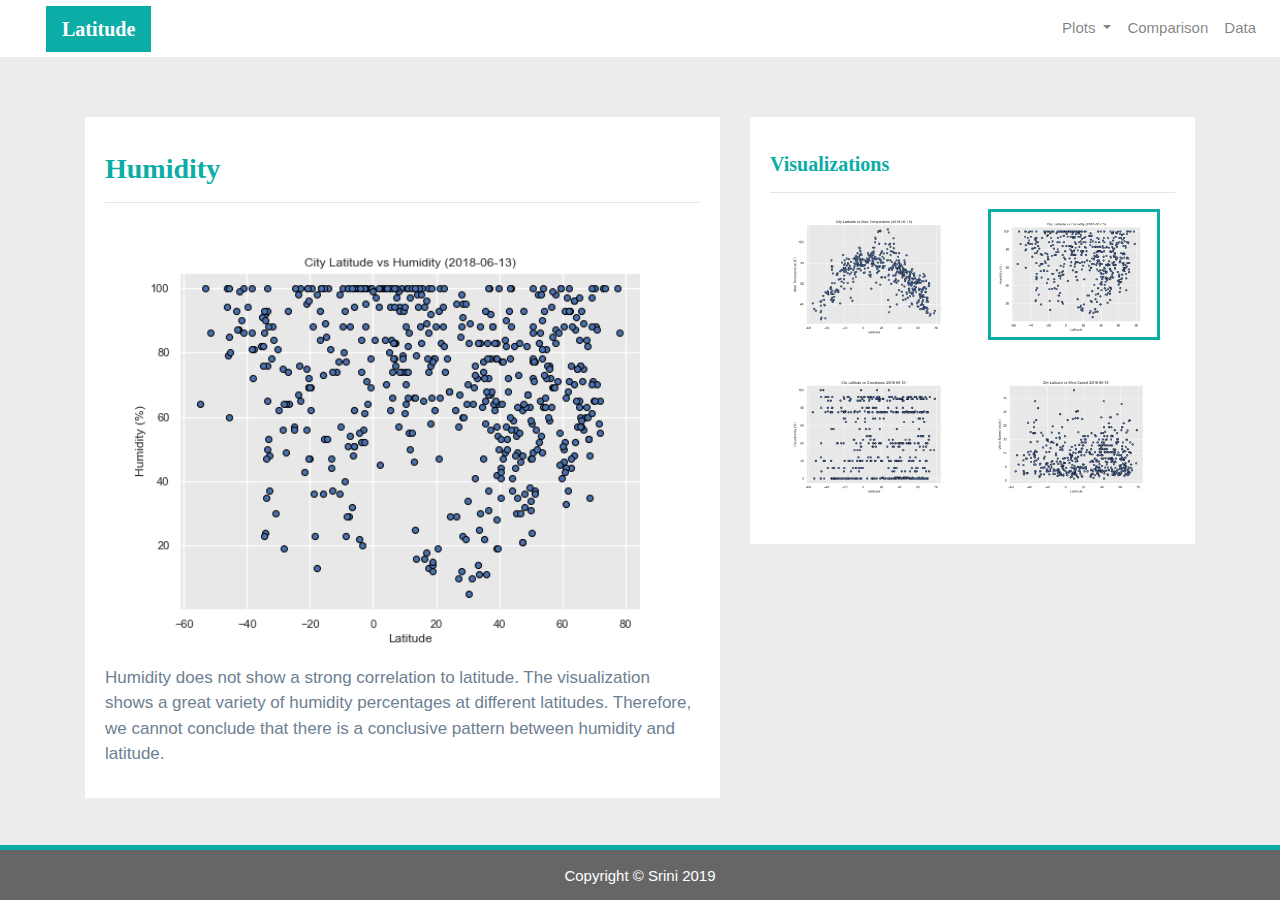
<file: humidity.html>
<!DOCTYPE html>
<html>

<head>
  <meta charset="utf-8" />
  <meta http-equiv="X-UA-Compatible" content="IE=edge">
  <title>Bootstrap Visualization Dashboard</title>
  <meta name="viewport" content="width=device-width, initial-scale=1">


  <!-- Bootstrap CSS -->
  <link rel="stylesheet" href="https://maxcdn.bootstrapcdn.com/bootstrap/4.0.0/css/bootstrap.min.css" integrity="sha384-Gn5384xqQ1aoWXA+058RXPxPg6fy4IWvTNh0E263XmFcJlSAwiGgFAW/dAiS6JXm"
    crossorigin="anonymous">

  <!--CSS Link-->
  <link rel="stylesheet" type="text/css" href="style.css">

</head>

<body>
  <!-- Navigation Section -->
  <div class="navigation">
    <nav class="navbar navbar-expand-lg navbar-light">
      <a class="navbar-brand" style="background-color: #0BADA6;" href="index.html">Latitude</a>
      <button class="navbar-toggler  border border-white" type="button" data-toggle="collapse" data-target="#navbarNavDropdown"
        aria-controls="navbarNavDropdown" aria-expanded="false" aria-label="Toggle navigation">
        <span class="navbar-toggler-icon"></span>
      </button>
      <div class="collapse navbar-collapse" id="navbarNavDropdown">
        <ul class="navbar-nav ml-auto">
          <li class="nav-item dropdown">
            <a class="nav-link dropdown-toggle" href="#" id="navbarDropdownMenuLink" data-toggle="dropdown"
              aria-haspopup="true" aria-expanded="false">
              Plots
            </a>
            <div class="dropdown-menu" aria-labelledby="navbarDropdownMenuLink">
              <a class="dropdown-item" href="max_temperature.html">Max Temperature</a>
              <a class="dropdown-item active" href="humidity.html">Humidity</a>
              <a class="dropdown-item" href="cloudiness.html">Cloudiness</a>
              <a class="dropdown-item" href="wind_speed.html">Wind Speed</a>
            </div>
          </li>
          <li class="nav-item">
            <a class="nav-link" href="comparisons.html">Comparison</a>
          </li>
          <li class="nav-item">
            <a class="nav-link" href="data.html">Data</a>
          </li>

        </ul>
      </div>
    </nav>
  </div>
  <!-- Content Section -->
  <div class="container">
    <div class="row">
      <div class="col-lg-7 col-md-12">
        <!-- Left box  -->
        <div class="box">
          <h3 class="title">Humidity</h3>
          <hr>
          <img src="Resources/Fig2.png" alt="Humidity Graph">
          <p>Humidity does not show a strong correlation to latitude. The visualization shows a great variety of
            humidity percentages at different latitudes. Therefore, we cannot conclude that there is a conclusive
            pattern between humidity and latitude.</p>
        </div>
      </div>
      <div class="col-lg-5 col-md-12">
        <!-- Right Box -->
        <div class="box">
          <h5 class="title">Visualizations</h5>
          <hr>


          <div class="container">
            <div class="row" style="padding-bottom: 30px;">
              <div class="col-6">
                <a href="max_temperature.html">
                  <img class="panel" src="Resources/Fig1.png" alt="Max Temperature Image">
                </a>
              </div>
              <div class="col-6">
                <a href="humidity.html">
                  <img class="panel active" src="Resources/Fig2.png" alt="Humidity Graph">
                </a>
              </div>
            </div>

            <div class="row" style="padding-bottom: 30px;">
              <div class="col-6">
                <a href="cloudiness.html">
                  <img class="panel" src="Resources/Fig3.png" alt="Cloudiness Graph">
                </a>
              </div>
              <div class="col-6">
                <a href="wind_speed.html">
                  <img class="panel" src="Resources/Fig4.png" alt="Wind Speed Graph">
                </a>
              </div>


            </div>
          </div>


        </div>
      </div>
    </div>
  </div>
  <!-- Footer Section -->
  <footer>
    <div class="footer">Copyright &copy; Srini 2019</div>
  </footer>

  <!-- Bootstrap JS -->
  <script src="https://code.jquery.com/jquery-3.2.1.slim.min.js" integrity="sha384-KJ3o2DKtIkvYIK3UENzmM7KCkRr/rE9/Qpg6aAZGJwFDMVNA/GpGFF93hXpG5KkN"
    crossorigin="anonymous"></script>
  <script src="https://cdnjs.cloudflare.com/ajax/libs/popper.js/1.12.9/umd/popper.min.js" integrity="sha384-ApNbgh9B+Y1QKtv3Rn7W3mgPxhU9K/ScQsAP7hUibX39j7fakFPskvXusvfa0b4Q"
    crossorigin="anonymous"></script>
  <script src="https://maxcdn.bootstrapcdn.com/bootstrap/4.0.0/js/bootstrap.min.js" integrity="sha384-JZR6Spejh4U02d8jOt6vLEHfe/JQGiRRSQQxSfFWpi1MquVdAyjUar5+76PVCmYl"
    crossorigin="anonymous"></script>

</body>

</html>
</file>
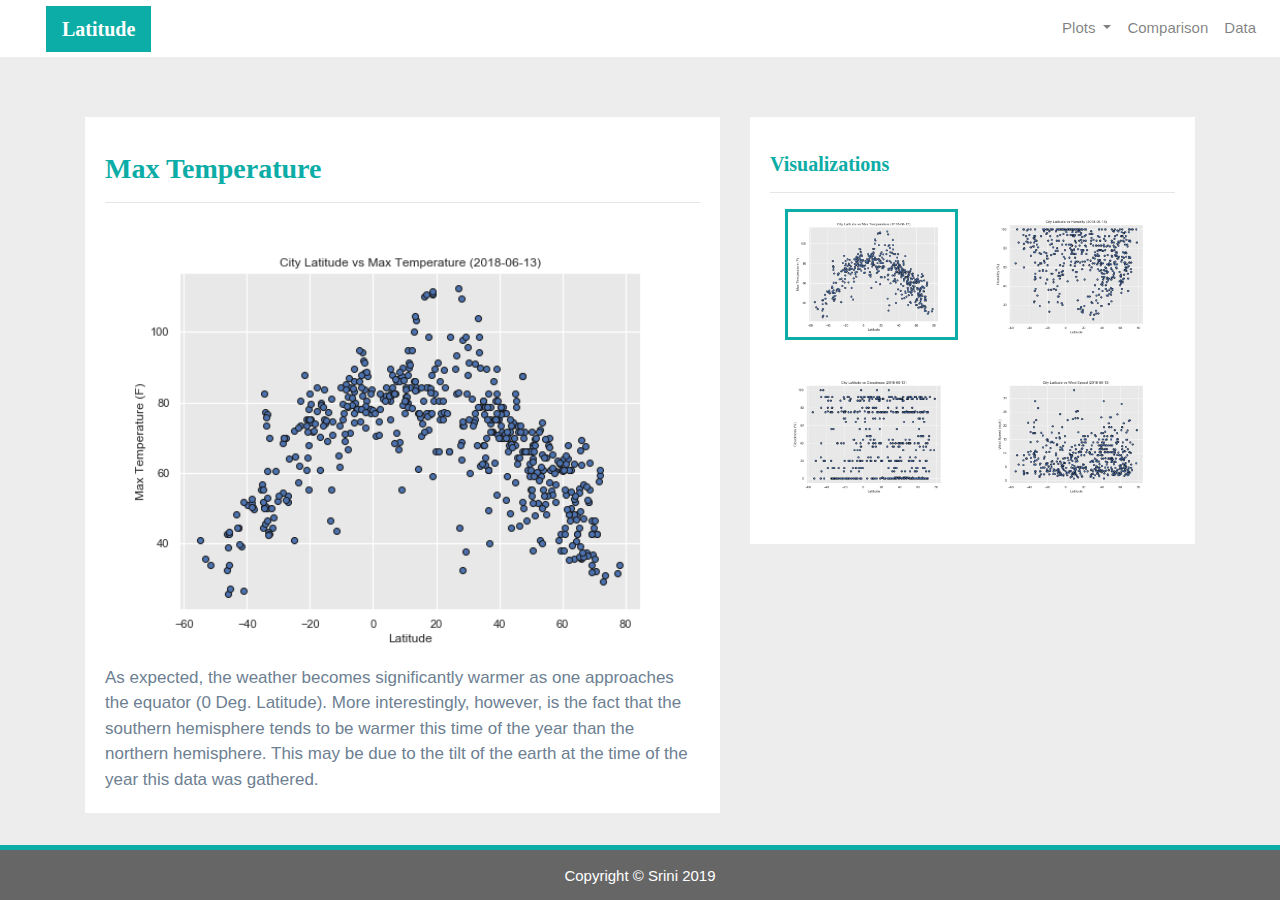
<file: max_temperature.html>
<!DOCTYPE html>
<html>

<head>
  <meta charset="utf-8" />
  <meta http-equiv="X-UA-Compatible" content="IE=edge">
  <title>Bootstrap Visualization Dashboard</title>
  <meta name="viewport" content="width=device-width, initial-scale=1">

  <!-- Bootstrap CSS -->
  <link rel="stylesheet" href="https://maxcdn.bootstrapcdn.com/bootstrap/4.0.0/css/bootstrap.min.css" integrity="sha384-Gn5384xqQ1aoWXA+058RXPxPg6fy4IWvTNh0E263XmFcJlSAwiGgFAW/dAiS6JXm"
    crossorigin="anonymous">

  <!--CSS Link-->
  <link rel="stylesheet" type="text/css" href="style.css">

</head>

<body>
  <!-- Navigation Section -->
  <div class="navigation">
    <nav class="navbar navbar-expand-lg navbar-light">
      <a class="navbar-brand" style="background-color: #0BADA6;" href="index.html">Latitude</a>
      <button class="navbar-toggler  border border-white" type="button" data-toggle="collapse" data-target="#navbarNavDropdown"
        aria-controls="navbarNavDropdown" aria-expanded="false" aria-label="Toggle navigation">
        <span class="navbar-toggler-icon"></span>
      </button>
      <div class="collapse navbar-collapse" id="navbarNavDropdown">
        <ul class="navbar-nav ml-auto">
          <li class="nav-item dropdown">
            <a class="nav-link dropdown-toggle" href="#" id="navbarDropdownMenuLink" data-toggle="dropdown"
              aria-haspopup="true" aria-expanded="false">
              Plots
            </a>
            <div class="dropdown-menu" aria-labelledby="navbarDropdownMenuLink">
              <a class="dropdown-item active" href="max_temperature.html">Max Temperature</a>
              <a class="dropdown-item" href="humidity.html">Humidity</a>
              <a class="dropdown-item" href="cloudiness.html">Cloudiness</a>
              <a class="dropdown-item" href="wind_speed.html">Wind Speed</a>
            </div>
          </li>
          <li class="nav-item">
            <a class="nav-link" href="comparisons.html">Comparison</a>
          </li>
          <li class="nav-item">
            <a class="nav-link" href="data.html">Data</a>
          </li>

        </ul>
      </div>
    </nav>
  </div>
  <!-- Content Section -->
  <div class="container">
    <div class="row">
      <div class="col-lg-7 col-md-12">
        <!-- Left box  -->
        <div class="box" style="padding-bottom: 5px;">
          <h3 class="title">Max Temperature</h3>
          <hr>
          <img src="Resources/Fig1.png" alt="Max Temperature Graph">
          <p>As expected, the weather becomes significantly warmer as one approaches the equator (0 Deg. Latitude).
            More interestingly, however, is the fact that the southern hemisphere tends to be warmer this time of the
            year than the northern hemisphere. This may be due to the tilt of the earth at the time of the year this
            data was gathered.</p>
        </div>
      </div>
      <div class="col-lg-5 col-md-12">
        <!-- Right Box -->
        <div class="box">
          <h5 class="title">Visualizations</h5>
          <hr>


          <div class="container">
            <div class="row" style="padding-bottom: 30px;">
              <div class="col-6">
                <a href="max_temperature.html">
                  <img class="panel active" src="Resources/Fig1.png" alt="Max Temperature Image">
                </a>
              </div>
              <div class="col-6">
                <a href="humidity.html">
                  <img class="panel" src="Resources/Fig2.png" alt="Humidity Graph">
                </a>
              </div>
            </div>

            <div class="row" style="padding-bottom: 30px;">
              <div class="col-6">
                <a href="cloudiness.html">
                  <img class="panel" src="Resources/Fig3.png" alt="Cloudiness Graph">
                </a>
              </div>
              <div class="col-6">
                <a href="wind_speed.html">
                  <img class="panel" src="Resources/Fig4.png" alt="Wind Speed Graph">
                </a>
              </div>


            </div>
          </div>


        </div>
      </div>
    </div>
  </div>
  <!-- Footer Section -->
  <footer>
    <div class="footer">Copyright &copy; Srini 2019</div>
  </footer>

  <!-- Bootstrap JS -->
  <script src="https://code.jquery.com/jquery-3.2.1.slim.min.js" integrity="sha384-KJ3o2DKtIkvYIK3UENzmM7KCkRr/rE9/Qpg6aAZGJwFDMVNA/GpGFF93hXpG5KkN"
    crossorigin="anonymous"></script>
  <script src="https://cdnjs.cloudflare.com/ajax/libs/popper.js/1.12.9/umd/popper.min.js" integrity="sha384-ApNbgh9B+Y1QKtv3Rn7W3mgPxhU9K/ScQsAP7hUibX39j7fakFPskvXusvfa0b4Q"
    crossorigin="anonymous"></script>
  <script src="https://maxcdn.bootstrapcdn.com/bootstrap/4.0.0/js/bootstrap.min.js" integrity="sha384-JZR6Spejh4U02d8jOt6vLEHfe/JQGiRRSQQxSfFWpi1MquVdAyjUar5+76PVCmYl"
    crossorigin="anonymous"></script>

</body>

</html>
</file>
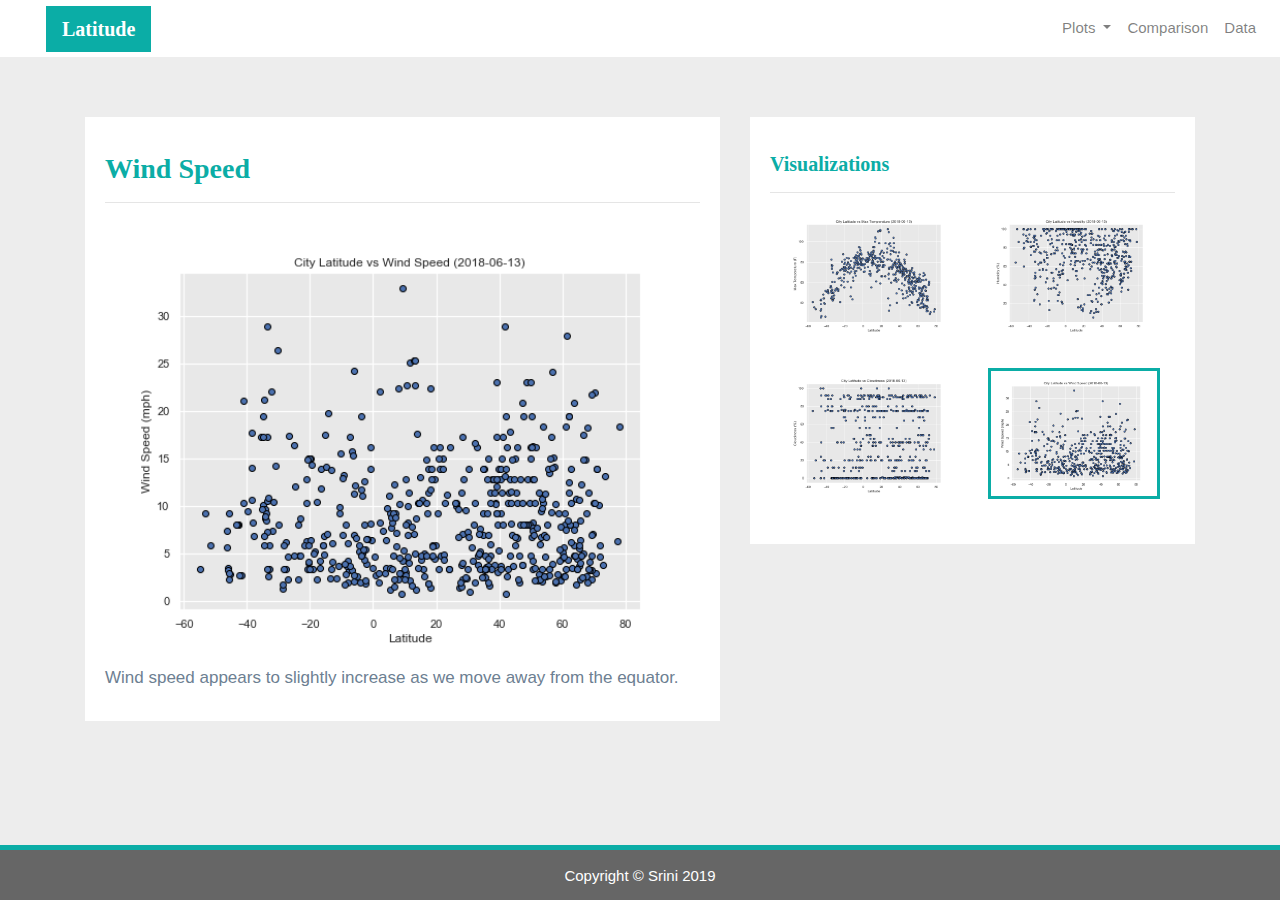
<file: wind_speed.html>
<!DOCTYPE html>
<html>

<head>
  <meta charset="utf-8" />
  <meta http-equiv="X-UA-Compatible" content="IE=edge">
  <title>Bootstrap Visualization Dashboard</title>
  <meta name="viewport" content="width=device-width, initial-scale=1">

  <!-- Bootstrap CSS -->
  <link rel="stylesheet" href="https://maxcdn.bootstrapcdn.com/bootstrap/4.0.0/css/bootstrap.min.css" integrity="sha384-Gn5384xqQ1aoWXA+058RXPxPg6fy4IWvTNh0E263XmFcJlSAwiGgFAW/dAiS6JXm"
    crossorigin="anonymous">
  <!--CSS Link-->
  <link rel="stylesheet" type="text/css" href="style.css">
</head>

<body>
  <!-- Navigation Section -->
  <div class="navigation">
    <nav class="navbar navbar-expand-lg navbar-light">
      <a class="navbar-brand" style="background-color: #0BADA6;" href="index.html">Latitude</a>
      <button class="navbar-toggler border border-white" type="button" data-toggle="collapse" data-target="#navbarNavDropdown"
        aria-controls="navbarNavDropdown" aria-expanded="false" aria-label="Toggle navigation">
        <span class="navbar-toggler-icon"></span>
      </button>
      <div class="collapse navbar-collapse" id="navbarNavDropdown">
        <ul class="navbar-nav ml-auto">
          <li class="nav-item dropdown">
            <a class="nav-link dropdown-toggle" href="#" id="navbarDropdownMenuLink" data-toggle="dropdown"
              aria-haspopup="true" aria-expanded="false">
              Plots
            </a>
            <div class="dropdown-menu" aria-labelledby="navbarDropdownMenuLink">
              <a class="dropdown-item" href="max_temperature.html">Max Temperature</a>
              <a class="dropdown-item" href="humidity.html">Humidity</a>
              <a class="dropdown-item" href="cloudiness.html">Cloudiness</a>
              <a class="dropdown-item active" href="wind_speed.html">Wind Speed</a>
            </div>
          </li>
          <li class="nav-item">
            <a class="nav-link" href="comparisons.html">Comparison</a>
          </li>
          <li class="nav-item">
            <a class="nav-link" href="data.html">Data</a>
          </li>

        </ul>
      </div>
    </nav>
  </div>
  <!-- Content Section -->
  <div class="container">
    <div class="row">
      <div class="col-lg-7 col-md-12">
        <!-- Left box  -->
        <div class="box">
          <h3 class="title">Wind Speed</h3>
          <hr>
          <img src="Resources/Fig4.png" alt="Wind Speed Graph">
          <p>Wind speed appears to slightly increase as we move away from the equator.</p>
        </div>
      </div>
      <div class="col-lg-5 col-md-12">
        <!-- Right Box -->
        <div class="box">
          <h5 class="title">Visualizations</h5>
          <hr>
          <div class="container">
            <div class="row" style="padding-bottom: 30px;">
              <div class="col-6">
                <a href="max_temperature.html">
                  <img class="panel" src="Resources/Fig1.png" alt="Max Temperature Image">
                </a>
              </div>
              <div class="col-6">
                <a href="humidity.html">
                  <img class="panel" src="Resources/Fig2.png" alt="Humidity Graph">
                </a>
              </div>
            </div>
            <div class="row" style="padding-bottom: 30px;">
              <div class="col-6">
                <a href="cloudiness.html">
                  <img class="panel" src="Resources/Fig3.png" alt="Cloudiness Graph">
                </a>
              </div>
              <div class="col-6">
                <a href="wind_speed.html">
                  <img class="panel active" src="Resources/Fig4.png" alt="Wind Speed Graph">
                </a>
              </div>
            </div>
          </div>
        </div>
      </div>
    </div>
  </div>
  <!-- Footer Section -->
  <footer>
    <div class="footer">Copyright &copy; Srini 2019</div>
  </footer>

  <!-- Bootstrap JS -->
  <script src="https://code.jquery.com/jquery-3.2.1.slim.min.js" integrity="sha384-KJ3o2DKtIkvYIK3UENzmM7KCkRr/rE9/Qpg6aAZGJwFDMVNA/GpGFF93hXpG5KkN"
    crossorigin="anonymous"></script>
  <script src="https://cdnjs.cloudflare.com/ajax/libs/popper.js/1.12.9/umd/popper.min.js" integrity="sha384-ApNbgh9B+Y1QKtv3Rn7W3mgPxhU9K/ScQsAP7hUibX39j7fakFPskvXusvfa0b4Q"
    crossorigin="anonymous"></script>
  <script src="https://maxcdn.bootstrapcdn.com/bootstrap/4.0.0/js/bootstrap.min.js" integrity="sha384-JZR6Spejh4U02d8jOt6vLEHfe/JQGiRRSQQxSfFWpi1MquVdAyjUar5+76PVCmYl"
    crossorigin="anonymous"></script>
</body>

</html>
</file>
<file: style.css>
/*  Body  */
body{
    background-color: #EDEDED; 
}
/* Navbar */
.navbar{
    max-height: 57px; 
}
.navigation .navbar-brand{
    color: white; 
    margin-left: 30px; 
    padding: inherit; 
    font-weight: bold; 
    background-color: #0BADA6;
    font-family: Georgia, 'Times New Roman', Times, serif;
}
.navbar{
    background-color: white; 
    font-size: 15px; 
}
.active, .dropdown-menu .dropdown-item:active a:hover{
    background-color:#E7E7E7!important; 
}
.dropdown-item{
    color: #6D8092 !important; 
}
.dropdown .dropdown-menu .dropdown-item:active, .dropdown .dropdown-menu .dropdown-item:hover{
    background-color:#E7E7E7 !important; 
}
a{
    color: #6D8092;
    font-size: 15px; 
}
.nav-link:hover{
    background-color:#E7E7E7 !important;
   }

.navbar-brand:hover{
color: rgb(175, 175, 175) !important;
}
/* Images */
img{
    width:100% !important;
    height:100% !important;
}
.active, .panel:hover{
    border-color:#0BADA6;
    border-style: solid; 
    
}
.vizualization{
    width:50% !important;
    height:50% !important;
}

/* Title Class  */
.title{
    color: #0BADA6;  
    font-family: Georgia, 'Times New Roman', Times, serif;
    font-weight: bolder; 
    padding-top: 25px; 
}
/* Paragraph Element */
p{
 color: #6D8092;
 font-family: Arial, Helvetica, sans-serif;
 font-size: 17px; 
}
/* Box Class */
.box {
    margin-top: 60px; 
    margin-bottom: 62px; 
    padding: 10px 20px 15px; 
    color:black;
    background-color: white; 

  }
/* Table */
  .table{
    font-size: 15px; 
    border-top-color: white !important; 
}
/* Footer */
footer{
background-color: #666666; 
border-top-style: solid; 
border-top-width: 5px; 
border-top-color: #0BADA6;
color: white; 
min-height: 55px; 
font-family: Arial, Helvetica, sans-serif;
font-size: 15px; 
text-align: center; 
position: fixed;
left: 0;
bottom: 0;
width: 100%;
padding-top: 15px; 
}
/* Media Queries */
@media(max-width: 992px){
.navbar-expand-lg{
background-color: #0BADA6 !important;
}
.navbar{
    max-height: none; 
    padding: inherit;
}
.navbar div{
    margin: inherit; 
    background-color: white;  
}
.navbar-brand{
    padding: 10px !important; 
}

button{
    margin-right: 30px; 
}
button:focus {

    outline: 1px dotted;
    outline: 5px auto -webkit-focusring-color;
    
    }
}
</file>
